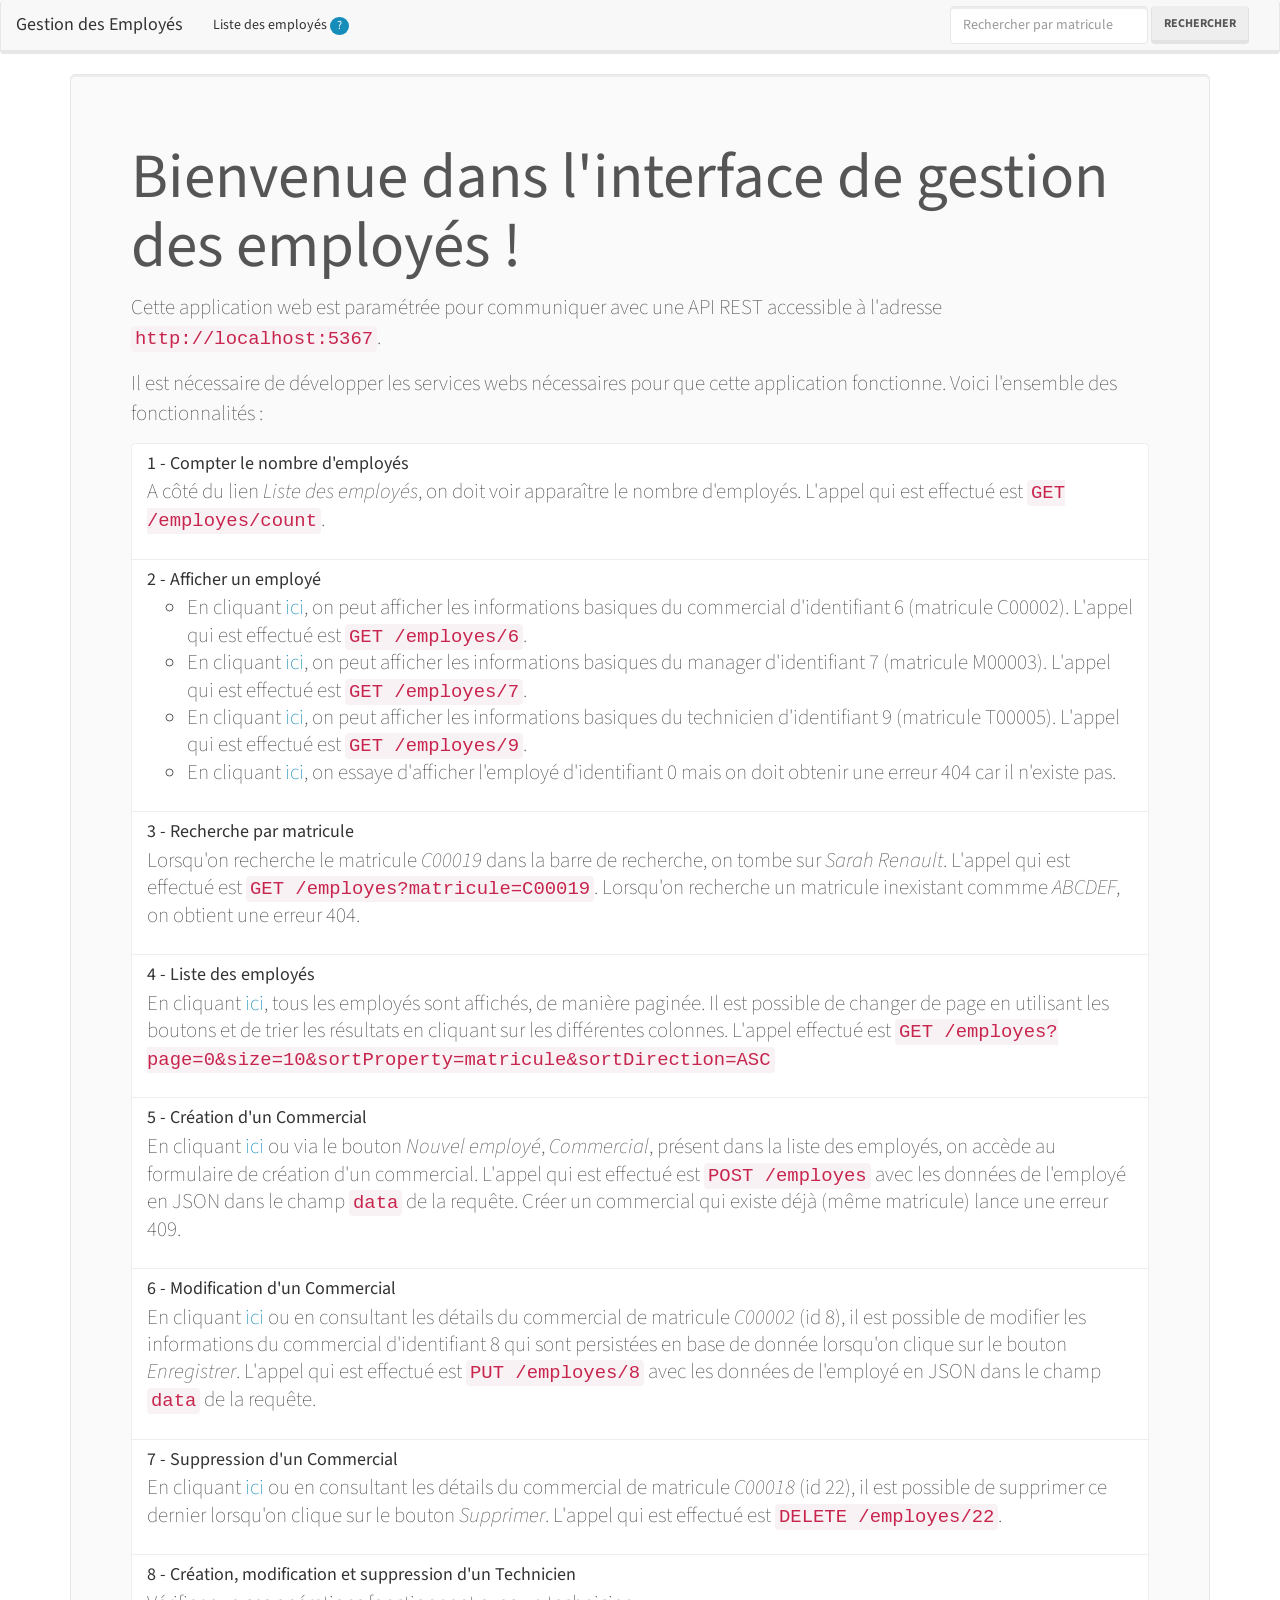
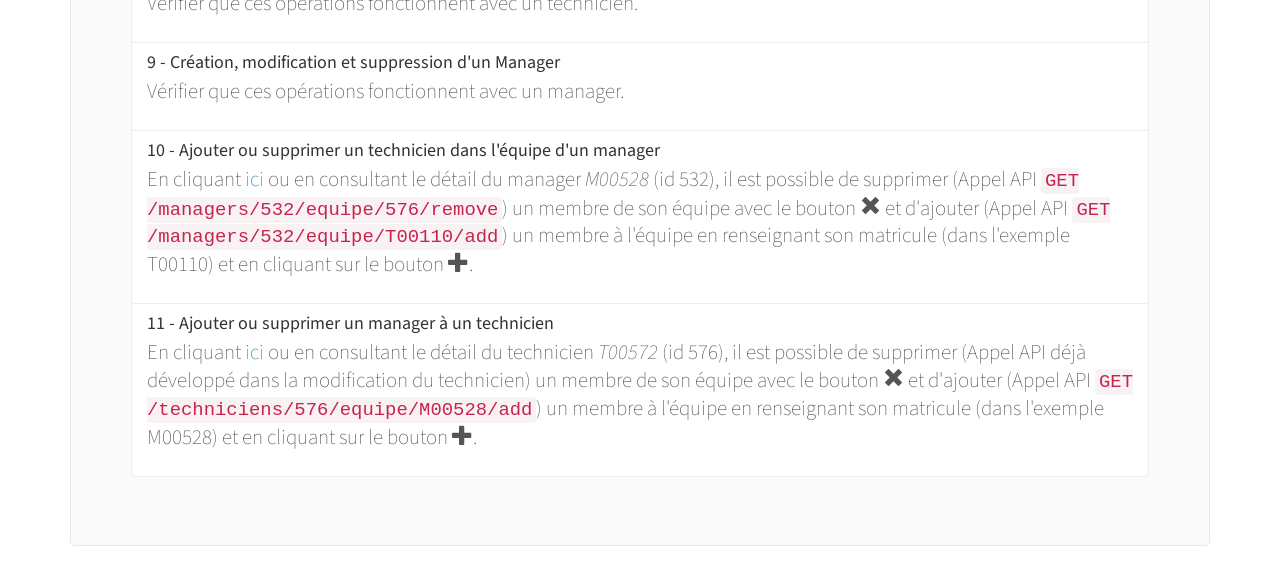
<file: ClientServer/index.html>
<!DOCTYPE html>
<html>
  <head>
    <meta charset="utf-8">
    <meta http-equiv="X-UA-Compatible" content="IE=edge">
    <title>IpiMdd050Web</title>
    <meta name="description" content="">
    <meta name="viewport" content="width=device-width, initial-scale=1">

    
<meta name="ipi-mdd-050-web/config/environment" content="%7B%22modulePrefix%22%3A%22ipi-mdd-050-web%22%2C%22environment%22%3A%22development%22%2C%22rootURL%22%3A%22%22%2C%22locationType%22%3A%22hash%22%2C%22contentSecurityPolicy%22%3A%7B%22connect-src%22%3A%22%27self%27%20localhost%3A5367%22%7D%2C%22EmberENV%22%3A%7B%22FEATURES%22%3A%7B%7D%2C%22EXTEND_PROTOTYPES%22%3A%7B%22Date%22%3Afalse%7D%7D%2C%22APP%22%3A%7B%22name%22%3A%22ipi-mdd-050-web%22%2C%22version%22%3A%220.0.0+33e9167e%22%7D%2C%22baseURL%22%3Anull%2C%22exportApplicationGlobal%22%3Atrue%7D" />

    <link integrity="" rel="stylesheet" href="assets/vendor.css">
    <link integrity="" rel="stylesheet" href="assets/ipi-mdd-050-web.css">

    
  </head>
  <body>
    

    <script src="assets/vendor.js"></script>
    <script src="assets/ipi-mdd-050-web.js"></script>

    
  </body>
</html>
</file>
<file: ClientServer/assets/vendor.css>
@import url("https://fonts.googleapis.com/css?family=Source+Sans+Pro:300,400,700,400italic");
/*!
 * bootswatch v3.3.7
 * Homepage: http://bootswatch.com
 * Copyright 2012-2016 Thomas Park
 * Licensed under MIT
 * Based on Bootstrap
*/
/*!
 * Bootstrap v3.3.7 (http://getbootstrap.com)
 * Copyright 2011-2016 Twitter, Inc.
 * Licensed under MIT (https://github.com/twbs/bootstrap/blob/master/LICENSE)
 */
/*! normalize.css v3.0.3 | MIT License | github.com/necolas/normalize.css */
html {
  font-family: sans-serif;
  -ms-text-size-adjust: 100%;
  -webkit-text-size-adjust: 100%;
}
body {
  margin: 0;
}
article,
aside,
details,
figcaption,
figure,
footer,
header,
hgroup,
main,
menu,
nav,
section,
summary {
  display: block;
}
audio,
canvas,
progress,
video {
  display: inline-block;
  vertical-align: baseline;
}
audio:not([controls]) {
  display: none;
  height: 0;
}
[hidden],
template {
  display: none;
}
a {
  background-color: transparent;
}
a:active,
a:hover {
  outline: 0;
}
abbr[title] {
  border-bottom: 1px dotted;
}
b,
strong {
  font-weight: bold;
}
dfn {
  font-style: italic;
}
h1 {
  font-size: 2em;
  margin: 0.67em 0;
}
mark {
  background: #ff0;
  color: #000;
}
small {
  font-size: 80%;
}
sub,
sup {
  font-size: 75%;
  line-height: 0;
  position: relative;
  vertical-align: baseline;
}
sup {
  top: -0.5em;
}
sub {
  bottom: -0.25em;
}
img {
  border: 0;
}
svg:not(:root) {
  overflow: hidden;
}
figure {
  margin: 1em 40px;
}
hr {
  -webkit-box-sizing: content-box;
     -moz-box-sizing: content-box;
          box-sizing: content-box;
  height: 0;
}
pre {
  overflow: auto;
}
code,
kbd,
pre,
samp {
  font-family: monospace, monospace;
  font-size: 1em;
}
button,
input,
optgroup,
select,
textarea {
  color: inherit;
  font: inherit;
  margin: 0;
}
button {
  overflow: visible;
}
button,
select {
  text-transform: none;
}
button,
html input[type="button"],
input[type="reset"],
input[type="submit"] {
  -webkit-appearance: button;
  cursor: pointer;
}
button[disabled],
html input[disabled] {
  cursor: default;
}
button::-moz-focus-inner,
input::-moz-focus-inner {
  border: 0;
  padding: 0;
}
input {
  line-height: normal;
}
input[type="checkbox"],
input[type="radio"] {
  -webkit-box-sizing: border-box;
     -moz-box-sizing: border-box;
          box-sizing: border-box;
  padding: 0;
}
input[type="number"]::-webkit-inner-spin-button,
input[type="number"]::-webkit-outer-spin-button {
  height: auto;
}
input[type="search"] {
  -webkit-appearance: textfield;
  -webkit-box-sizing: content-box;
     -moz-box-sizing: content-box;
          box-sizing: content-box;
}
input[type="search"]::-webkit-search-cancel-button,
input[type="search"]::-webkit-search-decoration {
  -webkit-appearance: none;
}
fieldset {
  border: 1px solid #c0c0c0;
  margin: 0 2px;
  padding: 0.35em 0.625em 0.75em;
}
legend {
  border: 0;
  padding: 0;
}
textarea {
  overflow: auto;
}
optgroup {
  font-weight: bold;
}
table {
  border-collapse: collapse;
  border-spacing: 0;
}
td,
th {
  padding: 0;
}
/*! Source: https://github.com/h5bp/html5-boilerplate/blob/master/src/css/main.css */
@media print {
  *,
  *:before,
  *:after {
    background: transparent !important;
    color: #000 !important;
    -webkit-box-shadow: none !important;
            box-shadow: none !important;
    text-shadow: none !important;
  }
  a,
  a:visited {
    text-decoration: underline;
  }
  a[href]:after {
    content: " (" attr(href) ")";
  }
  abbr[title]:after {
    content: " (" attr(title) ")";
  }
  a[href^="#"]:after,
  a[href^="javascript:"]:after {
    content: "";
  }
  pre,
  blockquote {
    border: 1px solid #999;
    page-break-inside: avoid;
  }
  thead {
    display: table-header-group;
  }
  tr,
  img {
    page-break-inside: avoid;
  }
  img {
    max-width: 100% !important;
  }
  p,
  h2,
  h3 {
    orphans: 3;
    widows: 3;
  }
  h2,
  h3 {
    page-break-after: avoid;
  }
  .navbar {
    display: none;
  }
  .btn > .caret,
  .dropup > .btn > .caret {
    border-top-color: #000 !important;
  }
  .label {
    border: 1px solid #000;
  }
  .table {
    border-collapse: collapse !important;
  }
  .table td,
  .table th {
    background-color: #fff !important;
  }
  .table-bordered th,
  .table-bordered td {
    border: 1px solid #ddd !important;
  }
}
@font-face {
  font-family: 'Glyphicons Halflings';
  src: url('../fonts/glyphicons-halflings-regular.eot');
  src: url('../fonts/glyphicons-halflings-regular.eot?#iefix') format('embedded-opentype'), url('../fonts/glyphicons-halflings-regular.woff2') format('woff2'), url('../fonts/glyphicons-halflings-regular.woff') format('woff'), url('../fonts/glyphicons-halflings-regular.ttf') format('truetype'), url('../fonts/glyphicons-halflings-regular.svg#glyphicons_halflingsregular') format('svg');
}
.glyphicon {
  position: relative;
  top: 1px;
  display: inline-block;
  font-family: 'Glyphicons Halflings';
  font-style: normal;
  font-weight: normal;
  line-height: 1;
  -webkit-font-smoothing: antialiased;
  -moz-osx-font-smoothing: grayscale;
}
.glyphicon-asterisk:before {
  content: "\002a";
}
.glyphicon-plus:before {
  content: "\002b";
}
.glyphicon-euro:before,
.glyphicon-eur:before {
  content: "\20ac";
}
.glyphicon-minus:before {
  content: "\2212";
}
.glyphicon-cloud:before {
  content: "\2601";
}
.glyphicon-envelope:before {
  content: "\2709";
}
.glyphicon-pencil:before {
  content: "\270f";
}
.glyphicon-glass:before {
  content: "\e001";
}
.glyphicon-music:before {
  content: "\e002";
}
.glyphicon-search:before {
  content: "\e003";
}
.glyphicon-heart:before {
  content: "\e005";
}
.glyphicon-star:before {
  content: "\e006";
}
.glyphicon-star-empty:before {
  content: "\e007";
}
.glyphicon-user:before {
  content: "\e008";
}
.glyphicon-film:before {
  content: "\e009";
}
.glyphicon-th-large:before {
  content: "\e010";
}
.glyphicon-th:before {
  content: "\e011";
}
.glyphicon-th-list:before {
  content: "\e012";
}
.glyphicon-ok:before {
  content: "\e013";
}
.glyphicon-remove:before {
  content: "\e014";
}
.glyphicon-zoom-in:before {
  content: "\e015";
}
.glyphicon-zoom-out:before {
  content: "\e016";
}
.glyphicon-off:before {
  content: "\e017";
}
.glyphicon-signal:before {
  content: "\e018";
}
.glyphicon-cog:before {
  content: "\e019";
}
.glyphicon-trash:before {
  content: "\e020";
}
.glyphicon-home:before {
  content: "\e021";
}
.glyphicon-file:before {
  content: "\e022";
}
.glyphicon-time:before {
  content: "\e023";
}
.glyphicon-road:before {
  content: "\e024";
}
.glyphicon-download-alt:before {
  content: "\e025";
}
.glyphicon-download:before {
  content: "\e026";
}
.glyphicon-upload:before {
  content: "\e027";
}
.glyphicon-inbox:before {
  content: "\e028";
}
.glyphicon-play-circle:before {
  content: "\e029";
}
.glyphicon-repeat:before {
  content: "\e030";
}
.glyphicon-refresh:before {
  content: "\e031";
}
.glyphicon-list-alt:before {
  content: "\e032";
}
.glyphicon-lock:before {
  content: "\e033";
}
.glyphicon-flag:before {
  content: "\e034";
}
.glyphicon-headphones:before {
  content: "\e035";
}
.glyphicon-volume-off:before {
  content: "\e036";
}
.glyphicon-volume-down:before {
  content: "\e037";
}
.glyphicon-volume-up:before {
  content: "\e038";
}
.glyphicon-qrcode:before {
  content: "\e039";
}
.glyphicon-barcode:before {
  content: "\e040";
}
.glyphicon-tag:before {
  content: "\e041";
}
.glyphicon-tags:before {
  content: "\e042";
}
.glyphicon-book:before {
  content: "\e043";
}
.glyphicon-bookmark:before {
  content: "\e044";
}
.glyphicon-print:before {
  content: "\e045";
}
.glyphicon-camera:before {
  content: "\e046";
}
.glyphicon-font:before {
  content: "\e047";
}
.glyphicon-bold:before {
  content: "\e048";
}
.glyphicon-italic:before {
  content: "\e049";
}
.glyphicon-text-height:before {
  content: "\e050";
}
.glyphicon-text-width:before {
  content: "\e051";
}
.glyphicon-align-left:before {
  content: "\e052";
}
.glyphicon-align-center:before {
  content: "\e053";
}
.glyphicon-align-right:before {
  content: "\e054";
}
.glyphicon-align-justify:before {
  content: "\e055";
}
.glyphicon-list:before {
  content: "\e056";
}
.glyphicon-indent-left:before {
  content: "\e057";
}
.glyphicon-indent-right:before {
  content: "\e058";
}
.glyphicon-facetime-video:before {
  content: "\e059";
}
.glyphicon-picture:before {
  content: "\e060";
}
.glyphicon-map-marker:before {
  content: "\e062";
}
.glyphicon-adjust:before {
  content: "\e063";
}
.glyphicon-tint:before {
  content: "\e064";
}
.glyphicon-edit:before {
  content: "\e065";
}
.glyphicon-share:before {
  content: "\e066";
}
.glyphicon-check:before {
  content: "\e067";
}
.glyphicon-move:before {
  content: "\e068";
}
.glyphicon-step-backward:before {
  content: "\e069";
}
.glyphicon-fast-backward:before {
  content: "\e070";
}
.glyphicon-backward:before {
  content: "\e071";
}
.glyphicon-play:before {
  content: "\e072";
}
.glyphicon-pause:before {
  content: "\e073";
}
.glyphicon-stop:before {
  content: "\e074";
}
.glyphicon-forward:before {
  content: "\e075";
}
.glyphicon-fast-forward:before {
  content: "\e076";
}
.glyphicon-step-forward:before {
  content: "\e077";
}
.glyphicon-eject:before {
  content: "\e078";
}
.glyphicon-chevron-left:before {
  content: "\e079";
}
.glyphicon-chevron-right:before {
  content: "\e080";
}
.glyphicon-plus-sign:before {
  content: "\e081";
}
.glyphicon-minus-sign:before {
  content: "\e082";
}
.glyphicon-remove-sign:before {
  content: "\e083";
}
.glyphicon-ok-sign:before {
  content: "\e084";
}
.glyphicon-question-sign:before {
  content: "\e085";
}
.glyphicon-info-sign:before {
  content: "\e086";
}
.glyphicon-screenshot:before {
  content: "\e087";
}
.glyphicon-remove-circle:before {
  content: "\e088";
}
.glyphicon-ok-circle:before {
  content: "\e089";
}
.glyphicon-ban-circle:before {
  content: "\e090";
}
.glyphicon-arrow-left:before {
  content: "\e091";
}
.glyphicon-arrow-right:before {
  content: "\e092";
}
.glyphicon-arrow-up:before {
  content: "\e093";
}
.glyphicon-arrow-down:before {
  content: "\e094";
}
.glyphicon-share-alt:before {
  content: "\e095";
}
.glyphicon-resize-full:before {
  content: "\e096";
}
.glyphicon-resize-small:before {
  content: "\e097";
}
.glyphicon-exclamation-sign:before {
  content: "\e101";
}
.glyphicon-gift:before {
  content: "\e102";
}
.glyphicon-leaf:before {
  content: "\e103";
}
.glyphicon-fire:before {
  content: "\e104";
}
.glyphicon-eye-open:before {
  content: "\e105";
}
.glyphicon-eye-close:before {
  content: "\e106";
}
.glyphicon-warning-sign:before {
  content: "\e107";
}
.glyphicon-plane:before {
  content: "\e108";
}
.glyphicon-calendar:before {
  content: "\e109";
}
.glyphicon-random:before {
  content: "\e110";
}
.glyphicon-comment:before {
  content: "\e111";
}
.glyphicon-magnet:before {
  content: "\e112";
}
.glyphicon-chevron-up:before {
  content: "\e113";
}
.glyphicon-chevron-down:before {
  content: "\e114";
}
.glyphicon-retweet:before {
  content: "\e115";
}
.glyphicon-shopping-cart:before {
  content: "\e116";
}
.glyphicon-folder-close:before {
  content: "\e117";
}
.glyphicon-folder-open:before {
  content: "\e118";
}
.glyphicon-resize-vertical:before {
  content: "\e119";
}
.glyphicon-resize-horizontal:before {
  content: "\e120";
}
.glyphicon-hdd:before {
  content: "\e121";
}
.glyphicon-bullhorn:before {
  content: "\e122";
}
.glyphicon-bell:before {
  content: "\e123";
}
.glyphicon-certificate:before {
  content: "\e124";
}
.glyphicon-thumbs-up:before {
  content: "\e125";
}
.glyphicon-thumbs-down:before {
  content: "\e126";
}
.glyphicon-hand-right:before {
  content: "\e127";
}
.glyphicon-hand-left:before {
  content: "\e128";
}
.glyphicon-hand-up:before {
  content: "\e129";
}
.glyphicon-hand-down:before {
  content: "\e130";
}
.glyphicon-circle-arrow-right:before {
  content: "\e131";
}
.glyphicon-circle-arrow-left:before {
  content: "\e132";
}
.glyphicon-circle-arrow-up:before {
  content: "\e133";
}
.glyphicon-circle-arrow-down:before {
  content: "\e134";
}
.glyphicon-globe:before {
  content: "\e135";
}
.glyphicon-wrench:before {
  content: "\e136";
}
.glyphicon-tasks:before {
  content: "\e137";
}
.glyphicon-filter:before {
  content: "\e138";
}
.glyphicon-briefcase:before {
  content: "\e139";
}
.glyphicon-fullscreen:before {
  content: "\e140";
}
.glyphicon-dashboard:before {
  content: "\e141";
}
.glyphicon-paperclip:before {
  content: "\e142";
}
.glyphicon-heart-empty:before {
  content: "\e143";
}
.glyphicon-link:before {
  content: "\e144";
}
.glyphicon-phone:before {
  content: "\e145";
}
.glyphicon-pushpin:before {
  content: "\e146";
}
.glyphicon-usd:before {
  content: "\e148";
}
.glyphicon-gbp:before {
  content: "\e149";
}
.glyphicon-sort:before {
  content: "\e150";
}
.glyphicon-sort-by-alphabet:before {
  content: "\e151";
}
.glyphicon-sort-by-alphabet-alt:before {
  content: "\e152";
}
.glyphicon-sort-by-order:before {
  content: "\e153";
}
.glyphicon-sort-by-order-alt:before {
  content: "\e154";
}
.glyphicon-sort-by-attributes:before {
  content: "\e155";
}
.glyphicon-sort-by-attributes-alt:before {
  content: "\e156";
}
.glyphicon-unchecked:before {
  content: "\e157";
}
.glyphicon-expand:before {
  content: "\e158";
}
.glyphicon-collapse-down:before {
  content: "\e159";
}
.glyphicon-collapse-up:before {
  content: "\e160";
}
.glyphicon-log-in:before {
  content: "\e161";
}
.glyphicon-flash:before {
  content: "\e162";
}
.glyphicon-log-out:before {
  content: "\e163";
}
.glyphicon-new-window:before {
  content: "\e164";
}
.glyphicon-record:before {
  content: "\e165";
}
.glyphicon-save:before {
  content: "\e166";
}
.glyphicon-open:before {
  content: "\e167";
}
.glyphicon-saved:before {
  content: "\e168";
}
.glyphicon-import:before {
  content: "\e169";
}
.glyphicon-export:before {
  content: "\e170";
}
.glyphicon-send:before {
  content: "\e171";
}
.glyphicon-floppy-disk:before {
  content: "\e172";
}
.glyphicon-floppy-saved:before {
  content: "\e173";
}
.glyphicon-floppy-remove:before {
  content: "\e174";
}
.glyphicon-floppy-save:before {
  content: "\e175";
}
.glyphicon-floppy-open:before {
  content: "\e176";
}
.glyphicon-credit-card:before {
  content: "\e177";
}
.glyphicon-transfer:before {
  content: "\e178";
}
.glyphicon-cutlery:before {
  content: "\e179";
}
.glyphicon-header:before {
  content: "\e180";
}
.glyphicon-compressed:before {
  content: "\e181";
}
.glyphicon-earphone:before {
  content: "\e182";
}
.glyphicon-phone-alt:before {
  content: "\e183";
}
.glyphicon-tower:before {
  content: "\e184";
}
.glyphicon-stats:before {
  content: "\e185";
}
.glyphicon-sd-video:before {
  content: "\e186";
}
.glyphicon-hd-video:before {
  content: "\e187";
}
.glyphicon-subtitles:before {
  content: "\e188";
}
.glyphicon-sound-stereo:before {
  content: "\e189";
}
.glyphicon-sound-dolby:before {
  content: "\e190";
}
.glyphicon-sound-5-1:before {
  content: "\e191";
}
.glyphicon-sound-6-1:before {
  content: "\e192";
}
.glyphicon-sound-7-1:before {
  content: "\e193";
}
.glyphicon-copyright-mark:before {
  content: "\e194";
}
.glyphicon-registration-mark:before {
  content: "\e195";
}
.glyphicon-cloud-download:before {
  content: "\e197";
}
.glyphicon-cloud-upload:before {
  content: "\e198";
}
.glyphicon-tree-conifer:before {
  content: "\e199";
}
.glyphicon-tree-deciduous:before {
  content: "\e200";
}
.glyphicon-cd:before {
  content: "\e201";
}
.glyphicon-save-file:before {
  content: "\e202";
}
.glyphicon-open-file:before {
  content: "\e203";
}
.glyphicon-level-up:before {
  content: "\e204";
}
.glyphicon-copy:before {
  content: "\e205";
}
.glyphicon-paste:before {
  content: "\e206";
}
.glyphicon-alert:before {
  content: "\e209";
}
.glyphicon-equalizer:before {
  content: "\e210";
}
.glyphicon-king:before {
  content: "\e211";
}
.glyphicon-queen:before {
  content: "\e212";
}
.glyphicon-pawn:before {
  content: "\e213";
}
.glyphicon-bishop:before {
  content: "\e214";
}
.glyphicon-knight:before {
  content: "\e215";
}
.glyphicon-baby-formula:before {
  content: "\e216";
}
.glyphicon-tent:before {
  content: "\26fa";
}
.glyphicon-blackboard:before {
  content: "\e218";
}
.glyphicon-bed:before {
  content: "\e219";
}
.glyphicon-apple:before {
  content: "\f8ff";
}
.glyphicon-erase:before {
  content: "\e221";
}
.glyphicon-hourglass:before {
  content: "\231b";
}
.glyphicon-lamp:before {
  content: "\e223";
}
.glyphicon-duplicate:before {
  content: "\e224";
}
.glyphicon-piggy-bank:before {
  content: "\e225";
}
.glyphicon-scissors:before {
  content: "\e226";
}
.glyphicon-bitcoin:before {
  content: "\e227";
}
.glyphicon-btc:before {
  content: "\e227";
}
.glyphicon-xbt:before {
  content: "\e227";
}
.glyphicon-yen:before {
  content: "\00a5";
}
.glyphicon-jpy:before {
  content: "\00a5";
}
.glyphicon-ruble:before {
  content: "\20bd";
}
.glyphicon-rub:before {
  content: "\20bd";
}
.glyphicon-scale:before {
  content: "\e230";
}
.glyphicon-ice-lolly:before {
  content: "\e231";
}
.glyphicon-ice-lolly-tasted:before {
  content: "\e232";
}
.glyphicon-education:before {
  content: "\e233";
}
.glyphicon-option-horizontal:before {
  content: "\e234";
}
.glyphicon-option-vertical:before {
  content: "\e235";
}
.glyphicon-menu-hamburger:before {
  content: "\e236";
}
.glyphicon-modal-window:before {
  content: "\e237";
}
.glyphicon-oil:before {
  content: "\e238";
}
.glyphicon-grain:before {
  content: "\e239";
}
.glyphicon-sunglasses:before {
  content: "\e240";
}
.glyphicon-text-size:before {
  content: "\e241";
}
.glyphicon-text-color:before {
  content: "\e242";
}
.glyphicon-text-background:before {
  content: "\e243";
}
.glyphicon-object-align-top:before {
  content: "\e244";
}
.glyphicon-object-align-bottom:before {
  content: "\e245";
}
.glyphicon-object-align-horizontal:before {
  content: "\e246";
}
.glyphicon-object-align-left:before {
  content: "\e247";
}
.glyphicon-object-align-vertical:before {
  content: "\e248";
}
.glyphicon-object-align-right:before {
  content: "\e249";
}
.glyphicon-triangle-right:before {
  content: "\e250";
}
.glyphicon-triangle-left:before {
  content: "\e251";
}
.glyphicon-triangle-bottom:before {
  content: "\e252";
}
.glyphicon-triangle-top:before {
  content: "\e253";
}
.glyphicon-console:before {
  content: "\e254";
}
.glyphicon-superscript:before {
  content: "\e255";
}
.glyphicon-subscript:before {
  content: "\e256";
}
.glyphicon-menu-left:before {
  content: "\e257";
}
.glyphicon-menu-right:before {
  content: "\e258";
}
.glyphicon-menu-down:before {
  content: "\e259";
}
.glyphicon-menu-up:before {
  content: "\e260";
}
* {
  -webkit-box-sizing: border-box;
  -moz-box-sizing: border-box;
  box-sizing: border-box;
}
*:before,
*:after {
  -webkit-box-sizing: border-box;
  -moz-box-sizing: border-box;
  box-sizing: border-box;
}
html {
  font-size: 10px;
  -webkit-tap-highlight-color: rgba(0, 0, 0, 0);
}
body {
  font-family: "Source Sans Pro", "Helvetica Neue", Helvetica, Arial, sans-serif;
  font-size: 14px;
  line-height: 1.42857143;
  color: #555555;
  background-color: #ffffff;
}
input,
button,
select,
textarea {
  font-family: inherit;
  font-size: inherit;
  line-height: inherit;
}
a {
  color: #158cba;
  text-decoration: none;
}
a:hover,
a:focus {
  color: #158cba;
  text-decoration: underline;
}
a:focus {
  outline: 5px auto -webkit-focus-ring-color;
  outline-offset: -2px;
}
figure {
  margin: 0;
}
img {
  vertical-align: middle;
}
.img-responsive,
.thumbnail > img,
.thumbnail a > img,
.carousel-inner > .item > img,
.carousel-inner > .item > a > img {
  display: block;
  max-width: 100%;
  height: auto;
}
.img-rounded {
  border-radius: 5px;
}
.img-thumbnail {
  padding: 4px;
  line-height: 1.42857143;
  background-color: #ffffff;
  border: 1px solid #eeeeee;
  border-radius: 4px;
  -webkit-transition: all 0.2s ease-in-out;
  -o-transition: all 0.2s ease-in-out;
  transition: all 0.2s ease-in-out;
  display: inline-block;
  max-width: 100%;
  height: auto;
}
.img-circle {
  border-radius: 50%;
}
hr {
  margin-top: 20px;
  margin-bottom: 20px;
  border: 0;
  border-top: 1px solid #eeeeee;
}
.sr-only {
  position: absolute;
  width: 1px;
  height: 1px;
  margin: -1px;
  padding: 0;
  overflow: hidden;
  clip: rect(0, 0, 0, 0);
  border: 0;
}
.sr-only-focusable:active,
.sr-only-focusable:focus {
  position: static;
  width: auto;
  height: auto;
  margin: 0;
  overflow: visible;
  clip: auto;
}
[role="button"] {
  cursor: pointer;
}
h1,
h2,
h3,
h4,
h5,
h6,
.h1,
.h2,
.h3,
.h4,
.h5,
.h6 {
  font-family: inherit;
  font-weight: 400;
  line-height: 1.1;
  color: #333333;
}
h1 small,
h2 small,
h3 small,
h4 small,
h5 small,
h6 small,
.h1 small,
.h2 small,
.h3 small,
.h4 small,
.h5 small,
.h6 small,
h1 .small,
h2 .small,
h3 .small,
h4 .small,
h5 .small,
h6 .small,
.h1 .small,
.h2 .small,
.h3 .small,
.h4 .small,
.h5 .small,
.h6 .small {
  font-weight: normal;
  line-height: 1;
  color: #999999;
}
h1,
.h1,
h2,
.h2,
h3,
.h3 {
  margin-top: 20px;
  margin-bottom: 10px;
}
h1 small,
.h1 small,
h2 small,
.h2 small,
h3 small,
.h3 small,
h1 .small,
.h1 .small,
h2 .small,
.h2 .small,
h3 .small,
.h3 .small {
  font-size: 65%;
}
h4,
.h4,
h5,
.h5,
h6,
.h6 {
  margin-top: 10px;
  margin-bottom: 10px;
}
h4 small,
.h4 small,
h5 small,
.h5 small,
h6 small,
.h6 small,
h4 .small,
.h4 .small,
h5 .small,
.h5 .small,
h6 .small,
.h6 .small {
  font-size: 75%;
}
h1,
.h1 {
  font-size: 36px;
}
h2,
.h2 {
  font-size: 30px;
}
h3,
.h3 {
  font-size: 24px;
}
h4,
.h4 {
  font-size: 18px;
}
h5,
.h5 {
  font-size: 14px;
}
h6,
.h6 {
  font-size: 12px;
}
p {
  margin: 0 0 10px;
}
.lead {
  margin-bottom: 20px;
  font-size: 16px;
  font-weight: 300;
  line-height: 1.4;
}
@media (min-width: 768px) {
  .lead {
    font-size: 21px;
  }
}
small,
.small {
  font-size: 85%;
}
mark,
.mark {
  background-color: #ff851b;
  padding: .2em;
}
.text-left {
  text-align: left;
}
.text-right {
  text-align: right;
}
.text-center {
  text-align: center;
}
.text-justify {
  text-align: justify;
}
.text-nowrap {
  white-space: nowrap;
}
.text-lowercase {
  text-transform: lowercase;
}
.text-uppercase {
  text-transform: uppercase;
}
.text-capitalize {
  text-transform: capitalize;
}
.text-muted {
  color: #999999;
}
.text-primary {
  color: #158cba;
}
a.text-primary:hover,
a.text-primary:focus {
  color: #106a8c;
}
.text-success {
  color: #ffffff;
}
a.text-success:hover,
a.text-success:focus {
  color: #e6e6e6;
}
.text-info {
  color: #ffffff;
}
a.text-info:hover,
a.text-info:focus {
  color: #e6e6e6;
}
.text-warning {
  color: #ffffff;
}
a.text-warning:hover,
a.text-warning:focus {
  color: #e6e6e6;
}
.text-danger {
  color: #ffffff;
}
a.text-danger:hover,
a.text-danger:focus {
  color: #e6e6e6;
}
.bg-primary {
  color: #fff;
  background-color: #158cba;
}
a.bg-primary:hover,
a.bg-primary:focus {
  background-color: #106a8c;
}
.bg-success {
  background-color: #28b62c;
}
a.bg-success:hover,
a.bg-success:focus {
  background-color: #1f8c22;
}
.bg-info {
  background-color: #75caeb;
}
a.bg-info:hover,
a.bg-info:focus {
  background-color: #48b9e5;
}
.bg-warning {
  background-color: #ff851b;
}
a.bg-warning:hover,
a.bg-warning:focus {
  background-color: #e76b00;
}
.bg-danger {
  background-color: #ff4136;
}
a.bg-danger:hover,
a.bg-danger:focus {
  background-color: #ff1103;
}
.page-header {
  padding-bottom: 9px;
  margin: 40px 0 20px;
  border-bottom: 1px solid #eeeeee;
}
ul,
ol {
  margin-top: 0;
  margin-bottom: 10px;
}
ul ul,
ol ul,
ul ol,
ol ol {
  margin-bottom: 0;
}
.list-unstyled {
  padding-left: 0;
  list-style: none;
}
.list-inline {
  padding-left: 0;
  list-style: none;
  margin-left: -5px;
}
.list-inline > li {
  display: inline-block;
  padding-left: 5px;
  padding-right: 5px;
}
dl {
  margin-top: 0;
  margin-bottom: 20px;
}
dt,
dd {
  line-height: 1.42857143;
}
dt {
  font-weight: bold;
}
dd {
  margin-left: 0;
}
@media (min-width: 768px) {
  .dl-horizontal dt {
    float: left;
    width: 160px;
    clear: left;
    text-align: right;
    overflow: hidden;
    text-overflow: ellipsis;
    white-space: nowrap;
  }
  .dl-horizontal dd {
    margin-left: 180px;
  }
}
abbr[title],
abbr[data-original-title] {
  cursor: help;
  border-bottom: 1px dotted #999999;
}
.initialism {
  font-size: 90%;
  text-transform: uppercase;
}
blockquote {
  padding: 10px 20px;
  margin: 0 0 20px;
  font-size: 17.5px;
  border-left: 5px solid #eeeeee;
}
blockquote p:last-child,
blockquote ul:last-child,
blockquote ol:last-child {
  margin-bottom: 0;
}
blockquote footer,
blockquote small,
blockquote .small {
  display: block;
  font-size: 80%;
  line-height: 1.42857143;
  color: #999999;
}
blockquote footer:before,
blockquote small:before,
blockquote .small:before {
  content: '\2014 \00A0';
}
.blockquote-reverse,
blockquote.pull-right {
  padding-right: 15px;
  padding-left: 0;
  border-right: 5px solid #eeeeee;
  border-left: 0;
  text-align: right;
}
.blockquote-reverse footer:before,
blockquote.pull-right footer:before,
.blockquote-reverse small:before,
blockquote.pull-right small:before,
.blockquote-reverse .small:before,
blockquote.pull-right .small:before {
  content: '';
}
.blockquote-reverse footer:after,
blockquote.pull-right footer:after,
.blockquote-reverse small:after,
blockquote.pull-right small:after,
.blockquote-reverse .small:after,
blockquote.pull-right .small:after {
  content: '\00A0 \2014';
}
address {
  margin-bottom: 20px;
  font-style: normal;
  line-height: 1.42857143;
}
code,
kbd,
pre,
samp {
  font-family: Menlo, Monaco, Consolas, "Courier New", monospace;
}
code {
  padding: 2px 4px;
  font-size: 90%;
  color: #c7254e;
  background-color: #f9f2f4;
  border-radius: 4px;
}
kbd {
  padding: 2px 4px;
  font-size: 90%;
  color: #ffffff;
  background-color: #333333;
  border-radius: 2px;
  -webkit-box-shadow: inset 0 -1px 0 rgba(0, 0, 0, 0.25);
          box-shadow: inset 0 -1px 0 rgba(0, 0, 0, 0.25);
}
kbd kbd {
  padding: 0;
  font-size: 100%;
  font-weight: bold;
  -webkit-box-shadow: none;
          box-shadow: none;
}
pre {
  display: block;
  padding: 9.5px;
  margin: 0 0 10px;
  font-size: 13px;
  line-height: 1.42857143;
  word-break: break-all;
  word-wrap: break-word;
  color: #333333;
  background-color: #f5f5f5;
  border: 1px solid #cccccc;
  border-radius: 4px;
}
pre code {
  padding: 0;
  font-size: inherit;
  color: inherit;
  white-space: pre-wrap;
  background-color: transparent;
  border-radius: 0;
}
.pre-scrollable {
  max-height: 340px;
  overflow-y: scroll;
}
.container {
  margin-right: auto;
  margin-left: auto;
  padding-left: 15px;
  padding-right: 15px;
}
@media (min-width: 768px) {
  .container {
    width: 750px;
  }
}
@media (min-width: 992px) {
  .container {
    width: 970px;
  }
}
@media (min-width: 1200px) {
  .container {
    width: 1170px;
  }
}
.container-fluid {
  margin-right: auto;
  margin-left: auto;
  padding-left: 15px;
  padding-right: 15px;
}
.row {
  margin-left: -15px;
  margin-right: -15px;
}
.col-xs-1, .col-sm-1, .col-md-1, .col-lg-1, .col-xs-2, .col-sm-2, .col-md-2, .col-lg-2, .col-xs-3, .col-sm-3, .col-md-3, .col-lg-3, .col-xs-4, .col-sm-4, .col-md-4, .col-lg-4, .col-xs-5, .col-sm-5, .col-md-5, .col-lg-5, .col-xs-6, .col-sm-6, .col-md-6, .col-lg-6, .col-xs-7, .col-sm-7, .col-md-7, .col-lg-7, .col-xs-8, .col-sm-8, .col-md-8, .col-lg-8, .col-xs-9, .col-sm-9, .col-md-9, .col-lg-9, .col-xs-10, .col-sm-10, .col-md-10, .col-lg-10, .col-xs-11, .col-sm-11, .col-md-11, .col-lg-11, .col-xs-12, .col-sm-12, .col-md-12, .col-lg-12 {
  position: relative;
  min-height: 1px;
  padding-left: 15px;
  padding-right: 15px;
}
.col-xs-1, .col-xs-2, .col-xs-3, .col-xs-4, .col-xs-5, .col-xs-6, .col-xs-7, .col-xs-8, .col-xs-9, .col-xs-10, .col-xs-11, .col-xs-12 {
  float: left;
}
.col-xs-12 {
  width: 100%;
}
.col-xs-11 {
  width: 91.66666667%;
}
.col-xs-10 {
  width: 83.33333333%;
}
.col-xs-9 {
  width: 75%;
}
.col-xs-8 {
  width: 66.66666667%;
}
.col-xs-7 {
  width: 58.33333333%;
}
.col-xs-6 {
  width: 50%;
}
.col-xs-5 {
  width: 41.66666667%;
}
.col-xs-4 {
  width: 33.33333333%;
}
.col-xs-3 {
  width: 25%;
}
.col-xs-2 {
  width: 16.66666667%;
}
.col-xs-1 {
  width: 8.33333333%;
}
.col-xs-pull-12 {
  right: 100%;
}
.col-xs-pull-11 {
  right: 91.66666667%;
}
.col-xs-pull-10 {
  right: 83.33333333%;
}
.col-xs-pull-9 {
  right: 75%;
}
.col-xs-pull-8 {
  right: 66.66666667%;
}
.col-xs-pull-7 {
  right: 58.33333333%;
}
.col-xs-pull-6 {
  right: 50%;
}
.col-xs-pull-5 {
  right: 41.66666667%;
}
.col-xs-pull-4 {
  right: 33.33333333%;
}
.col-xs-pull-3 {
  right: 25%;
}
.col-xs-pull-2 {
  right: 16.66666667%;
}
.col-xs-pull-1 {
  right: 8.33333333%;
}
.col-xs-pull-0 {
  right: auto;
}
.col-xs-push-12 {
  left: 100%;
}
.col-xs-push-11 {
  left: 91.66666667%;
}
.col-xs-push-10 {
  left: 83.33333333%;
}
.col-xs-push-9 {
  left: 75%;
}
.col-xs-push-8 {
  left: 66.66666667%;
}
.col-xs-push-7 {
  left: 58.33333333%;
}
.col-xs-push-6 {
  left: 50%;
}
.col-xs-push-5 {
  left: 41.66666667%;
}
.col-xs-push-4 {
  left: 33.33333333%;
}
.col-xs-push-3 {
  left: 25%;
}
.col-xs-push-2 {
  left: 16.66666667%;
}
.col-xs-push-1 {
  left: 8.33333333%;
}
.col-xs-push-0 {
  left: auto;
}
.col-xs-offset-12 {
  margin-left: 100%;
}
.col-xs-offset-11 {
  margin-left: 91.66666667%;
}
.col-xs-offset-10 {
  margin-left: 83.33333333%;
}
.col-xs-offset-9 {
  margin-left: 75%;
}
.col-xs-offset-8 {
  margin-left: 66.66666667%;
}
.col-xs-offset-7 {
  margin-left: 58.33333333%;
}
.col-xs-offset-6 {
  margin-left: 50%;
}
.col-xs-offset-5 {
  margin-left: 41.66666667%;
}
.col-xs-offset-4 {
  margin-left: 33.33333333%;
}
.col-xs-offset-3 {
  margin-left: 25%;
}
.col-xs-offset-2 {
  margin-left: 16.66666667%;
}
.col-xs-offset-1 {
  margin-left: 8.33333333%;
}
.col-xs-offset-0 {
  margin-left: 0%;
}
@media (min-width: 768px) {
  .col-sm-1, .col-sm-2, .col-sm-3, .col-sm-4, .col-sm-5, .col-sm-6, .col-sm-7, .col-sm-8, .col-sm-9, .col-sm-10, .col-sm-11, .col-sm-12 {
    float: left;
  }
  .col-sm-12 {
    width: 100%;
  }
  .col-sm-11 {
    width: 91.66666667%;
  }
  .col-sm-10 {
    width: 83.33333333%;
  }
  .col-sm-9 {
    width: 75%;
  }
  .col-sm-8 {
    width: 66.66666667%;
  }
  .col-sm-7 {
    width: 58.33333333%;
  }
  .col-sm-6 {
    width: 50%;
  }
  .col-sm-5 {
    width: 41.66666667%;
  }
  .col-sm-4 {
    width: 33.33333333%;
  }
  .col-sm-3 {
    width: 25%;
  }
  .col-sm-2 {
    width: 16.66666667%;
  }
  .col-sm-1 {
    width: 8.33333333%;
  }
  .col-sm-pull-12 {
    right: 100%;
  }
  .col-sm-pull-11 {
    right: 91.66666667%;
  }
  .col-sm-pull-10 {
    right: 83.33333333%;
  }
  .col-sm-pull-9 {
    right: 75%;
  }
  .col-sm-pull-8 {
    right: 66.66666667%;
  }
  .col-sm-pull-7 {
    right: 58.33333333%;
  }
  .col-sm-pull-6 {
    right: 50%;
  }
  .col-sm-pull-5 {
    right: 41.66666667%;
  }
  .col-sm-pull-4 {
    right: 33.33333333%;
  }
  .col-sm-pull-3 {
    right: 25%;
  }
  .col-sm-pull-2 {
    right: 16.66666667%;
  }
  .col-sm-pull-1 {
    right: 8.33333333%;
  }
  .col-sm-pull-0 {
    right: auto;
  }
  .col-sm-push-12 {
    left: 100%;
  }
  .col-sm-push-11 {
    left: 91.66666667%;
  }
  .col-sm-push-10 {
    left: 83.33333333%;
  }
  .col-sm-push-9 {
    left: 75%;
  }
  .col-sm-push-8 {
    left: 66.66666667%;
  }
  .col-sm-push-7 {
    left: 58.33333333%;
  }
  .col-sm-push-6 {
    left: 50%;
  }
  .col-sm-push-5 {
    left: 41.66666667%;
  }
  .col-sm-push-4 {
    left: 33.33333333%;
  }
  .col-sm-push-3 {
    left: 25%;
  }
  .col-sm-push-2 {
    left: 16.66666667%;
  }
  .col-sm-push-1 {
    left: 8.33333333%;
  }
  .col-sm-push-0 {
    left: auto;
  }
  .col-sm-offset-12 {
    margin-left: 100%;
  }
  .col-sm-offset-11 {
    margin-left: 91.66666667%;
  }
  .col-sm-offset-10 {
    margin-left: 83.33333333%;
  }
  .col-sm-offset-9 {
    margin-left: 75%;
  }
  .col-sm-offset-8 {
    margin-left: 66.66666667%;
  }
  .col-sm-offset-7 {
    margin-left: 58.33333333%;
  }
  .col-sm-offset-6 {
    margin-left: 50%;
  }
  .col-sm-offset-5 {
    margin-left: 41.66666667%;
  }
  .col-sm-offset-4 {
    margin-left: 33.33333333%;
  }
  .col-sm-offset-3 {
    margin-left: 25%;
  }
  .col-sm-offset-2 {
    margin-left: 16.66666667%;
  }
  .col-sm-offset-1 {
    margin-left: 8.33333333%;
  }
  .col-sm-offset-0 {
    margin-left: 0%;
  }
}
@media (min-width: 992px) {
  .col-md-1, .col-md-2, .col-md-3, .col-md-4, .col-md-5, .col-md-6, .col-md-7, .col-md-8, .col-md-9, .col-md-10, .col-md-11, .col-md-12 {
    float: left;
  }
  .col-md-12 {
    width: 100%;
  }
  .col-md-11 {
    width: 91.66666667%;
  }
  .col-md-10 {
    width: 83.33333333%;
  }
  .col-md-9 {
    width: 75%;
  }
  .col-md-8 {
    width: 66.66666667%;
  }
  .col-md-7 {
    width: 58.33333333%;
  }
  .col-md-6 {
    width: 50%;
  }
  .col-md-5 {
    width: 41.66666667%;
  }
  .col-md-4 {
    width: 33.33333333%;
  }
  .col-md-3 {
    width: 25%;
  }
  .col-md-2 {
    width: 16.66666667%;
  }
  .col-md-1 {
    width: 8.33333333%;
  }
  .col-md-pull-12 {
    right: 100%;
  }
  .col-md-pull-11 {
    right: 91.66666667%;
  }
  .col-md-pull-10 {
    right: 83.33333333%;
  }
  .col-md-pull-9 {
    right: 75%;
  }
  .col-md-pull-8 {
    right: 66.66666667%;
  }
  .col-md-pull-7 {
    right: 58.33333333%;
  }
  .col-md-pull-6 {
    right: 50%;
  }
  .col-md-pull-5 {
    right: 41.66666667%;
  }
  .col-md-pull-4 {
    right: 33.33333333%;
  }
  .col-md-pull-3 {
    right: 25%;
  }
  .col-md-pull-2 {
    right: 16.66666667%;
  }
  .col-md-pull-1 {
    right: 8.33333333%;
  }
  .col-md-pull-0 {
    right: auto;
  }
  .col-md-push-12 {
    left: 100%;
  }
  .col-md-push-11 {
    left: 91.66666667%;
  }
  .col-md-push-10 {
    left: 83.33333333%;
  }
  .col-md-push-9 {
    left: 75%;
  }
  .col-md-push-8 {
    left: 66.66666667%;
  }
  .col-md-push-7 {
    left: 58.33333333%;
  }
  .col-md-push-6 {
    left: 50%;
  }
  .col-md-push-5 {
    left: 41.66666667%;
  }
  .col-md-push-4 {
    left: 33.33333333%;
  }
  .col-md-push-3 {
    left: 25%;
  }
  .col-md-push-2 {
    left: 16.66666667%;
  }
  .col-md-push-1 {
    left: 8.33333333%;
  }
  .col-md-push-0 {
    left: auto;
  }
  .col-md-offset-12 {
    margin-left: 100%;
  }
  .col-md-offset-11 {
    margin-left: 91.66666667%;
  }
  .col-md-offset-10 {
    margin-left: 83.33333333%;
  }
  .col-md-offset-9 {
    margin-left: 75%;
  }
  .col-md-offset-8 {
    margin-left: 66.66666667%;
  }
  .col-md-offset-7 {
    margin-left: 58.33333333%;
  }
  .col-md-offset-6 {
    margin-left: 50%;
  }
  .col-md-offset-5 {
    margin-left: 41.66666667%;
  }
  .col-md-offset-4 {
    margin-left: 33.33333333%;
  }
  .col-md-offset-3 {
    margin-left: 25%;
  }
  .col-md-offset-2 {
    margin-left: 16.66666667%;
  }
  .col-md-offset-1 {
    margin-left: 8.33333333%;
  }
  .col-md-offset-0 {
    margin-left: 0%;
  }
}
@media (min-width: 1200px) {
  .col-lg-1, .col-lg-2, .col-lg-3, .col-lg-4, .col-lg-5, .col-lg-6, .col-lg-7, .col-lg-8, .col-lg-9, .col-lg-10, .col-lg-11, .col-lg-12 {
    float: left;
  }
  .col-lg-12 {
    width: 100%;
  }
  .col-lg-11 {
    width: 91.66666667%;
  }
  .col-lg-10 {
    width: 83.33333333%;
  }
  .col-lg-9 {
    width: 75%;
  }
  .col-lg-8 {
    width: 66.66666667%;
  }
  .col-lg-7 {
    width: 58.33333333%;
  }
  .col-lg-6 {
    width: 50%;
  }
  .col-lg-5 {
    width: 41.66666667%;
  }
  .col-lg-4 {
    width: 33.33333333%;
  }
  .col-lg-3 {
    width: 25%;
  }
  .col-lg-2 {
    width: 16.66666667%;
  }
  .col-lg-1 {
    width: 8.33333333%;
  }
  .col-lg-pull-12 {
    right: 100%;
  }
  .col-lg-pull-11 {
    right: 91.66666667%;
  }
  .col-lg-pull-10 {
    right: 83.33333333%;
  }
  .col-lg-pull-9 {
    right: 75%;
  }
  .col-lg-pull-8 {
    right: 66.66666667%;
  }
  .col-lg-pull-7 {
    right: 58.33333333%;
  }
  .col-lg-pull-6 {
    right: 50%;
  }
  .col-lg-pull-5 {
    right: 41.66666667%;
  }
  .col-lg-pull-4 {
    right: 33.33333333%;
  }
  .col-lg-pull-3 {
    right: 25%;
  }
  .col-lg-pull-2 {
    right: 16.66666667%;
  }
  .col-lg-pull-1 {
    right: 8.33333333%;
  }
  .col-lg-pull-0 {
    right: auto;
  }
  .col-lg-push-12 {
    left: 100%;
  }
  .col-lg-push-11 {
    left: 91.66666667%;
  }
  .col-lg-push-10 {
    left: 83.33333333%;
  }
  .col-lg-push-9 {
    left: 75%;
  }
  .col-lg-push-8 {
    left: 66.66666667%;
  }
  .col-lg-push-7 {
    left: 58.33333333%;
  }
  .col-lg-push-6 {
    left: 50%;
  }
  .col-lg-push-5 {
    left: 41.66666667%;
  }
  .col-lg-push-4 {
    left: 33.33333333%;
  }
  .col-lg-push-3 {
    left: 25%;
  }
  .col-lg-push-2 {
    left: 16.66666667%;
  }
  .col-lg-push-1 {
    left: 8.33333333%;
  }
  .col-lg-push-0 {
    left: auto;
  }
  .col-lg-offset-12 {
    margin-left: 100%;
  }
  .col-lg-offset-11 {
    margin-left: 91.66666667%;
  }
  .col-lg-offset-10 {
    margin-left: 83.33333333%;
  }
  .col-lg-offset-9 {
    margin-left: 75%;
  }
  .col-lg-offset-8 {
    margin-left: 66.66666667%;
  }
  .col-lg-offset-7 {
    margin-left: 58.33333333%;
  }
  .col-lg-offset-6 {
    margin-left: 50%;
  }
  .col-lg-offset-5 {
    margin-left: 41.66666667%;
  }
  .col-lg-offset-4 {
    margin-left: 33.33333333%;
  }
  .col-lg-offset-3 {
    margin-left: 25%;
  }
  .col-lg-offset-2 {
    margin-left: 16.66666667%;
  }
  .col-lg-offset-1 {
    margin-left: 8.33333333%;
  }
  .col-lg-offset-0 {
    margin-left: 0%;
  }
}
table {
  background-color: transparent;
}
caption {
  padding-top: 8px;
  padding-bottom: 8px;
  color: #999999;
  text-align: left;
}
th {
  text-align: left;
}
.table {
  width: 100%;
  max-width: 100%;
  margin-bottom: 20px;
}
.table > thead > tr > th,
.table > tbody > tr > th,
.table > tfoot > tr > th,
.table > thead > tr > td,
.table > tbody > tr > td,
.table > tfoot > tr > td {
  padding: 8px;
  line-height: 1.42857143;
  vertical-align: top;
  border-top: 1px solid #eeeeee;
}
.table > thead > tr > th {
  vertical-align: bottom;
  border-bottom: 2px solid #eeeeee;
}
.table > caption + thead > tr:first-child > th,
.table > colgroup + thead > tr:first-child > th,
.table > thead:first-child > tr:first-child > th,
.table > caption + thead > tr:first-child > td,
.table > colgroup + thead > tr:first-child > td,
.table > thead:first-child > tr:first-child > td {
  border-top: 0;
}
.table > tbody + tbody {
  border-top: 2px solid #eeeeee;
}
.table .table {
  background-color: #ffffff;
}
.table-condensed > thead > tr > th,
.table-condensed > tbody > tr > th,
.table-condensed > tfoot > tr > th,
.table-condensed > thead > tr > td,
.table-condensed > tbody > tr > td,
.table-condensed > tfoot > tr > td {
  padding: 5px;
}
.table-bordered {
  border: 1px solid #eeeeee;
}
.table-bordered > thead > tr > th,
.table-bordered > tbody > tr > th,
.table-bordered > tfoot > tr > th,
.table-bordered > thead > tr > td,
.table-bordered > tbody > tr > td,
.table-bordered > tfoot > tr > td {
  border: 1px solid #eeeeee;
}
.table-bordered > thead > tr > th,
.table-bordered > thead > tr > td {
  border-bottom-width: 2px;
}
.table-striped > tbody > tr:nth-of-type(odd) {
  background-color: #f9f9f9;
}
.table-hover > tbody > tr:hover {
  background-color: #f5f5f5;
}
table col[class*="col-"] {
  position: static;
  float: none;
  display: table-column;
}
table td[class*="col-"],
table th[class*="col-"] {
  position: static;
  float: none;
  display: table-cell;
}
.table > thead > tr > td.active,
.table > tbody > tr > td.active,
.table > tfoot > tr > td.active,
.table > thead > tr > th.active,
.table > tbody > tr > th.active,
.table > tfoot > tr > th.active,
.table > thead > tr.active > td,
.table > tbody > tr.active > td,
.table > tfoot > tr.active > td,
.table > thead > tr.active > th,
.table > tbody > tr.active > th,
.table > tfoot > tr.active > th {
  background-color: #f5f5f5;
}
.table-hover > tbody > tr > td.active:hover,
.table-hover > tbody > tr > th.active:hover,
.table-hover > tbody > tr.active:hover > td,
.table-hover > tbody > tr:hover > .active,
.table-hover > tbody > tr.active:hover > th {
  background-color: #e8e8e8;
}
.table > thead > tr > td.success,
.table > tbody > tr > td.success,
.table > tfoot > tr > td.success,
.table > thead > tr > th.success,
.table > tbody > tr > th.success,
.table > tfoot > tr > th.success,
.table > thead > tr.success > td,
.table > tbody > tr.success > td,
.table > tfoot > tr.success > td,
.table > thead > tr.success > th,
.table > tbody > tr.success > th,
.table > tfoot > tr.success > th {
  background-color: #28b62c;
}
.table-hover > tbody > tr > td.success:hover,
.table-hover > tbody > tr > th.success:hover,
.table-hover > tbody > tr.success:hover > td,
.table-hover > tbody > tr:hover > .success,
.table-hover > tbody > tr.success:hover > th {
  background-color: #23a127;
}
.table > thead > tr > td.info,
.table > tbody > tr > td.info,
.table > tfoot > tr > td.info,
.table > thead > tr > th.info,
.table > tbody > tr > th.info,
.table > tfoot > tr > th.info,
.table > thead > tr.info > td,
.table > tbody > tr.info > td,
.table > tfoot > tr.info > td,
.table > thead > tr.info > th,
.table > tbody > tr.info > th,
.table > tfoot > tr.info > th {
  background-color: #75caeb;
}
.table-hover > tbody > tr > td.info:hover,
.table-hover > tbody > tr > th.info:hover,
.table-hover > tbody > tr.info:hover > td,
.table-hover > tbody > tr:hover > .info,
.table-hover > tbody > tr.info:hover > th {
  background-color: #5fc1e8;
}
.table > thead > tr > td.warning,
.table > tbody > tr > td.warning,
.table > tfoot > tr > td.warning,
.table > thead > tr > th.warning,
.table > tbody > tr > th.warning,
.table > tfoot > tr > th.warning,
.table > thead > tr.warning > td,
.table > tbody > tr.warning > td,
.table > tfoot > tr.warning > td,
.table > thead > tr.warning > th,
.table > tbody > tr.warning > th,
.table > tfoot > tr.warning > th {
  background-color: #ff851b;
}
.table-hover > tbody > tr > td.warning:hover,
.table-hover > tbody > tr > th.warning:hover,
.table-hover > tbody > tr.warning:hover > td,
.table-hover > tbody > tr:hover > .warning,
.table-hover > tbody > tr.warning:hover > th {
  background-color: #ff7701;
}
.table > thead > tr > td.danger,
.table > tbody > tr > td.danger,
.table > tfoot > tr > td.danger,
.table > thead > tr > th.danger,
.table > tbody > tr > th.danger,
.table > tfoot > tr > th.danger,
.table > thead > tr.danger > td,
.table > tbody > tr.danger > td,
.table > tfoot > tr.danger > td,
.table > thead > tr.danger > th,
.table > tbody > tr.danger > th,
.table > tfoot > tr.danger > th {
  background-color: #ff4136;
}
.table-hover > tbody > tr > td.danger:hover,
.table-hover > tbody > tr > th.danger:hover,
.table-hover > tbody > tr.danger:hover > td,
.table-hover > tbody > tr:hover > .danger,
.table-hover > tbody > tr.danger:hover > th {
  background-color: #ff291c;
}
.table-responsive {
  overflow-x: auto;
  min-height: 0.01%;
}
@media screen and (max-width: 767px) {
  .table-responsive {
    width: 100%;
    margin-bottom: 15px;
    overflow-y: hidden;
    -ms-overflow-style: -ms-autohiding-scrollbar;
    border: 1px solid #eeeeee;
  }
  .table-responsive > .table {
    margin-bottom: 0;
  }
  .table-responsive > .table > thead > tr > th,
  .table-responsive > .table > tbody > tr > th,
  .table-responsive > .table > tfoot > tr > th,
  .table-responsive > .table > thead > tr > td,
  .table-responsive > .table > tbody > tr > td,
  .table-responsive > .table > tfoot > tr > td {
    white-space: nowrap;
  }
  .table-responsive > .table-bordered {
    border: 0;
  }
  .table-responsive > .table-bordered > thead > tr > th:first-child,
  .table-responsive > .table-bordered > tbody > tr > th:first-child,
  .table-responsive > .table-bordered > tfoot > tr > th:first-child,
  .table-responsive > .table-bordered > thead > tr > td:first-child,
  .table-responsive > .table-bordered > tbody > tr > td:first-child,
  .table-responsive > .table-bordered > tfoot > tr > td:first-child {
    border-left: 0;
  }
  .table-responsive > .table-bordered > thead > tr > th:last-child,
  .table-responsive > .table-bordered > tbody > tr > th:last-child,
  .table-responsive > .table-bordered > tfoot > tr > th:last-child,
  .table-responsive > .table-bordered > thead > tr > td:last-child,
  .table-responsive > .table-bordered > tbody > tr > td:last-child,
  .table-responsive > .table-bordered > tfoot > tr > td:last-child {
    border-right: 0;
  }
  .table-responsive > .table-bordered > tbody > tr:last-child > th,
  .table-responsive > .table-bordered > tfoot > tr:last-child > th,
  .table-responsive > .table-bordered > tbody > tr:last-child > td,
  .table-responsive > .table-bordered > tfoot > tr:last-child > td {
    border-bottom: 0;
  }
}
fieldset {
  padding: 0;
  margin: 0;
  border: 0;
  min-width: 0;
}
legend {
  display: block;
  width: 100%;
  padding: 0;
  margin-bottom: 20px;
  font-size: 21px;
  line-height: inherit;
  color: #333333;
  border: 0;
  border-bottom: 1px solid #e5e5e5;
}
label {
  display: inline-block;
  max-width: 100%;
  margin-bottom: 5px;
  font-weight: bold;
}
input[type="search"] {
  -webkit-box-sizing: border-box;
  -moz-box-sizing: border-box;
  box-sizing: border-box;
}
input[type="radio"],
input[type="checkbox"] {
  margin: 4px 0 0;
  margin-top: 1px \9;
  line-height: normal;
}
input[type="file"] {
  display: block;
}
input[type="range"] {
  display: block;
  width: 100%;
}
select[multiple],
select[size] {
  height: auto;
}
input[type="file"]:focus,
input[type="radio"]:focus,
input[type="checkbox"]:focus {
  outline: 5px auto -webkit-focus-ring-color;
  outline-offset: -2px;
}
output {
  display: block;
  padding-top: 8px;
  font-size: 14px;
  line-height: 1.42857143;
  color: #555555;
}
.form-control {
  display: block;
  width: 100%;
  height: 38px;
  padding: 7px 12px;
  font-size: 14px;
  line-height: 1.42857143;
  color: #555555;
  background-color: #ffffff;
  background-image: none;
  border: 1px solid #e7e7e7;
  border-radius: 4px;
  -webkit-box-shadow: inset 0 1px 1px rgba(0, 0, 0, 0.075);
  box-shadow: inset 0 1px 1px rgba(0, 0, 0, 0.075);
  -webkit-transition: border-color ease-in-out .15s, -webkit-box-shadow ease-in-out .15s;
  -o-transition: border-color ease-in-out .15s, box-shadow ease-in-out .15s;
  transition: border-color ease-in-out .15s, box-shadow ease-in-out .15s;
}
.form-control:focus {
  border-color: #66afe9;
  outline: 0;
  -webkit-box-shadow: inset 0 1px 1px rgba(0,0,0,.075), 0 0 8px rgba(102, 175, 233, 0.6);
  box-shadow: inset 0 1px 1px rgba(0,0,0,.075), 0 0 8px rgba(102, 175, 233, 0.6);
}
.form-control::-moz-placeholder {
  color: #999999;
  opacity: 1;
}
.form-control:-ms-input-placeholder {
  color: #999999;
}
.form-control::-webkit-input-placeholder {
  color: #999999;
}
.form-control::-ms-expand {
  border: 0;
  background-color: transparent;
}
.form-control[disabled],
.form-control[readonly],
fieldset[disabled] .form-control {
  background-color: #eeeeee;
  opacity: 1;
}
.form-control[disabled],
fieldset[disabled] .form-control {
  cursor: not-allowed;
}
textarea.form-control {
  height: auto;
}
input[type="search"] {
  -webkit-appearance: none;
}
@media screen and (-webkit-min-device-pixel-ratio: 0) {
  input[type="date"].form-control,
  input[type="time"].form-control,
  input[type="datetime-local"].form-control,
  input[type="month"].form-control {
    line-height: 38px;
  }
  input[type="date"].input-sm,
  input[type="time"].input-sm,
  input[type="datetime-local"].input-sm,
  input[type="month"].input-sm,
  .input-group-sm input[type="date"],
  .input-group-sm input[type="time"],
  .input-group-sm input[type="datetime-local"],
  .input-group-sm input[type="month"] {
    line-height: 28px;
  }
  input[type="date"].input-lg,
  input[type="time"].input-lg,
  input[type="datetime-local"].input-lg,
  input[type="month"].input-lg,
  .input-group-lg input[type="date"],
  .input-group-lg input[type="time"],
  .input-group-lg input[type="datetime-local"],
  .input-group-lg input[type="month"] {
    line-height: 52px;
  }
}
.form-group {
  margin-bottom: 15px;
}
.radio,
.checkbox {
  position: relative;
  display: block;
  margin-top: 10px;
  margin-bottom: 10px;
}
.radio label,
.checkbox label {
  min-height: 20px;
  padding-left: 20px;
  margin-bottom: 0;
  font-weight: normal;
  cursor: pointer;
}
.radio input[type="radio"],
.radio-inline input[type="radio"],
.checkbox input[type="checkbox"],
.checkbox-inline input[type="checkbox"] {
  position: absolute;
  margin-left: -20px;
  margin-top: 4px \9;
}
.radio + .radio,
.checkbox + .checkbox {
  margin-top: -5px;
}
.radio-inline,
.checkbox-inline {
  position: relative;
  display: inline-block;
  padding-left: 20px;
  margin-bottom: 0;
  vertical-align: middle;
  font-weight: normal;
  cursor: pointer;
}
.radio-inline + .radio-inline,
.checkbox-inline + .checkbox-inline {
  margin-top: 0;
  margin-left: 10px;
}
input[type="radio"][disabled],
input[type="checkbox"][disabled],
input[type="radio"].disabled,
input[type="checkbox"].disabled,
fieldset[disabled] input[type="radio"],
fieldset[disabled] input[type="checkbox"] {
  cursor: not-allowed;
}
.radio-inline.disabled,
.checkbox-inline.disabled,
fieldset[disabled] .radio-inline,
fieldset[disabled] .checkbox-inline {
  cursor: not-allowed;
}
.radio.disabled label,
.checkbox.disabled label,
fieldset[disabled] .radio label,
fieldset[disabled] .checkbox label {
  cursor: not-allowed;
}
.form-control-static {
  padding-top: 8px;
  padding-bottom: 8px;
  margin-bottom: 0;
  min-height: 34px;
}
.form-control-static.input-lg,
.form-control-static.input-sm {
  padding-left: 0;
  padding-right: 0;
}
.input-sm {
  height: 28px;
  padding: 4px 10px;
  font-size: 12px;
  line-height: 1.5;
  border-radius: 2px;
}
select.input-sm {
  height: 28px;
  line-height: 28px;
}
textarea.input-sm,
select[multiple].input-sm {
  height: auto;
}
.form-group-sm .form-control {
  height: 28px;
  padding: 4px 10px;
  font-size: 12px;
  line-height: 1.5;
  border-radius: 2px;
}
.form-group-sm select.form-control {
  height: 28px;
  line-height: 28px;
}
.form-group-sm textarea.form-control,
.form-group-sm select[multiple].form-control {
  height: auto;
}
.form-group-sm .form-control-static {
  height: 28px;
  min-height: 32px;
  padding: 5px 10px;
  font-size: 12px;
  line-height: 1.5;
}
.input-lg {
  height: 52px;
  padding: 13px 16px;
  font-size: 18px;
  line-height: 1.3333333;
  border-radius: 5px;
}
select.input-lg {
  height: 52px;
  line-height: 52px;
}
textarea.input-lg,
select[multiple].input-lg {
  height: auto;
}
.form-group-lg .form-control {
  height: 52px;
  padding: 13px 16px;
  font-size: 18px;
  line-height: 1.3333333;
  border-radius: 5px;
}
.form-group-lg select.form-control {
  height: 52px;
  line-height: 52px;
}
.form-group-lg textarea.form-control,
.form-group-lg select[multiple].form-control {
  height: auto;
}
.form-group-lg .form-control-static {
  height: 52px;
  min-height: 38px;
  padding: 14px 16px;
  font-size: 18px;
  line-height: 1.3333333;
}
.has-feedback {
  position: relative;
}
.has-feedback .form-control {
  padding-right: 47.5px;
}
.form-control-feedback {
  position: absolute;
  top: 0;
  right: 0;
  z-index: 2;
  display: block;
  width: 38px;
  height: 38px;
  line-height: 38px;
  text-align: center;
  pointer-events: none;
}
.input-lg + .form-control-feedback,
.input-group-lg + .form-control-feedback,
.form-group-lg .form-control + .form-control-feedback {
  width: 52px;
  height: 52px;
  line-height: 52px;
}
.input-sm + .form-control-feedback,
.input-group-sm + .form-control-feedback,
.form-group-sm .form-control + .form-control-feedback {
  width: 28px;
  height: 28px;
  line-height: 28px;
}
.has-success .help-block,
.has-success .control-label,
.has-success .radio,
.has-success .checkbox,
.has-success .radio-inline,
.has-success .checkbox-inline,
.has-success.radio label,
.has-success.checkbox label,
.has-success.radio-inline label,
.has-success.checkbox-inline label {
  color: #ffffff;
}
.has-success .form-control {
  border-color: #ffffff;
  -webkit-box-shadow: inset 0 1px 1px rgba(0, 0, 0, 0.075);
  box-shadow: inset 0 1px 1px rgba(0, 0, 0, 0.075);
}
.has-success .form-control:focus {
  border-color: #e6e6e6;
  -webkit-box-shadow: inset 0 1px 1px rgba(0, 0, 0, 0.075), 0 0 6px #ffffff;
  box-shadow: inset 0 1px 1px rgba(0, 0, 0, 0.075), 0 0 6px #ffffff;
}
.has-success .input-group-addon {
  color: #ffffff;
  border-color: #ffffff;
  background-color: #28b62c;
}
.has-success .form-control-feedback {
  color: #ffffff;
}
.has-warning .help-block,
.has-warning .control-label,
.has-warning .radio,
.has-warning .checkbox,
.has-warning .radio-inline,
.has-warning .checkbox-inline,
.has-warning.radio label,
.has-warning.checkbox label,
.has-warning.radio-inline label,
.has-warning.checkbox-inline label {
  color: #ffffff;
}
.has-warning .form-control {
  border-color: #ffffff;
  -webkit-box-shadow: inset 0 1px 1px rgba(0, 0, 0, 0.075);
  box-shadow: inset 0 1px 1px rgba(0, 0, 0, 0.075);
}
.has-warning .form-control:focus {
  border-color: #e6e6e6;
  -webkit-box-shadow: inset 0 1px 1px rgba(0, 0, 0, 0.075), 0 0 6px #ffffff;
  box-shadow: inset 0 1px 1px rgba(0, 0, 0, 0.075), 0 0 6px #ffffff;
}
.has-warning .input-group-addon {
  color: #ffffff;
  border-color: #ffffff;
  background-color: #ff851b;
}
.has-warning .form-control-feedback {
  color: #ffffff;
}
.has-error .help-block,
.has-error .control-label,
.has-error .radio,
.has-error .checkbox,
.has-error .radio-inline,
.has-error .checkbox-inline,
.has-error.radio label,
.has-error.checkbox label,
.has-error.radio-inline label,
.has-error.checkbox-inline label {
  color: #ffffff;
}
.has-error .form-control {
  border-color: #ffffff;
  -webkit-box-shadow: inset 0 1px 1px rgba(0, 0, 0, 0.075);
  box-shadow: inset 0 1px 1px rgba(0, 0, 0, 0.075);
}
.has-error .form-control:focus {
  border-color: #e6e6e6;
  -webkit-box-shadow: inset 0 1px 1px rgba(0, 0, 0, 0.075), 0 0 6px #ffffff;
  box-shadow: inset 0 1px 1px rgba(0, 0, 0, 0.075), 0 0 6px #ffffff;
}
.has-error .input-group-addon {
  color: #ffffff;
  border-color: #ffffff;
  background-color: #ff4136;
}
.has-error .form-control-feedback {
  color: #ffffff;
}
.has-feedback label ~ .form-control-feedback {
  top: 25px;
}
.has-feedback label.sr-only ~ .form-control-feedback {
  top: 0;
}
.help-block {
  display: block;
  margin-top: 5px;
  margin-bottom: 10px;
  color: #959595;
}
@media (min-width: 768px) {
  .form-inline .form-group {
    display: inline-block;
    margin-bottom: 0;
    vertical-align: middle;
  }
  .form-inline .form-control {
    display: inline-block;
    width: auto;
    vertical-align: middle;
  }
  .form-inline .form-control-static {
    display: inline-block;
  }
  .form-inline .input-group {
    display: inline-table;
    vertical-align: middle;
  }
  .form-inline .input-group .input-group-addon,
  .form-inline .input-group .input-group-btn,
  .form-inline .input-group .form-control {
    width: auto;
  }
  .form-inline .input-group > .form-control {
    width: 100%;
  }
  .form-inline .control-label {
    margin-bottom: 0;
    vertical-align: middle;
  }
  .form-inline .radio,
  .form-inline .checkbox {
    display: inline-block;
    margin-top: 0;
    margin-bottom: 0;
    vertical-align: middle;
  }
  .form-inline .radio label,
  .form-inline .checkbox label {
    padding-left: 0;
  }
  .form-inline .radio input[type="radio"],
  .form-inline .checkbox input[type="checkbox"] {
    position: relative;
    margin-left: 0;
  }
  .form-inline .has-feedback .form-control-feedback {
    top: 0;
  }
}
.form-horizontal .radio,
.form-horizontal .checkbox,
.form-horizontal .radio-inline,
.form-horizontal .checkbox-inline {
  margin-top: 0;
  margin-bottom: 0;
  padding-top: 8px;
}
.form-horizontal .radio,
.form-horizontal .checkbox {
  min-height: 28px;
}
.form-horizontal .form-group {
  margin-left: -15px;
  margin-right: -15px;
}
@media (min-width: 768px) {
  .form-horizontal .control-label {
    text-align: right;
    margin-bottom: 0;
    padding-top: 8px;
  }
}
.form-horizontal .has-feedback .form-control-feedback {
  right: 15px;
}
@media (min-width: 768px) {
  .form-horizontal .form-group-lg .control-label {
    padding-top: 14px;
    font-size: 18px;
  }
}
@media (min-width: 768px) {
  .form-horizontal .form-group-sm .control-label {
    padding-top: 5px;
    font-size: 12px;
  }
}
.btn {
  display: inline-block;
  margin-bottom: 0;
  font-weight: normal;
  text-align: center;
  vertical-align: middle;
  -ms-touch-action: manipulation;
      touch-action: manipulation;
  cursor: pointer;
  background-image: none;
  border: 1px solid transparent;
  white-space: nowrap;
  padding: 7px 12px;
  font-size: 14px;
  line-height: 1.42857143;
  border-radius: 4px;
  -webkit-user-select: none;
  -moz-user-select: none;
  -ms-user-select: none;
  user-select: none;
}
.btn:focus,
.btn:active:focus,
.btn.active:focus,
.btn.focus,
.btn:active.focus,
.btn.active.focus {
  outline: 5px auto -webkit-focus-ring-color;
  outline-offset: -2px;
}
.btn:hover,
.btn:focus,
.btn.focus {
  color: #555555;
  text-decoration: none;
}
.btn:active,
.btn.active {
  outline: 0;
  background-image: none;
  -webkit-box-shadow: inset 0 3px 5px rgba(0, 0, 0, 0.125);
  box-shadow: inset 0 3px 5px rgba(0, 0, 0, 0.125);
}
.btn.disabled,
.btn[disabled],
fieldset[disabled] .btn {
  cursor: not-allowed;
  opacity: 0.65;
  filter: alpha(opacity=65);
  -webkit-box-shadow: none;
  box-shadow: none;
}
a.btn.disabled,
fieldset[disabled] a.btn {
  pointer-events: none;
}
.btn-default {
  color: #555555;
  background-color: #eeeeee;
  border-color: #e2e2e2;
}
.btn-default:focus,
.btn-default.focus {
  color: #555555;
  background-color: #d5d5d5;
  border-color: #a2a2a2;
}
.btn-default:hover {
  color: #555555;
  background-color: #d5d5d5;
  border-color: #c3c3c3;
}
.btn-default:active,
.btn-default.active,
.open > .dropdown-toggle.btn-default {
  color: #555555;
  background-color: #d5d5d5;
  border-color: #c3c3c3;
}
.btn-default:active:hover,
.btn-default.active:hover,
.open > .dropdown-toggle.btn-default:hover,
.btn-default:active:focus,
.btn-default.active:focus,
.open > .dropdown-toggle.btn-default:focus,
.btn-default:active.focus,
.btn-default.active.focus,
.open > .dropdown-toggle.btn-default.focus {
  color: #555555;
  background-color: #c3c3c3;
  border-color: #a2a2a2;
}
.btn-default:active,
.btn-default.active,
.open > .dropdown-toggle.btn-default {
  background-image: none;
}
.btn-default.disabled:hover,
.btn-default[disabled]:hover,
fieldset[disabled] .btn-default:hover,
.btn-default.disabled:focus,
.btn-default[disabled]:focus,
fieldset[disabled] .btn-default:focus,
.btn-default.disabled.focus,
.btn-default[disabled].focus,
fieldset[disabled] .btn-default.focus {
  background-color: #eeeeee;
  border-color: #e2e2e2;
}
.btn-default .badge {
  color: #eeeeee;
  background-color: #555555;
}
.btn-primary {
  color: #ffffff;
  background-color: #158cba;
  border-color: #127ba3;
}
.btn-primary:focus,
.btn-primary.focus {
  color: #ffffff;
  background-color: #106a8c;
  border-color: #052531;
}
.btn-primary:hover {
  color: #ffffff;
  background-color: #106a8c;
  border-color: #0c516c;
}
.btn-primary:active,
.btn-primary.active,
.open > .dropdown-toggle.btn-primary {
  color: #ffffff;
  background-color: #106a8c;
  border-color: #0c516c;
}
.btn-primary:active:hover,
.btn-primary.active:hover,
.open > .dropdown-toggle.btn-primary:hover,
.btn-primary:active:focus,
.btn-primary.active:focus,
.open > .dropdown-toggle.btn-primary:focus,
.btn-primary:active.focus,
.btn-primary.active.focus,
.open > .dropdown-toggle.btn-primary.focus {
  color: #ffffff;
  background-color: #0c516c;
  border-color: #052531;
}
.btn-primary:active,
.btn-primary.active,
.open > .dropdown-toggle.btn-primary {
  background-image: none;
}
.btn-primary.disabled:hover,
.btn-primary[disabled]:hover,
fieldset[disabled] .btn-primary:hover,
.btn-primary.disabled:focus,
.btn-primary[disabled]:focus,
fieldset[disabled] .btn-primary:focus,
.btn-primary.disabled.focus,
.btn-primary[disabled].focus,
fieldset[disabled] .btn-primary.focus {
  background-color: #158cba;
  border-color: #127ba3;
}
.btn-primary .badge {
  color: #158cba;
  background-color: #ffffff;
}
.btn-success {
  color: #ffffff;
  background-color: #28b62c;
  border-color: #23a127;
}
.btn-success:focus,
.btn-success.focus {
  color: #ffffff;
  background-color: #1f8c22;
  border-color: #0c390e;
}
.btn-success:hover {
  color: #ffffff;
  background-color: #1f8c22;
  border-color: #186f1b;
}
.btn-success:active,
.btn-success.active,
.open > .dropdown-toggle.btn-success {
  color: #ffffff;
  background-color: #1f8c22;
  border-color: #186f1b;
}
.btn-success:active:hover,
.btn-success.active:hover,
.open > .dropdown-toggle.btn-success:hover,
.btn-success:active:focus,
.btn-success.active:focus,
.open > .dropdown-toggle.btn-success:focus,
.btn-success:active.focus,
.btn-success.active.focus,
.open > .dropdown-toggle.btn-success.focus {
  color: #ffffff;
  background-color: #186f1b;
  border-color: #0c390e;
}
.btn-success:active,
.btn-success.active,
.open > .dropdown-toggle.btn-success {
  background-image: none;
}
.btn-success.disabled:hover,
.btn-success[disabled]:hover,
fieldset[disabled] .btn-success:hover,
.btn-success.disabled:focus,
.btn-success[disabled]:focus,
fieldset[disabled] .btn-success:focus,
.btn-success.disabled.focus,
.btn-success[disabled].focus,
fieldset[disabled] .btn-success.focus {
  background-color: #28b62c;
  border-color: #23a127;
}
.btn-success .badge {
  color: #28b62c;
  background-color: #ffffff;
}
.btn-info {
  color: #ffffff;
  background-color: #75caeb;
  border-color: #5fc1e8;
}
.btn-info:focus,
.btn-info.focus {
  color: #ffffff;
  background-color: #48b9e5;
  border-color: #1984ae;
}
.btn-info:hover {
  color: #ffffff;
  background-color: #48b9e5;
  border-color: #29ade0;
}
.btn-info:active,
.btn-info.active,
.open > .dropdown-toggle.btn-info {
  color: #ffffff;
  background-color: #48b9e5;
  border-color: #29ade0;
}
.btn-info:active:hover,
.btn-info.active:hover,
.open > .dropdown-toggle.btn-info:hover,
.btn-info:active:focus,
.btn-info.active:focus,
.open > .dropdown-toggle.btn-info:focus,
.btn-info:active.focus,
.btn-info.active.focus,
.open > .dropdown-toggle.btn-info.focus {
  color: #ffffff;
  background-color: #29ade0;
  border-color: #1984ae;
}
.btn-info:active,
.btn-info.active,
.open > .dropdown-toggle.btn-info {
  background-image: none;
}
.btn-info.disabled:hover,
.btn-info[disabled]:hover,
fieldset[disabled] .btn-info:hover,
.btn-info.disabled:focus,
.btn-info[disabled]:focus,
fieldset[disabled] .btn-info:focus,
.btn-info.disabled.focus,
.btn-info[disabled].focus,
fieldset[disabled] .btn-info.focus {
  background-color: #75caeb;
  border-color: #5fc1e8;
}
.btn-info .badge {
  color: #75caeb;
  background-color: #ffffff;
}
.btn-warning {
  color: #ffffff;
  background-color: #ff851b;
  border-color: #ff7701;
}
.btn-warning:focus,
.btn-warning.focus {
  color: #ffffff;
  background-color: #e76b00;
  border-color: #813c00;
}
.btn-warning:hover {
  color: #ffffff;
  background-color: #e76b00;
  border-color: #c35b00;
}
.btn-warning:active,
.btn-warning.active,
.open > .dropdown-toggle.btn-warning {
  color: #ffffff;
  background-color: #e76b00;
  border-color: #c35b00;
}
.btn-warning:active:hover,
.btn-warning.active:hover,
.open > .dropdown-toggle.btn-warning:hover,
.btn-warning:active:focus,
.btn-warning.active:focus,
.open > .dropdown-toggle.btn-warning:focus,
.btn-warning:active.focus,
.btn-warning.active.focus,
.open > .dropdown-toggle.btn-warning.focus {
  color: #ffffff;
  background-color: #c35b00;
  border-color: #813c00;
}
.btn-warning:active,
.btn-warning.active,
.open > .dropdown-toggle.btn-warning {
  background-image: none;
}
.btn-warning.disabled:hover,
.btn-warning[disabled]:hover,
fieldset[disabled] .btn-warning:hover,
.btn-warning.disabled:focus,
.btn-warning[disabled]:focus,
fieldset[disabled] .btn-warning:focus,
.btn-warning.disabled.focus,
.btn-warning[disabled].focus,
fieldset[disabled] .btn-warning.focus {
  background-color: #ff851b;
  border-color: #ff7701;
}
.btn-warning .badge {
  color: #ff851b;
  background-color: #ffffff;
}
.btn-danger {
  color: #ffffff;
  background-color: #ff4136;
  border-color: #ff291c;
}
.btn-danger:focus,
.btn-danger.focus {
  color: #ffffff;
  background-color: #ff1103;
  border-color: #9c0900;
}
.btn-danger:hover {
  color: #ffffff;
  background-color: #ff1103;
  border-color: #de0c00;
}
.btn-danger:active,
.btn-danger.active,
.open > .dropdown-toggle.btn-danger {
  color: #ffffff;
  background-color: #ff1103;
  border-color: #de0c00;
}
.btn-danger:active:hover,
.btn-danger.active:hover,
.open > .dropdown-toggle.btn-danger:hover,
.btn-danger:active:focus,
.btn-danger.active:focus,
.open > .dropdown-toggle.btn-danger:focus,
.btn-danger:active.focus,
.btn-danger.active.focus,
.open > .dropdown-toggle.btn-danger.focus {
  color: #ffffff;
  background-color: #de0c00;
  border-color: #9c0900;
}
.btn-danger:active,
.btn-danger.active,
.open > .dropdown-toggle.btn-danger {
  background-image: none;
}
.btn-danger.disabled:hover,
.btn-danger[disabled]:hover,
fieldset[disabled] .btn-danger:hover,
.btn-danger.disabled:focus,
.btn-danger[disabled]:focus,
fieldset[disabled] .btn-danger:focus,
.btn-danger.disabled.focus,
.btn-danger[disabled].focus,
fieldset[disabled] .btn-danger.focus {
  background-color: #ff4136;
  border-color: #ff291c;
}
.btn-danger .badge {
  color: #ff4136;
  background-color: #ffffff;
}
.btn-link {
  color: #158cba;
  font-weight: normal;
  border-radius: 0;
}
.btn-link,
.btn-link:active,
.btn-link.active,
.btn-link[disabled],
fieldset[disabled] .btn-link {
  background-color: transparent;
  -webkit-box-shadow: none;
  box-shadow: none;
}
.btn-link,
.btn-link:hover,
.btn-link:focus,
.btn-link:active {
  border-color: transparent;
}
.btn-link:hover,
.btn-link:focus {
  color: #158cba;
  text-decoration: underline;
  background-color: transparent;
}
.btn-link[disabled]:hover,
fieldset[disabled] .btn-link:hover,
.btn-link[disabled]:focus,
fieldset[disabled] .btn-link:focus {
  color: #999999;
  text-decoration: none;
}
.btn-lg,
.btn-group-lg > .btn {
  padding: 13px 16px;
  font-size: 18px;
  line-height: 1.3333333;
  border-radius: 5px;
}
.btn-sm,
.btn-group-sm > .btn {
  padding: 4px 10px;
  font-size: 12px;
  line-height: 1.5;
  border-radius: 2px;
}
.btn-xs,
.btn-group-xs > .btn {
  padding: 1px 5px;
  font-size: 12px;
  line-height: 1.5;
  border-radius: 2px;
}
.btn-block {
  display: block;
  width: 100%;
}
.btn-block + .btn-block {
  margin-top: 5px;
}
input[type="submit"].btn-block,
input[type="reset"].btn-block,
input[type="button"].btn-block {
  width: 100%;
}
.fade {
  opacity: 0;
  -webkit-transition: opacity 0.15s linear;
  -o-transition: opacity 0.15s linear;
  transition: opacity 0.15s linear;
}
.fade.in {
  opacity: 1;
}
.collapse {
  display: none;
}
.collapse.in {
  display: block;
}
tr.collapse.in {
  display: table-row;
}
tbody.collapse.in {
  display: table-row-group;
}
.collapsing {
  position: relative;
  height: 0;
  overflow: hidden;
  -webkit-transition-property: height, visibility;
  -o-transition-property: height, visibility;
     transition-property: height, visibility;
  -webkit-transition-duration: 0.35s;
  -o-transition-duration: 0.35s;
     transition-duration: 0.35s;
  -webkit-transition-timing-function: ease;
  -o-transition-timing-function: ease;
     transition-timing-function: ease;
}
.caret {
  display: inline-block;
  width: 0;
  height: 0;
  margin-left: 2px;
  vertical-align: middle;
  border-top: 4px dashed;
  border-top: 4px solid \9;
  border-right: 4px solid transparent;
  border-left: 4px solid transparent;
}
.dropup,
.dropdown {
  position: relative;
}
.dropdown-toggle:focus {
  outline: 0;
}
.dropdown-menu {
  position: absolute;
  top: 100%;
  left: 0;
  z-index: 1000;
  display: none;
  float: left;
  min-width: 160px;
  padding: 5px 0;
  margin: 2px 0 0;
  list-style: none;
  font-size: 14px;
  text-align: left;
  background-color: #ffffff;
  border: 1px solid #cccccc;
  border: 1px solid #e7e7e7;
  border-radius: 4px;
  -webkit-box-shadow: 0 6px 12px rgba(0, 0, 0, 0.175);
  box-shadow: 0 6px 12px rgba(0, 0, 0, 0.175);
  -webkit-background-clip: padding-box;
          background-clip: padding-box;
}
.dropdown-menu.pull-right {
  right: 0;
  left: auto;
}
.dropdown-menu .divider {
  height: 1px;
  margin: 9px 0;
  overflow: hidden;
  background-color: #eeeeee;
}
.dropdown-menu > li > a {
  display: block;
  padding: 3px 20px;
  clear: both;
  font-weight: normal;
  line-height: 1.42857143;
  color: #999999;
  white-space: nowrap;
}
.dropdown-menu > li > a:hover,
.dropdown-menu > li > a:focus {
  text-decoration: none;
  color: #333333;
  background-color: transparent;
}
.dropdown-menu > .active > a,
.dropdown-menu > .active > a:hover,
.dropdown-menu > .active > a:focus {
  color: #ffffff;
  text-decoration: none;
  outline: 0;
  background-color: #158cba;
}
.dropdown-menu > .disabled > a,
.dropdown-menu > .disabled > a:hover,
.dropdown-menu > .disabled > a:focus {
  color: #eeeeee;
}
.dropdown-menu > .disabled > a:hover,
.dropdown-menu > .disabled > a:focus {
  text-decoration: none;
  background-color: transparent;
  background-image: none;
  filter: progid:DXImageTransform.Microsoft.gradient(enabled = false);
  cursor: not-allowed;
}
.open > .dropdown-menu {
  display: block;
}
.open > a {
  outline: 0;
}
.dropdown-menu-right {
  left: auto;
  right: 0;
}
.dropdown-menu-left {
  left: 0;
  right: auto;
}
.dropdown-header {
  display: block;
  padding: 3px 20px;
  font-size: 12px;
  line-height: 1.42857143;
  color: #999999;
  white-space: nowrap;
}
.dropdown-backdrop {
  position: fixed;
  left: 0;
  right: 0;
  bottom: 0;
  top: 0;
  z-index: 990;
}
.pull-right > .dropdown-menu {
  right: 0;
  left: auto;
}
.dropup .caret,
.navbar-fixed-bottom .dropdown .caret {
  border-top: 0;
  border-bottom: 4px dashed;
  border-bottom: 4px solid \9;
  content: "";
}
.dropup .dropdown-menu,
.navbar-fixed-bottom .dropdown .dropdown-menu {
  top: auto;
  bottom: 100%;
  margin-bottom: 2px;
}
@media (min-width: 768px) {
  .navbar-right .dropdown-menu {
    left: auto;
    right: 0;
  }
  .navbar-right .dropdown-menu-left {
    left: 0;
    right: auto;
  }
}
.btn-group,
.btn-group-vertical {
  position: relative;
  display: inline-block;
  vertical-align: middle;
}
.btn-group > .btn,
.btn-group-vertical > .btn {
  position: relative;
  float: left;
}
.btn-group > .btn:hover,
.btn-group-vertical > .btn:hover,
.btn-group > .btn:focus,
.btn-group-vertical > .btn:focus,
.btn-group > .btn:active,
.btn-group-vertical > .btn:active,
.btn-group > .btn.active,
.btn-group-vertical > .btn.active {
  z-index: 2;
}
.btn-group .btn + .btn,
.btn-group .btn + .btn-group,
.btn-group .btn-group + .btn,
.btn-group .btn-group + .btn-group {
  margin-left: -1px;
}
.btn-toolbar {
  margin-left: -5px;
}
.btn-toolbar .btn,
.btn-toolbar .btn-group,
.btn-toolbar .input-group {
  float: left;
}
.btn-toolbar > .btn,
.btn-toolbar > .btn-group,
.btn-toolbar > .input-group {
  margin-left: 5px;
}
.btn-group > .btn:not(:first-child):not(:last-child):not(.dropdown-toggle) {
  border-radius: 0;
}
.btn-group > .btn:first-child {
  margin-left: 0;
}
.btn-group > .btn:first-child:not(:last-child):not(.dropdown-toggle) {
  border-bottom-right-radius: 0;
  border-top-right-radius: 0;
}
.btn-group > .btn:last-child:not(:first-child),
.btn-group > .dropdown-toggle:not(:first-child) {
  border-bottom-left-radius: 0;
  border-top-left-radius: 0;
}
.btn-group > .btn-group {
  float: left;
}
.btn-group > .btn-group:not(:first-child):not(:last-child) > .btn {
  border-radius: 0;
}
.btn-group > .btn-group:first-child:not(:last-child) > .btn:last-child,
.btn-group > .btn-group:first-child:not(:last-child) > .dropdown-toggle {
  border-bottom-right-radius: 0;
  border-top-right-radius: 0;
}
.btn-group > .btn-group:last-child:not(:first-child) > .btn:first-child {
  border-bottom-left-radius: 0;
  border-top-left-radius: 0;
}
.btn-group .dropdown-toggle:active,
.btn-group.open .dropdown-toggle {
  outline: 0;
}
.btn-group > .btn + .dropdown-toggle {
  padding-left: 8px;
  padding-right: 8px;
}
.btn-group > .btn-lg + .dropdown-toggle {
  padding-left: 12px;
  padding-right: 12px;
}
.btn-group.open .dropdown-toggle {
  -webkit-box-shadow: inset 0 3px 5px rgba(0, 0, 0, 0.125);
  box-shadow: inset 0 3px 5px rgba(0, 0, 0, 0.125);
}
.btn-group.open .dropdown-toggle.btn-link {
  -webkit-box-shadow: none;
  box-shadow: none;
}
.btn .caret {
  margin-left: 0;
}
.btn-lg .caret {
  border-width: 5px 5px 0;
  border-bottom-width: 0;
}
.dropup .btn-lg .caret {
  border-width: 0 5px 5px;
}
.btn-group-vertical > .btn,
.btn-group-vertical > .btn-group,
.btn-group-vertical > .btn-group > .btn {
  display: block;
  float: none;
  width: 100%;
  max-width: 100%;
}
.btn-group-vertical > .btn-group > .btn {
  float: none;
}
.btn-group-vertical > .btn + .btn,
.btn-group-vertical > .btn + .btn-group,
.btn-group-vertical > .btn-group + .btn,
.btn-group-vertical > .btn-group + .btn-group {
  margin-top: -1px;
  margin-left: 0;
}
.btn-group-vertical > .btn:not(:first-child):not(:last-child) {
  border-radius: 0;
}
.btn-group-vertical > .btn:first-child:not(:last-child) {
  border-top-right-radius: 4px;
  border-top-left-radius: 4px;
  border-bottom-right-radius: 0;
  border-bottom-left-radius: 0;
}
.btn-group-vertical > .btn:last-child:not(:first-child) {
  border-top-right-radius: 0;
  border-top-left-radius: 0;
  border-bottom-right-radius: 4px;
  border-bottom-left-radius: 4px;
}
.btn-group-vertical > .btn-group:not(:first-child):not(:last-child) > .btn {
  border-radius: 0;
}
.btn-group-vertical > .btn-group:first-child:not(:last-child) > .btn:last-child,
.btn-group-vertical > .btn-group:first-child:not(:last-child) > .dropdown-toggle {
  border-bottom-right-radius: 0;
  border-bottom-left-radius: 0;
}
.btn-group-vertical > .btn-group:last-child:not(:first-child) > .btn:first-child {
  border-top-right-radius: 0;
  border-top-left-radius: 0;
}
.btn-group-justified {
  display: table;
  width: 100%;
  table-layout: fixed;
  border-collapse: separate;
}
.btn-group-justified > .btn,
.btn-group-justified > .btn-group {
  float: none;
  display: table-cell;
  width: 1%;
}
.btn-group-justified > .btn-group .btn {
  width: 100%;
}
.btn-group-justified > .btn-group .dropdown-menu {
  left: auto;
}
[data-toggle="buttons"] > .btn input[type="radio"],
[data-toggle="buttons"] > .btn-group > .btn input[type="radio"],
[data-toggle="buttons"] > .btn input[type="checkbox"],
[data-toggle="buttons"] > .btn-group > .btn input[type="checkbox"] {
  position: absolute;
  clip: rect(0, 0, 0, 0);
  pointer-events: none;
}
.input-group {
  position: relative;
  display: table;
  border-collapse: separate;
}
.input-group[class*="col-"] {
  float: none;
  padding-left: 0;
  padding-right: 0;
}
.input-group .form-control {
  position: relative;
  z-index: 2;
  float: left;
  width: 100%;
  margin-bottom: 0;
}
.input-group .form-control:focus {
  z-index: 3;
}
.input-group-lg > .form-control,
.input-group-lg > .input-group-addon,
.input-group-lg > .input-group-btn > .btn {
  height: 52px;
  padding: 13px 16px;
  font-size: 18px;
  line-height: 1.3333333;
  border-radius: 5px;
}
select.input-group-lg > .form-control,
select.input-group-lg > .input-group-addon,
select.input-group-lg > .input-group-btn > .btn {
  height: 52px;
  line-height: 52px;
}
textarea.input-group-lg > .form-control,
textarea.input-group-lg > .input-group-addon,
textarea.input-group-lg > .input-group-btn > .btn,
select[multiple].input-group-lg > .form-control,
select[multiple].input-group-lg > .input-group-addon,
select[multiple].input-group-lg > .input-group-btn > .btn {
  height: auto;
}
.input-group-sm > .form-control,
.input-group-sm > .input-group-addon,
.input-group-sm > .input-group-btn > .btn {
  height: 28px;
  padding: 4px 10px;
  font-size: 12px;
  line-height: 1.5;
  border-radius: 2px;
}
select.input-group-sm > .form-control,
select.input-group-sm > .input-group-addon,
select.input-group-sm > .input-group-btn > .btn {
  height: 28px;
  line-height: 28px;
}
textarea.input-group-sm > .form-control,
textarea.input-group-sm > .input-group-addon,
textarea.input-group-sm > .input-group-btn > .btn,
select[multiple].input-group-sm > .form-control,
select[multiple].input-group-sm > .input-group-addon,
select[multiple].input-group-sm > .input-group-btn > .btn {
  height: auto;
}
.input-group-addon,
.input-group-btn,
.input-group .form-control {
  display: table-cell;
}
.input-group-addon:not(:first-child):not(:last-child),
.input-group-btn:not(:first-child):not(:last-child),
.input-group .form-control:not(:first-child):not(:last-child) {
  border-radius: 0;
}
.input-group-addon,
.input-group-btn {
  width: 1%;
  white-space: nowrap;
  vertical-align: middle;
}
.input-group-addon {
  padding: 7px 12px;
  font-size: 14px;
  font-weight: normal;
  line-height: 1;
  color: #555555;
  text-align: center;
  background-color: #eeeeee;
  border: 1px solid #e7e7e7;
  border-radius: 4px;
}
.input-group-addon.input-sm {
  padding: 4px 10px;
  font-size: 12px;
  border-radius: 2px;
}
.input-group-addon.input-lg {
  padding: 13px 16px;
  font-size: 18px;
  border-radius: 5px;
}
.input-group-addon input[type="radio"],
.input-group-addon input[type="checkbox"] {
  margin-top: 0;
}
.input-group .form-control:first-child,
.input-group-addon:first-child,
.input-group-btn:first-child > .btn,
.input-group-btn:first-child > .btn-group > .btn,
.input-group-btn:first-child > .dropdown-toggle,
.input-group-btn:last-child > .btn:not(:last-child):not(.dropdown-toggle),
.input-group-btn:last-child > .btn-group:not(:last-child) > .btn {
  border-bottom-right-radius: 0;
  border-top-right-radius: 0;
}
.input-group-addon:first-child {
  border-right: 0;
}
.input-group .form-control:last-child,
.input-group-addon:last-child,
.input-group-btn:last-child > .btn,
.input-group-btn:last-child > .btn-group > .btn,
.input-group-btn:last-child > .dropdown-toggle,
.input-group-btn:first-child > .btn:not(:first-child),
.input-group-btn:first-child > .btn-group:not(:first-child) > .btn {
  border-bottom-left-radius: 0;
  border-top-left-radius: 0;
}
.input-group-addon:last-child {
  border-left: 0;
}
.input-group-btn {
  position: relative;
  font-size: 0;
  white-space: nowrap;
}
.input-group-btn > .btn {
  position: relative;
}
.input-group-btn > .btn + .btn {
  margin-left: -1px;
}
.input-group-btn > .btn:hover,
.input-group-btn > .btn:focus,
.input-group-btn > .btn:active {
  z-index: 2;
}
.input-group-btn:first-child > .btn,
.input-group-btn:first-child > .btn-group {
  margin-right: -1px;
}
.input-group-btn:last-child > .btn,
.input-group-btn:last-child > .btn-group {
  z-index: 2;
  margin-left: -1px;
}
.nav {
  margin-bottom: 0;
  padding-left: 0;
  list-style: none;
}
.nav > li {
  position: relative;
  display: block;
}
.nav > li > a {
  position: relative;
  display: block;
  padding: 10px 15px;
}
.nav > li > a:hover,
.nav > li > a:focus {
  text-decoration: none;
  background-color: #ffffff;
}
.nav > li.disabled > a {
  color: #999999;
}
.nav > li.disabled > a:hover,
.nav > li.disabled > a:focus {
  color: #999999;
  text-decoration: none;
  background-color: transparent;
  cursor: not-allowed;
}
.nav .open > a,
.nav .open > a:hover,
.nav .open > a:focus {
  background-color: #ffffff;
  border-color: #158cba;
}
.nav .nav-divider {
  height: 1px;
  margin: 9px 0;
  overflow: hidden;
  background-color: #e5e5e5;
}
.nav > li > a > img {
  max-width: none;
}
.nav-tabs {
  border-bottom: 1px solid #e7e7e7;
}
.nav-tabs > li {
  float: left;
  margin-bottom: -1px;
}
.nav-tabs > li > a {
  margin-right: 2px;
  line-height: 1.42857143;
  border: 1px solid transparent;
  border-radius: 4px 4px 0 0;
}
.nav-tabs > li > a:hover {
  border-color: #eeeeee #eeeeee #e7e7e7;
}
.nav-tabs > li.active > a,
.nav-tabs > li.active > a:hover,
.nav-tabs > li.active > a:focus {
  color: #555555;
  background-color: #ffffff;
  border: 1px solid #e7e7e7;
  border-bottom-color: transparent;
  cursor: default;
}
.nav-tabs.nav-justified {
  width: 100%;
  border-bottom: 0;
}
.nav-tabs.nav-justified > li {
  float: none;
}
.nav-tabs.nav-justified > li > a {
  text-align: center;
  margin-bottom: 5px;
}
.nav-tabs.nav-justified > .dropdown .dropdown-menu {
  top: auto;
  left: auto;
}
@media (min-width: 768px) {
  .nav-tabs.nav-justified > li {
    display: table-cell;
    width: 1%;
  }
  .nav-tabs.nav-justified > li > a {
    margin-bottom: 0;
  }
}
.nav-tabs.nav-justified > li > a {
  margin-right: 0;
  border-radius: 4px;
}
.nav-tabs.nav-justified > .active > a,
.nav-tabs.nav-justified > .active > a:hover,
.nav-tabs.nav-justified > .active > a:focus {
  border: 1px solid #e7e7e7;
}
@media (min-width: 768px) {
  .nav-tabs.nav-justified > li > a {
    border-bottom: 1px solid #e7e7e7;
    border-radius: 4px 4px 0 0;
  }
  .nav-tabs.nav-justified > .active > a,
  .nav-tabs.nav-justified > .active > a:hover,
  .nav-tabs.nav-justified > .active > a:focus {
    border-bottom-color: #ffffff;
  }
}
.nav-pills > li {
  float: left;
}
.nav-pills > li > a {
  border-radius: 4px;
}
.nav-pills > li + li {
  margin-left: 2px;
}
.nav-pills > li.active > a,
.nav-pills > li.active > a:hover,
.nav-pills > li.active > a:focus {
  color: #ffffff;
  background-color: #158cba;
}
.nav-stacked > li {
  float: none;
}
.nav-stacked > li + li {
  margin-top: 2px;
  margin-left: 0;
}
.nav-justified {
  width: 100%;
}
.nav-justified > li {
  float: none;
}
.nav-justified > li > a {
  text-align: center;
  margin-bottom: 5px;
}
.nav-justified > .dropdown .dropdown-menu {
  top: auto;
  left: auto;
}
@media (min-width: 768px) {
  .nav-justified > li {
    display: table-cell;
    width: 1%;
  }
  .nav-justified > li > a {
    margin-bottom: 0;
  }
}
.nav-tabs-justified {
  border-bottom: 0;
}
.nav-tabs-justified > li > a {
  margin-right: 0;
  border-radius: 4px;
}
.nav-tabs-justified > .active > a,
.nav-tabs-justified > .active > a:hover,
.nav-tabs-justified > .active > a:focus {
  border: 1px solid #e7e7e7;
}
@media (min-width: 768px) {
  .nav-tabs-justified > li > a {
    border-bottom: 1px solid #e7e7e7;
    border-radius: 4px 4px 0 0;
  }
  .nav-tabs-justified > .active > a,
  .nav-tabs-justified > .active > a:hover,
  .nav-tabs-justified > .active > a:focus {
    border-bottom-color: #ffffff;
  }
}
.tab-content > .tab-pane {
  display: none;
}
.tab-content > .active {
  display: block;
}
.nav-tabs .dropdown-menu {
  margin-top: -1px;
  border-top-right-radius: 0;
  border-top-left-radius: 0;
}
.navbar {
  position: relative;
  min-height: 50px;
  margin-bottom: 20px;
  border: 1px solid transparent;
}
@media (min-width: 768px) {
  .navbar {
    border-radius: 4px;
  }
}
@media (min-width: 768px) {
  .navbar-header {
    float: left;
  }
}
.navbar-collapse {
  overflow-x: visible;
  padding-right: 15px;
  padding-left: 15px;
  border-top: 1px solid transparent;
  -webkit-box-shadow: inset 0 1px 0 rgba(255, 255, 255, 0.1);
          box-shadow: inset 0 1px 0 rgba(255, 255, 255, 0.1);
  -webkit-overflow-scrolling: touch;
}
.navbar-collapse.in {
  overflow-y: auto;
}
@media (min-width: 768px) {
  .navbar-collapse {
    width: auto;
    border-top: 0;
    -webkit-box-shadow: none;
            box-shadow: none;
  }
  .navbar-collapse.collapse {
    display: block !important;
    height: auto !important;
    padding-bottom: 0;
    overflow: visible !important;
  }
  .navbar-collapse.in {
    overflow-y: visible;
  }
  .navbar-fixed-top .navbar-collapse,
  .navbar-static-top .navbar-collapse,
  .navbar-fixed-bottom .navbar-collapse {
    padding-left: 0;
    padding-right: 0;
  }
}
.navbar-fixed-top .navbar-collapse,
.navbar-fixed-bottom .navbar-collapse {
  max-height: 340px;
}
@media (max-device-width: 480px) and (orientation: landscape) {
  .navbar-fixed-top .navbar-collapse,
  .navbar-fixed-bottom .navbar-collapse {
    max-height: 200px;
  }
}
.container > .navbar-header,
.container-fluid > .navbar-header,
.container > .navbar-collapse,
.container-fluid > .navbar-collapse {
  margin-right: -15px;
  margin-left: -15px;
}
@media (min-width: 768px) {
  .container > .navbar-header,
  .container-fluid > .navbar-header,
  .container > .navbar-collapse,
  .container-fluid > .navbar-collapse {
    margin-right: 0;
    margin-left: 0;
  }
}
.navbar-static-top {
  z-index: 1000;
  border-width: 0 0 1px;
}
@media (min-width: 768px) {
  .navbar-static-top {
    border-radius: 0;
  }
}
.navbar-fixed-top,
.navbar-fixed-bottom {
  position: fixed;
  right: 0;
  left: 0;
  z-index: 1030;
}
@media (min-width: 768px) {
  .navbar-fixed-top,
  .navbar-fixed-bottom {
    border-radius: 0;
  }
}
.navbar-fixed-top {
  top: 0;
  border-width: 0 0 1px;
}
.navbar-fixed-bottom {
  bottom: 0;
  margin-bottom: 0;
  border-width: 1px 0 0;
}
.navbar-brand {
  float: left;
  padding: 15px 15px;
  font-size: 18px;
  line-height: 20px;
  height: 50px;
}
.navbar-brand:hover,
.navbar-brand:focus {
  text-decoration: none;
}
.navbar-brand > img {
  display: block;
}
@media (min-width: 768px) {
  .navbar > .container .navbar-brand,
  .navbar > .container-fluid .navbar-brand {
    margin-left: -15px;
  }
}
.navbar-toggle {
  position: relative;
  float: right;
  margin-right: 15px;
  padding: 9px 10px;
  margin-top: 8px;
  margin-bottom: 8px;
  background-color: transparent;
  background-image: none;
  border: 1px solid transparent;
  border-radius: 4px;
}
.navbar-toggle:focus {
  outline: 0;
}
.navbar-toggle .icon-bar {
  display: block;
  width: 22px;
  height: 2px;
  border-radius: 1px;
}
.navbar-toggle .icon-bar + .icon-bar {
  margin-top: 4px;
}
@media (min-width: 768px) {
  .navbar-toggle {
    display: none;
  }
}
.navbar-nav {
  margin: 7.5px -15px;
}
.navbar-nav > li > a {
  padding-top: 10px;
  padding-bottom: 10px;
  line-height: 20px;
}
@media (max-width: 767px) {
  .navbar-nav .open .dropdown-menu {
    position: static;
    float: none;
    width: auto;
    margin-top: 0;
    background-color: transparent;
    border: 0;
    -webkit-box-shadow: none;
            box-shadow: none;
  }
  .navbar-nav .open .dropdown-menu > li > a,
  .navbar-nav .open .dropdown-menu .dropdown-header {
    padding: 5px 15px 5px 25px;
  }
  .navbar-nav .open .dropdown-menu > li > a {
    line-height: 20px;
  }
  .navbar-nav .open .dropdown-menu > li > a:hover,
  .navbar-nav .open .dropdown-menu > li > a:focus {
    background-image: none;
  }
}
@media (min-width: 768px) {
  .navbar-nav {
    float: left;
    margin: 0;
  }
  .navbar-nav > li {
    float: left;
  }
  .navbar-nav > li > a {
    padding-top: 15px;
    padding-bottom: 15px;
  }
}
.navbar-form {
  margin-left: -15px;
  margin-right: -15px;
  padding: 10px 15px;
  border-top: 1px solid transparent;
  border-bottom: 1px solid transparent;
  -webkit-box-shadow: inset 0 1px 0 rgba(255, 255, 255, 0.1), 0 1px 0 rgba(255, 255, 255, 0.1);
  box-shadow: inset 0 1px 0 rgba(255, 255, 255, 0.1), 0 1px 0 rgba(255, 255, 255, 0.1);
  margin-top: 6px;
  margin-bottom: 6px;
}
@media (min-width: 768px) {
  .navbar-form .form-group {
    display: inline-block;
    margin-bottom: 0;
    vertical-align: middle;
  }
  .navbar-form .form-control {
    display: inline-block;
    width: auto;
    vertical-align: middle;
  }
  .navbar-form .form-control-static {
    display: inline-block;
  }
  .navbar-form .input-group {
    display: inline-table;
    vertical-align: middle;
  }
  .navbar-form .input-group .input-group-addon,
  .navbar-form .input-group .input-group-btn,
  .navbar-form .input-group .form-control {
    width: auto;
  }
  .navbar-form .input-group > .form-control {
    width: 100%;
  }
  .navbar-form .control-label {
    margin-bottom: 0;
    vertical-align: middle;
  }
  .navbar-form .radio,
  .navbar-form .checkbox {
    display: inline-block;
    margin-top: 0;
    margin-bottom: 0;
    vertical-align: middle;
  }
  .navbar-form .radio label,
  .navbar-form .checkbox label {
    padding-left: 0;
  }
  .navbar-form .radio input[type="radio"],
  .navbar-form .checkbox input[type="checkbox"] {
    position: relative;
    margin-left: 0;
  }
  .navbar-form .has-feedback .form-control-feedback {
    top: 0;
  }
}
@media (max-width: 767px) {
  .navbar-form .form-group {
    margin-bottom: 5px;
  }
  .navbar-form .form-group:last-child {
    margin-bottom: 0;
  }
}
@media (min-width: 768px) {
  .navbar-form {
    width: auto;
    border: 0;
    margin-left: 0;
    margin-right: 0;
    padding-top: 0;
    padding-bottom: 0;
    -webkit-box-shadow: none;
    box-shadow: none;
  }
}
.navbar-nav > li > .dropdown-menu {
  margin-top: 0;
  border-top-right-radius: 0;
  border-top-left-radius: 0;
}
.navbar-fixed-bottom .navbar-nav > li > .dropdown-menu {
  margin-bottom: 0;
  border-top-right-radius: 4px;
  border-top-left-radius: 4px;
  border-bottom-right-radius: 0;
  border-bottom-left-radius: 0;
}
.navbar-btn {
  margin-top: 6px;
  margin-bottom: 6px;
}
.navbar-btn.btn-sm {
  margin-top: 11px;
  margin-bottom: 11px;
}
.navbar-btn.btn-xs {
  margin-top: 14px;
  margin-bottom: 14px;
}
.navbar-text {
  margin-top: 15px;
  margin-bottom: 15px;
}
@media (min-width: 768px) {
  .navbar-text {
    float: left;
    margin-left: 15px;
    margin-right: 15px;
  }
}
@media (min-width: 768px) {
  .navbar-left {
    float: left !important;
  }
  .navbar-right {
    float: right !important;
    margin-right: -15px;
  }
  .navbar-right ~ .navbar-right {
    margin-right: 0;
  }
}
.navbar-default {
  background-color: #f8f8f8;
  border-color: #e7e7e7;
}
.navbar-default .navbar-brand {
  color: #333333;
}
.navbar-default .navbar-brand:hover,
.navbar-default .navbar-brand:focus {
  color: #333333;
  background-color: transparent;
}
.navbar-default .navbar-text {
  color: #555555;
}
.navbar-default .navbar-nav > li > a {
  color: #999999;
}
.navbar-default .navbar-nav > li > a:hover,
.navbar-default .navbar-nav > li > a:focus {
  color: #333333;
  background-color: transparent;
}
.navbar-default .navbar-nav > .active > a,
.navbar-default .navbar-nav > .active > a:hover,
.navbar-default .navbar-nav > .active > a:focus {
  color: #333333;
  background-color: transparent;
}
.navbar-default .navbar-nav > .disabled > a,
.navbar-default .navbar-nav > .disabled > a:hover,
.navbar-default .navbar-nav > .disabled > a:focus {
  color: #eeeeee;
  background-color: transparent;
}
.navbar-default .navbar-toggle {
  border-color: #eeeeee;
}
.navbar-default .navbar-toggle:hover,
.navbar-default .navbar-toggle:focus {
  background-color: #ffffff;
}
.navbar-default .navbar-toggle .icon-bar {
  background-color: #999999;
}
.navbar-default .navbar-collapse,
.navbar-default .navbar-form {
  border-color: #e7e7e7;
}
.navbar-default .navbar-nav > .open > a,
.navbar-default .navbar-nav > .open > a:hover,
.navbar-default .navbar-nav > .open > a:focus {
  background-color: transparent;
  color: #333333;
}
@media (max-width: 767px) {
  .navbar-default .navbar-nav .open .dropdown-menu > li > a {
    color: #999999;
  }
  .navbar-default .navbar-nav .open .dropdown-menu > li > a:hover,
  .navbar-default .navbar-nav .open .dropdown-menu > li > a:focus {
    color: #333333;
    background-color: transparent;
  }
  .navbar-default .navbar-nav .open .dropdown-menu > .active > a,
  .navbar-default .navbar-nav .open .dropdown-menu > .active > a:hover,
  .navbar-default .navbar-nav .open .dropdown-menu > .active > a:focus {
    color: #333333;
    background-color: transparent;
  }
  .navbar-default .navbar-nav .open .dropdown-menu > .disabled > a,
  .navbar-default .navbar-nav .open .dropdown-menu > .disabled > a:hover,
  .navbar-default .navbar-nav .open .dropdown-menu > .disabled > a:focus {
    color: #eeeeee;
    background-color: transparent;
  }
}
.navbar-default .navbar-link {
  color: #999999;
}
.navbar-default .navbar-link:hover {
  color: #333333;
}
.navbar-default .btn-link {
  color: #999999;
}
.navbar-default .btn-link:hover,
.navbar-default .btn-link:focus {
  color: #333333;
}
.navbar-default .btn-link[disabled]:hover,
fieldset[disabled] .navbar-default .btn-link:hover,
.navbar-default .btn-link[disabled]:focus,
fieldset[disabled] .navbar-default .btn-link:focus {
  color: #eeeeee;
}
.navbar-inverse {
  background-color: #ffffff;
  border-color: #e6e6e6;
}
.navbar-inverse .navbar-brand {
  color: #999999;
}
.navbar-inverse .navbar-brand:hover,
.navbar-inverse .navbar-brand:focus {
  color: #333333;
  background-color: transparent;
}
.navbar-inverse .navbar-text {
  color: #999999;
}
.navbar-inverse .navbar-nav > li > a {
  color: #999999;
}
.navbar-inverse .navbar-nav > li > a:hover,
.navbar-inverse .navbar-nav > li > a:focus {
  color: #333333;
  background-color: transparent;
}
.navbar-inverse .navbar-nav > .active > a,
.navbar-inverse .navbar-nav > .active > a:hover,
.navbar-inverse .navbar-nav > .active > a:focus {
  color: #333333;
  background-color: transparent;
}
.navbar-inverse .navbar-nav > .disabled > a,
.navbar-inverse .navbar-nav > .disabled > a:hover,
.navbar-inverse .navbar-nav > .disabled > a:focus {
  color: #eeeeee;
  background-color: transparent;
}
.navbar-inverse .navbar-toggle {
  border-color: #eeeeee;
}
.navbar-inverse .navbar-toggle:hover,
.navbar-inverse .navbar-toggle:focus {
  background-color: #eeeeee;
}
.navbar-inverse .navbar-toggle .icon-bar {
  background-color: #999999;
}
.navbar-inverse .navbar-collapse,
.navbar-inverse .navbar-form {
  border-color: #ededed;
}
.navbar-inverse .navbar-nav > .open > a,
.navbar-inverse .navbar-nav > .open > a:hover,
.navbar-inverse .navbar-nav > .open > a:focus {
  background-color: transparent;
  color: #333333;
}
@media (max-width: 767px) {
  .navbar-inverse .navbar-nav .open .dropdown-menu > .dropdown-header {
    border-color: #e6e6e6;
  }
  .navbar-inverse .navbar-nav .open .dropdown-menu .divider {
    background-color: #e6e6e6;
  }
  .navbar-inverse .navbar-nav .open .dropdown-menu > li > a {
    color: #999999;
  }
  .navbar-inverse .navbar-nav .open .dropdown-menu > li > a:hover,
  .navbar-inverse .navbar-nav .open .dropdown-menu > li > a:focus {
    color: #333333;
    background-color: transparent;
  }
  .navbar-inverse .navbar-nav .open .dropdown-menu > .active > a,
  .navbar-inverse .navbar-nav .open .dropdown-menu > .active > a:hover,
  .navbar-inverse .navbar-nav .open .dropdown-menu > .active > a:focus {
    color: #333333;
    background-color: transparent;
  }
  .navbar-inverse .navbar-nav .open .dropdown-menu > .disabled > a,
  .navbar-inverse .navbar-nav .open .dropdown-menu > .disabled > a:hover,
  .navbar-inverse .navbar-nav .open .dropdown-menu > .disabled > a:focus {
    color: #eeeeee;
    background-color: transparent;
  }
}
.navbar-inverse .navbar-link {
  color: #999999;
}
.navbar-inverse .navbar-link:hover {
  color: #333333;
}
.navbar-inverse .btn-link {
  color: #999999;
}
.navbar-inverse .btn-link:hover,
.navbar-inverse .btn-link:focus {
  color: #333333;
}
.navbar-inverse .btn-link[disabled]:hover,
fieldset[disabled] .navbar-inverse .btn-link:hover,
.navbar-inverse .btn-link[disabled]:focus,
fieldset[disabled] .navbar-inverse .btn-link:focus {
  color: #eeeeee;
}
.breadcrumb {
  padding: 8px 15px;
  margin-bottom: 20px;
  list-style: none;
  background-color: #fafafa;
  border-radius: 4px;
}
.breadcrumb > li {
  display: inline-block;
}
.breadcrumb > li + li:before {
  content: ">\00a0";
  padding: 0 5px;
  color: #999999;
}
.breadcrumb > .active {
  color: #999999;
}
.pagination {
  display: inline-block;
  padding-left: 0;
  margin: 20px 0;
  border-radius: 4px;
}
.pagination > li {
  display: inline;
}
.pagination > li > a,
.pagination > li > span {
  position: relative;
  float: left;
  padding: 7px 12px;
  line-height: 1.42857143;
  text-decoration: none;
  color: #555555;
  background-color: #eeeeee;
  border: 1px solid #e2e2e2;
  margin-left: -1px;
}
.pagination > li:first-child > a,
.pagination > li:first-child > span {
  margin-left: 0;
  border-bottom-left-radius: 4px;
  border-top-left-radius: 4px;
}
.pagination > li:last-child > a,
.pagination > li:last-child > span {
  border-bottom-right-radius: 4px;
  border-top-right-radius: 4px;
}
.pagination > li > a:hover,
.pagination > li > span:hover,
.pagination > li > a:focus,
.pagination > li > span:focus {
  z-index: 2;
  color: #555555;
  background-color: #eeeeee;
  border-color: #e2e2e2;
}
.pagination > .active > a,
.pagination > .active > span,
.pagination > .active > a:hover,
.pagination > .active > span:hover,
.pagination > .active > a:focus,
.pagination > .active > span:focus {
  z-index: 3;
  color: #ffffff;
  background-color: #158cba;
  border-color: #127ba3;
  cursor: default;
}
.pagination > .disabled > span,
.pagination > .disabled > span:hover,
.pagination > .disabled > span:focus,
.pagination > .disabled > a,
.pagination > .disabled > a:hover,
.pagination > .disabled > a:focus {
  color: #999999;
  background-color: #eeeeee;
  border-color: #e2e2e2;
  cursor: not-allowed;
}
.pagination-lg > li > a,
.pagination-lg > li > span {
  padding: 13px 16px;
  font-size: 18px;
  line-height: 1.3333333;
}
.pagination-lg > li:first-child > a,
.pagination-lg > li:first-child > span {
  border-bottom-left-radius: 5px;
  border-top-left-radius: 5px;
}
.pagination-lg > li:last-child > a,
.pagination-lg > li:last-child > span {
  border-bottom-right-radius: 5px;
  border-top-right-radius: 5px;
}
.pagination-sm > li > a,
.pagination-sm > li > span {
  padding: 4px 10px;
  font-size: 12px;
  line-height: 1.5;
}
.pagination-sm > li:first-child > a,
.pagination-sm > li:first-child > span {
  border-bottom-left-radius: 2px;
  border-top-left-radius: 2px;
}
.pagination-sm > li:last-child > a,
.pagination-sm > li:last-child > span {
  border-bottom-right-radius: 2px;
  border-top-right-radius: 2px;
}
.pager {
  padding-left: 0;
  margin: 20px 0;
  list-style: none;
  text-align: center;
}
.pager li {
  display: inline;
}
.pager li > a,
.pager li > span {
  display: inline-block;
  padding: 5px 14px;
  background-color: #eeeeee;
  border: 1px solid #e2e2e2;
  border-radius: 15px;
}
.pager li > a:hover,
.pager li > a:focus {
  text-decoration: none;
  background-color: #eeeeee;
}
.pager .next > a,
.pager .next > span {
  float: right;
}
.pager .previous > a,
.pager .previous > span {
  float: left;
}
.pager .disabled > a,
.pager .disabled > a:hover,
.pager .disabled > a:focus,
.pager .disabled > span {
  color: #999999;
  background-color: #eeeeee;
  cursor: not-allowed;
}
.label {
  display: inline;
  padding: .2em .6em .3em;
  font-size: 75%;
  font-weight: bold;
  line-height: 1;
  color: #ffffff;
  text-align: center;
  white-space: nowrap;
  vertical-align: baseline;
  border-radius: .25em;
}
a.label:hover,
a.label:focus {
  color: #ffffff;
  text-decoration: none;
  cursor: pointer;
}
.label:empty {
  display: none;
}
.btn .label {
  position: relative;
  top: -1px;
}
.label-default {
  background-color: #999999;
}
.label-default[href]:hover,
.label-default[href]:focus {
  background-color: #808080;
}
.label-primary {
  background-color: #158cba;
}
.label-primary[href]:hover,
.label-primary[href]:focus {
  background-color: #106a8c;
}
.label-success {
  background-color: #28b62c;
}
.label-success[href]:hover,
.label-success[href]:focus {
  background-color: #1f8c22;
}
.label-info {
  background-color: #75caeb;
}
.label-info[href]:hover,
.label-info[href]:focus {
  background-color: #48b9e5;
}
.label-warning {
  background-color: #ff851b;
}
.label-warning[href]:hover,
.label-warning[href]:focus {
  background-color: #e76b00;
}
.label-danger {
  background-color: #ff4136;
}
.label-danger[href]:hover,
.label-danger[href]:focus {
  background-color: #ff1103;
}
.badge {
  display: inline-block;
  min-width: 10px;
  padding: 3px 7px;
  font-size: 12px;
  font-weight: normal;
  color: #ffffff;
  line-height: 1;
  vertical-align: middle;
  white-space: nowrap;
  text-align: center;
  background-color: #158cba;
  border-radius: 10px;
}
.badge:empty {
  display: none;
}
.btn .badge {
  position: relative;
  top: -1px;
}
.btn-xs .badge,
.btn-group-xs > .btn .badge {
  top: 0;
  padding: 1px 5px;
}
a.badge:hover,
a.badge:focus {
  color: #ffffff;
  text-decoration: none;
  cursor: pointer;
}
.list-group-item.active > .badge,
.nav-pills > .active > a > .badge {
  color: #158cba;
  background-color: #ffffff;
}
.list-group-item > .badge {
  float: right;
}
.list-group-item > .badge + .badge {
  margin-right: 5px;
}
.nav-pills > li > a > .badge {
  margin-left: 3px;
}
.jumbotron {
  padding-top: 30px;
  padding-bottom: 30px;
  margin-bottom: 30px;
  color: inherit;
  background-color: #fafafa;
}
.jumbotron h1,
.jumbotron .h1 {
  color: inherit;
}
.jumbotron p {
  margin-bottom: 15px;
  font-size: 21px;
  font-weight: 200;
}
.jumbotron > hr {
  border-top-color: #e1e1e1;
}
.container .jumbotron,
.container-fluid .jumbotron {
  border-radius: 5px;
  padding-left: 15px;
  padding-right: 15px;
}
.jumbotron .container {
  max-width: 100%;
}
@media screen and (min-width: 768px) {
  .jumbotron {
    padding-top: 48px;
    padding-bottom: 48px;
  }
  .container .jumbotron,
  .container-fluid .jumbotron {
    padding-left: 60px;
    padding-right: 60px;
  }
  .jumbotron h1,
  .jumbotron .h1 {
    font-size: 63px;
  }
}
.thumbnail {
  display: block;
  padding: 4px;
  margin-bottom: 20px;
  line-height: 1.42857143;
  background-color: #ffffff;
  border: 1px solid #eeeeee;
  border-radius: 4px;
  -webkit-transition: border 0.2s ease-in-out;
  -o-transition: border 0.2s ease-in-out;
  transition: border 0.2s ease-in-out;
}
.thumbnail > img,
.thumbnail a > img {
  margin-left: auto;
  margin-right: auto;
}
a.thumbnail:hover,
a.thumbnail:focus,
a.thumbnail.active {
  border-color: #158cba;
}
.thumbnail .caption {
  padding: 9px;
  color: #555555;
}
.alert {
  padding: 15px;
  margin-bottom: 20px;
  border: 1px solid transparent;
  border-radius: 4px;
}
.alert h4 {
  margin-top: 0;
  color: inherit;
}
.alert .alert-link {
  font-weight: bold;
}
.alert > p,
.alert > ul {
  margin-bottom: 0;
}
.alert > p + p {
  margin-top: 5px;
}
.alert-dismissable,
.alert-dismissible {
  padding-right: 35px;
}
.alert-dismissable .close,
.alert-dismissible .close {
  position: relative;
  top: -2px;
  right: -21px;
  color: inherit;
}
.alert-success {
  background-color: #28b62c;
  border-color: #24a528;
  color: #ffffff;
}
.alert-success hr {
  border-top-color: #209023;
}
.alert-success .alert-link {
  color: #e6e6e6;
}
.alert-info {
  background-color: #75caeb;
  border-color: #40b5e3;
  color: #ffffff;
}
.alert-info hr {
  border-top-color: #29ade0;
}
.alert-info .alert-link {
  color: #e6e6e6;
}
.alert-warning {
  background-color: #ff851b;
  border-color: #ff7701;
  color: #ffffff;
}
.alert-warning hr {
  border-top-color: #e76b00;
}
.alert-warning .alert-link {
  color: #e6e6e6;
}
.alert-danger {
  background-color: #ff4136;
  border-color: #ff1103;
  color: #ffffff;
}
.alert-danger hr {
  border-top-color: #e90d00;
}
.alert-danger .alert-link {
  color: #e6e6e6;
}
@-webkit-keyframes progress-bar-stripes {
  from {
    background-position: 40px 0;
  }
  to {
    background-position: 0 0;
  }
}
@-o-keyframes progress-bar-stripes {
  from {
    background-position: 40px 0;
  }
  to {
    background-position: 0 0;
  }
}
@keyframes progress-bar-stripes {
  from {
    background-position: 40px 0;
  }
  to {
    background-position: 0 0;
  }
}
.progress {
  overflow: hidden;
  height: 20px;
  margin-bottom: 20px;
  background-color: #fafafa;
  border-radius: 4px;
  -webkit-box-shadow: inset 0 1px 2px rgba(0, 0, 0, 0.1);
  box-shadow: inset 0 1px 2px rgba(0, 0, 0, 0.1);
}
.progress-bar {
  float: left;
  width: 0%;
  height: 100%;
  font-size: 12px;
  line-height: 20px;
  color: #ffffff;
  text-align: center;
  background-color: #158cba;
  -webkit-box-shadow: inset 0 -1px 0 rgba(0, 0, 0, 0.15);
  box-shadow: inset 0 -1px 0 rgba(0, 0, 0, 0.15);
  -webkit-transition: width 0.6s ease;
  -o-transition: width 0.6s ease;
  transition: width 0.6s ease;
}
.progress-striped .progress-bar,
.progress-bar-striped {
  background-image: -webkit-linear-gradient(45deg, rgba(255, 255, 255, 0.15) 25%, transparent 25%, transparent 50%, rgba(255, 255, 255, 0.15) 50%, rgba(255, 255, 255, 0.15) 75%, transparent 75%, transparent);
  background-image: -o-linear-gradient(45deg, rgba(255, 255, 255, 0.15) 25%, transparent 25%, transparent 50%, rgba(255, 255, 255, 0.15) 50%, rgba(255, 255, 255, 0.15) 75%, transparent 75%, transparent);
  background-image: linear-gradient(45deg, rgba(255, 255, 255, 0.15) 25%, transparent 25%, transparent 50%, rgba(255, 255, 255, 0.15) 50%, rgba(255, 255, 255, 0.15) 75%, transparent 75%, transparent);
  -webkit-background-size: 40px 40px;
          background-size: 40px 40px;
}
.progress.active .progress-bar,
.progress-bar.active {
  -webkit-animation: progress-bar-stripes 2s linear infinite;
  -o-animation: progress-bar-stripes 2s linear infinite;
  animation: progress-bar-stripes 2s linear infinite;
}
.progress-bar-success {
  background-color: #28b62c;
}
.progress-striped .progress-bar-success {
  background-image: -webkit-linear-gradient(45deg, rgba(255, 255, 255, 0.15) 25%, transparent 25%, transparent 50%, rgba(255, 255, 255, 0.15) 50%, rgba(255, 255, 255, 0.15) 75%, transparent 75%, transparent);
  background-image: -o-linear-gradient(45deg, rgba(255, 255, 255, 0.15) 25%, transparent 25%, transparent 50%, rgba(255, 255, 255, 0.15) 50%, rgba(255, 255, 255, 0.15) 75%, transparent 75%, transparent);
  background-image: linear-gradient(45deg, rgba(255, 255, 255, 0.15) 25%, transparent 25%, transparent 50%, rgba(255, 255, 255, 0.15) 50%, rgba(255, 255, 255, 0.15) 75%, transparent 75%, transparent);
}
.progress-bar-info {
  background-color: #75caeb;
}
.progress-striped .progress-bar-info {
  background-image: -webkit-linear-gradient(45deg, rgba(255, 255, 255, 0.15) 25%, transparent 25%, transparent 50%, rgba(255, 255, 255, 0.15) 50%, rgba(255, 255, 255, 0.15) 75%, transparent 75%, transparent);
  background-image: -o-linear-gradient(45deg, rgba(255, 255, 255, 0.15) 25%, transparent 25%, transparent 50%, rgba(255, 255, 255, 0.15) 50%, rgba(255, 255, 255, 0.15) 75%, transparent 75%, transparent);
  background-image: linear-gradient(45deg, rgba(255, 255, 255, 0.15) 25%, transparent 25%, transparent 50%, rgba(255, 255, 255, 0.15) 50%, rgba(255, 255, 255, 0.15) 75%, transparent 75%, transparent);
}
.progress-bar-warning {
  background-color: #ff851b;
}
.progress-striped .progress-bar-warning {
  background-image: -webkit-linear-gradient(45deg, rgba(255, 255, 255, 0.15) 25%, transparent 25%, transparent 50%, rgba(255, 255, 255, 0.15) 50%, rgba(255, 255, 255, 0.15) 75%, transparent 75%, transparent);
  background-image: -o-linear-gradient(45deg, rgba(255, 255, 255, 0.15) 25%, transparent 25%, transparent 50%, rgba(255, 255, 255, 0.15) 50%, rgba(255, 255, 255, 0.15) 75%, transparent 75%, transparent);
  background-image: linear-gradient(45deg, rgba(255, 255, 255, 0.15) 25%, transparent 25%, transparent 50%, rgba(255, 255, 255, 0.15) 50%, rgba(255, 255, 255, 0.15) 75%, transparent 75%, transparent);
}
.progress-bar-danger {
  background-color: #ff4136;
}
.progress-striped .progress-bar-danger {
  background-image: -webkit-linear-gradient(45deg, rgba(255, 255, 255, 0.15) 25%, transparent 25%, transparent 50%, rgba(255, 255, 255, 0.15) 50%, rgba(255, 255, 255, 0.15) 75%, transparent 75%, transparent);
  background-image: -o-linear-gradient(45deg, rgba(255, 255, 255, 0.15) 25%, transparent 25%, transparent 50%, rgba(255, 255, 255, 0.15) 50%, rgba(255, 255, 255, 0.15) 75%, transparent 75%, transparent);
  background-image: linear-gradient(45deg, rgba(255, 255, 255, 0.15) 25%, transparent 25%, transparent 50%, rgba(255, 255, 255, 0.15) 50%, rgba(255, 255, 255, 0.15) 75%, transparent 75%, transparent);
}
.media {
  margin-top: 15px;
}
.media:first-child {
  margin-top: 0;
}
.media,
.media-body {
  zoom: 1;
  overflow: hidden;
}
.media-body {
  width: 10000px;
}
.media-object {
  display: block;
}
.media-object.img-thumbnail {
  max-width: none;
}
.media-right,
.media > .pull-right {
  padding-left: 10px;
}
.media-left,
.media > .pull-left {
  padding-right: 10px;
}
.media-left,
.media-right,
.media-body {
  display: table-cell;
  vertical-align: top;
}
.media-middle {
  vertical-align: middle;
}
.media-bottom {
  vertical-align: bottom;
}
.media-heading {
  margin-top: 0;
  margin-bottom: 5px;
}
.media-list {
  padding-left: 0;
  list-style: none;
}
.list-group {
  margin-bottom: 20px;
  padding-left: 0;
}
.list-group-item {
  position: relative;
  display: block;
  padding: 10px 15px;
  margin-bottom: -1px;
  background-color: #ffffff;
  border: 1px solid #eeeeee;
}
.list-group-item:first-child {
  border-top-right-radius: 4px;
  border-top-left-radius: 4px;
}
.list-group-item:last-child {
  margin-bottom: 0;
  border-bottom-right-radius: 4px;
  border-bottom-left-radius: 4px;
}
a.list-group-item,
button.list-group-item {
  color: #555555;
}
a.list-group-item .list-group-item-heading,
button.list-group-item .list-group-item-heading {
  color: #333333;
}
a.list-group-item:hover,
button.list-group-item:hover,
a.list-group-item:focus,
button.list-group-item:focus {
  text-decoration: none;
  color: #555555;
  background-color: #f5f5f5;
}
button.list-group-item {
  width: 100%;
  text-align: left;
}
.list-group-item.disabled,
.list-group-item.disabled:hover,
.list-group-item.disabled:focus {
  background-color: #eeeeee;
  color: #999999;
  cursor: not-allowed;
}
.list-group-item.disabled .list-group-item-heading,
.list-group-item.disabled:hover .list-group-item-heading,
.list-group-item.disabled:focus .list-group-item-heading {
  color: inherit;
}
.list-group-item.disabled .list-group-item-text,
.list-group-item.disabled:hover .list-group-item-text,
.list-group-item.disabled:focus .list-group-item-text {
  color: #999999;
}
.list-group-item.active,
.list-group-item.active:hover,
.list-group-item.active:focus {
  z-index: 2;
  color: #ffffff;
  background-color: #158cba;
  border-color: #158cba;
}
.list-group-item.active .list-group-item-heading,
.list-group-item.active:hover .list-group-item-heading,
.list-group-item.active:focus .list-group-item-heading,
.list-group-item.active .list-group-item-heading > small,
.list-group-item.active:hover .list-group-item-heading > small,
.list-group-item.active:focus .list-group-item-heading > small,
.list-group-item.active .list-group-item-heading > .small,
.list-group-item.active:hover .list-group-item-heading > .small,
.list-group-item.active:focus .list-group-item-heading > .small {
  color: inherit;
}
.list-group-item.active .list-group-item-text,
.list-group-item.active:hover .list-group-item-text,
.list-group-item.active:focus .list-group-item-text {
  color: #a6dff5;
}
.list-group-item-success {
  color: #ffffff;
  background-color: #28b62c;
}
a.list-group-item-success,
button.list-group-item-success {
  color: #ffffff;
}
a.list-group-item-success .list-group-item-heading,
button.list-group-item-success .list-group-item-heading {
  color: inherit;
}
a.list-group-item-success:hover,
button.list-group-item-success:hover,
a.list-group-item-success:focus,
button.list-group-item-success:focus {
  color: #ffffff;
  background-color: #23a127;
}
a.list-group-item-success.active,
button.list-group-item-success.active,
a.list-group-item-success.active:hover,
button.list-group-item-success.active:hover,
a.list-group-item-success.active:focus,
button.list-group-item-success.active:focus {
  color: #fff;
  background-color: #ffffff;
  border-color: #ffffff;
}
.list-group-item-info {
  color: #ffffff;
  background-color: #75caeb;
}
a.list-group-item-info,
button.list-group-item-info {
  color: #ffffff;
}
a.list-group-item-info .list-group-item-heading,
button.list-group-item-info .list-group-item-heading {
  color: inherit;
}
a.list-group-item-info:hover,
button.list-group-item-info:hover,
a.list-group-item-info:focus,
button.list-group-item-info:focus {
  color: #ffffff;
  background-color: #5fc1e8;
}
a.list-group-item-info.active,
button.list-group-item-info.active,
a.list-group-item-info.active:hover,
button.list-group-item-info.active:hover,
a.list-group-item-info.active:focus,
button.list-group-item-info.active:focus {
  color: #fff;
  background-color: #ffffff;
  border-color: #ffffff;
}
.list-group-item-warning {
  color: #ffffff;
  background-color: #ff851b;
}
a.list-group-item-warning,
button.list-group-item-warning {
  color: #ffffff;
}
a.list-group-item-warning .list-group-item-heading,
button.list-group-item-warning .list-group-item-heading {
  color: inherit;
}
a.list-group-item-warning:hover,
button.list-group-item-warning:hover,
a.list-group-item-warning:focus,
button.list-group-item-warning:focus {
  color: #ffffff;
  background-color: #ff7701;
}
a.list-group-item-warning.active,
button.list-group-item-warning.active,
a.list-group-item-warning.active:hover,
button.list-group-item-warning.active:hover,
a.list-group-item-warning.active:focus,
button.list-group-item-warning.active:focus {
  color: #fff;
  background-color: #ffffff;
  border-color: #ffffff;
}
.list-group-item-danger {
  color: #ffffff;
  background-color: #ff4136;
}
a.list-group-item-danger,
button.list-group-item-danger {
  color: #ffffff;
}
a.list-group-item-danger .list-group-item-heading,
button.list-group-item-danger .list-group-item-heading {
  color: inherit;
}
a.list-group-item-danger:hover,
button.list-group-item-danger:hover,
a.list-group-item-danger:focus,
button.list-group-item-danger:focus {
  color: #ffffff;
  background-color: #ff291c;
}
a.list-group-item-danger.active,
button.list-group-item-danger.active,
a.list-group-item-danger.active:hover,
button.list-group-item-danger.active:hover,
a.list-group-item-danger.active:focus,
button.list-group-item-danger.active:focus {
  color: #fff;
  background-color: #ffffff;
  border-color: #ffffff;
}
.list-group-item-heading {
  margin-top: 0;
  margin-bottom: 5px;
}
.list-group-item-text {
  margin-bottom: 0;
  line-height: 1.3;
}
.panel {
  margin-bottom: 20px;
  background-color: #ffffff;
  border: 1px solid transparent;
  border-radius: 4px;
  -webkit-box-shadow: 0 1px 1px rgba(0, 0, 0, 0.05);
  box-shadow: 0 1px 1px rgba(0, 0, 0, 0.05);
}
.panel-body {
  padding: 15px;
}
.panel-heading {
  padding: 10px 15px;
  border-bottom: 1px solid transparent;
  border-top-right-radius: 3px;
  border-top-left-radius: 3px;
}
.panel-heading > .dropdown .dropdown-toggle {
  color: inherit;
}
.panel-title {
  margin-top: 0;
  margin-bottom: 0;
  font-size: 16px;
  color: inherit;
}
.panel-title > a,
.panel-title > small,
.panel-title > .small,
.panel-title > small > a,
.panel-title > .small > a {
  color: inherit;
}
.panel-footer {
  padding: 10px 15px;
  background-color: #f5f5f5;
  border-top: 1px solid transparent;
  border-bottom-right-radius: 3px;
  border-bottom-left-radius: 3px;
}
.panel > .list-group,
.panel > .panel-collapse > .list-group {
  margin-bottom: 0;
}
.panel > .list-group .list-group-item,
.panel > .panel-collapse > .list-group .list-group-item {
  border-width: 1px 0;
  border-radius: 0;
}
.panel > .list-group:first-child .list-group-item:first-child,
.panel > .panel-collapse > .list-group:first-child .list-group-item:first-child {
  border-top: 0;
  border-top-right-radius: 3px;
  border-top-left-radius: 3px;
}
.panel > .list-group:last-child .list-group-item:last-child,
.panel > .panel-collapse > .list-group:last-child .list-group-item:last-child {
  border-bottom: 0;
  border-bottom-right-radius: 3px;
  border-bottom-left-radius: 3px;
}
.panel > .panel-heading + .panel-collapse > .list-group .list-group-item:first-child {
  border-top-right-radius: 0;
  border-top-left-radius: 0;
}
.panel-heading + .list-group .list-group-item:first-child {
  border-top-width: 0;
}
.list-group + .panel-footer {
  border-top-width: 0;
}
.panel > .table,
.panel > .table-responsive > .table,
.panel > .panel-collapse > .table {
  margin-bottom: 0;
}
.panel > .table caption,
.panel > .table-responsive > .table caption,
.panel > .panel-collapse > .table caption {
  padding-left: 15px;
  padding-right: 15px;
}
.panel > .table:first-child,
.panel > .table-responsive:first-child > .table:first-child {
  border-top-right-radius: 3px;
  border-top-left-radius: 3px;
}
.panel > .table:first-child > thead:first-child > tr:first-child,
.panel > .table-responsive:first-child > .table:first-child > thead:first-child > tr:first-child,
.panel > .table:first-child > tbody:first-child > tr:first-child,
.panel > .table-responsive:first-child > .table:first-child > tbody:first-child > tr:first-child {
  border-top-left-radius: 3px;
  border-top-right-radius: 3px;
}
.panel > .table:first-child > thead:first-child > tr:first-child td:first-child,
.panel > .table-responsive:first-child > .table:first-child > thead:first-child > tr:first-child td:first-child,
.panel > .table:first-child > tbody:first-child > tr:first-child td:first-child,
.panel > .table-responsive:first-child > .table:first-child > tbody:first-child > tr:first-child td:first-child,
.panel > .table:first-child > thead:first-child > tr:first-child th:first-child,
.panel > .table-responsive:first-child > .table:first-child > thead:first-child > tr:first-child th:first-child,
.panel > .table:first-child > tbody:first-child > tr:first-child th:first-child,
.panel > .table-responsive:first-child > .table:first-child > tbody:first-child > tr:first-child th:first-child {
  border-top-left-radius: 3px;
}
.panel > .table:first-child > thead:first-child > tr:first-child td:last-child,
.panel > .table-responsive:first-child > .table:first-child > thead:first-child > tr:first-child td:last-child,
.panel > .table:first-child > tbody:first-child > tr:first-child td:last-child,
.panel > .table-responsive:first-child > .table:first-child > tbody:first-child > tr:first-child td:last-child,
.panel > .table:first-child > thead:first-child > tr:first-child th:last-child,
.panel > .table-responsive:first-child > .table:first-child > thead:first-child > tr:first-child th:last-child,
.panel > .table:first-child > tbody:first-child > tr:first-child th:last-child,
.panel > .table-responsive:first-child > .table:first-child > tbody:first-child > tr:first-child th:last-child {
  border-top-right-radius: 3px;
}
.panel > .table:last-child,
.panel > .table-responsive:last-child > .table:last-child {
  border-bottom-right-radius: 3px;
  border-bottom-left-radius: 3px;
}
.panel > .table:last-child > tbody:last-child > tr:last-child,
.panel > .table-responsive:last-child > .table:last-child > tbody:last-child > tr:last-child,
.panel > .table:last-child > tfoot:last-child > tr:last-child,
.panel > .table-responsive:last-child > .table:last-child > tfoot:last-child > tr:last-child {
  border-bottom-left-radius: 3px;
  border-bottom-right-radius: 3px;
}
.panel > .table:last-child > tbody:last-child > tr:last-child td:first-child,
.panel > .table-responsive:last-child > .table:last-child > tbody:last-child > tr:last-child td:first-child,
.panel > .table:last-child > tfoot:last-child > tr:last-child td:first-child,
.panel > .table-responsive:last-child > .table:last-child > tfoot:last-child > tr:last-child td:first-child,
.panel > .table:last-child > tbody:last-child > tr:last-child th:first-child,
.panel > .table-responsive:last-child > .table:last-child > tbody:last-child > tr:last-child th:first-child,
.panel > .table:last-child > tfoot:last-child > tr:last-child th:first-child,
.panel > .table-responsive:last-child > .table:last-child > tfoot:last-child > tr:last-child th:first-child {
  border-bottom-left-radius: 3px;
}
.panel > .table:last-child > tbody:last-child > tr:last-child td:last-child,
.panel > .table-responsive:last-child > .table:last-child > tbody:last-child > tr:last-child td:last-child,
.panel > .table:last-child > tfoot:last-child > tr:last-child td:last-child,
.panel > .table-responsive:last-child > .table:last-child > tfoot:last-child > tr:last-child td:last-child,
.panel > .table:last-child > tbody:last-child > tr:last-child th:last-child,
.panel > .table-responsive:last-child > .table:last-child > tbody:last-child > tr:last-child th:last-child,
.panel > .table:last-child > tfoot:last-child > tr:last-child th:last-child,
.panel > .table-responsive:last-child > .table:last-child > tfoot:last-child > tr:last-child th:last-child {
  border-bottom-right-radius: 3px;
}
.panel > .panel-body + .table,
.panel > .panel-body + .table-responsive,
.panel > .table + .panel-body,
.panel > .table-responsive + .panel-body {
  border-top: 1px solid #eeeeee;
}
.panel > .table > tbody:first-child > tr:first-child th,
.panel > .table > tbody:first-child > tr:first-child td {
  border-top: 0;
}
.panel > .table-bordered,
.panel > .table-responsive > .table-bordered {
  border: 0;
}
.panel > .table-bordered > thead > tr > th:first-child,
.panel > .table-responsive > .table-bordered > thead > tr > th:first-child,
.panel > .table-bordered > tbody > tr > th:first-child,
.panel > .table-responsive > .table-bordered > tbody > tr > th:first-child,
.panel > .table-bordered > tfoot > tr > th:first-child,
.panel > .table-responsive > .table-bordered > tfoot > tr > th:first-child,
.panel > .table-bordered > thead > tr > td:first-child,
.panel > .table-responsive > .table-bordered > thead > tr > td:first-child,
.panel > .table-bordered > tbody > tr > td:first-child,
.panel > .table-responsive > .table-bordered > tbody > tr > td:first-child,
.panel > .table-bordered > tfoot > tr > td:first-child,
.panel > .table-responsive > .table-bordered > tfoot > tr > td:first-child {
  border-left: 0;
}
.panel > .table-bordered > thead > tr > th:last-child,
.panel > .table-responsive > .table-bordered > thead > tr > th:last-child,
.panel > .table-bordered > tbody > tr > th:last-child,
.panel > .table-responsive > .table-bordered > tbody > tr > th:last-child,
.panel > .table-bordered > tfoot > tr > th:last-child,
.panel > .table-responsive > .table-bordered > tfoot > tr > th:last-child,
.panel > .table-bordered > thead > tr > td:last-child,
.panel > .table-responsive > .table-bordered > thead > tr > td:last-child,
.panel > .table-bordered > tbody > tr > td:last-child,
.panel > .table-responsive > .table-bordered > tbody > tr > td:last-child,
.panel > .table-bordered > tfoot > tr > td:last-child,
.panel > .table-responsive > .table-bordered > tfoot > tr > td:last-child {
  border-right: 0;
}
.panel > .table-bordered > thead > tr:first-child > td,
.panel > .table-responsive > .table-bordered > thead > tr:first-child > td,
.panel > .table-bordered > tbody > tr:first-child > td,
.panel > .table-responsive > .table-bordered > tbody > tr:first-child > td,
.panel > .table-bordered > thead > tr:first-child > th,
.panel > .table-responsive > .table-bordered > thead > tr:first-child > th,
.panel > .table-bordered > tbody > tr:first-child > th,
.panel > .table-responsive > .table-bordered > tbody > tr:first-child > th {
  border-bottom: 0;
}
.panel > .table-bordered > tbody > tr:last-child > td,
.panel > .table-responsive > .table-bordered > tbody > tr:last-child > td,
.panel > .table-bordered > tfoot > tr:last-child > td,
.panel > .table-responsive > .table-bordered > tfoot > tr:last-child > td,
.panel > .table-bordered > tbody > tr:last-child > th,
.panel > .table-responsive > .table-bordered > tbody > tr:last-child > th,
.panel > .table-bordered > tfoot > tr:last-child > th,
.panel > .table-responsive > .table-bordered > tfoot > tr:last-child > th {
  border-bottom: 0;
}
.panel > .table-responsive {
  border: 0;
  margin-bottom: 0;
}
.panel-group {
  margin-bottom: 20px;
}
.panel-group .panel {
  margin-bottom: 0;
  border-radius: 4px;
}
.panel-group .panel + .panel {
  margin-top: 5px;
}
.panel-group .panel-heading {
  border-bottom: 0;
}
.panel-group .panel-heading + .panel-collapse > .panel-body,
.panel-group .panel-heading + .panel-collapse > .list-group {
  border-top: 1px solid transparent;
}
.panel-group .panel-footer {
  border-top: 0;
}
.panel-group .panel-footer + .panel-collapse .panel-body {
  border-bottom: 1px solid transparent;
}
.panel-default {
  border-color: transparent;
}
.panel-default > .panel-heading {
  color: #333333;
  background-color: #f5f5f5;
  border-color: transparent;
}
.panel-default > .panel-heading + .panel-collapse > .panel-body {
  border-top-color: transparent;
}
.panel-default > .panel-heading .badge {
  color: #f5f5f5;
  background-color: #333333;
}
.panel-default > .panel-footer + .panel-collapse > .panel-body {
  border-bottom-color: transparent;
}
.panel-primary {
  border-color: transparent;
}
.panel-primary > .panel-heading {
  color: #ffffff;
  background-color: #158cba;
  border-color: transparent;
}
.panel-primary > .panel-heading + .panel-collapse > .panel-body {
  border-top-color: transparent;
}
.panel-primary > .panel-heading .badge {
  color: #158cba;
  background-color: #ffffff;
}
.panel-primary > .panel-footer + .panel-collapse > .panel-body {
  border-bottom-color: transparent;
}
.panel-success {
  border-color: transparent;
}
.panel-success > .panel-heading {
  color: #ffffff;
  background-color: #28b62c;
  border-color: transparent;
}
.panel-success > .panel-heading + .panel-collapse > .panel-body {
  border-top-color: transparent;
}
.panel-success > .panel-heading .badge {
  color: #28b62c;
  background-color: #ffffff;
}
.panel-success > .panel-footer + .panel-collapse > .panel-body {
  border-bottom-color: transparent;
}
.panel-info {
  border-color: transparent;
}
.panel-info > .panel-heading {
  color: #ffffff;
  background-color: #75caeb;
  border-color: transparent;
}
.panel-info > .panel-heading + .panel-collapse > .panel-body {
  border-top-color: transparent;
}
.panel-info > .panel-heading .badge {
  color: #75caeb;
  background-color: #ffffff;
}
.panel-info > .panel-footer + .panel-collapse > .panel-body {
  border-bottom-color: transparent;
}
.panel-warning {
  border-color: transparent;
}
.panel-warning > .panel-heading {
  color: #ffffff;
  background-color: #ff851b;
  border-color: transparent;
}
.panel-warning > .panel-heading + .panel-collapse > .panel-body {
  border-top-color: transparent;
}
.panel-warning > .panel-heading .badge {
  color: #ff851b;
  background-color: #ffffff;
}
.panel-warning > .panel-footer + .panel-collapse > .panel-body {
  border-bottom-color: transparent;
}
.panel-danger {
  border-color: transparent;
}
.panel-danger > .panel-heading {
  color: #ffffff;
  background-color: #ff4136;
  border-color: transparent;
}
.panel-danger > .panel-heading + .panel-collapse > .panel-body {
  border-top-color: transparent;
}
.panel-danger > .panel-heading .badge {
  color: #ff4136;
  background-color: #ffffff;
}
.panel-danger > .panel-footer + .panel-collapse > .panel-body {
  border-bottom-color: transparent;
}
.embed-responsive {
  position: relative;
  display: block;
  height: 0;
  padding: 0;
  overflow: hidden;
}
.embed-responsive .embed-responsive-item,
.embed-responsive iframe,
.embed-responsive embed,
.embed-responsive object,
.embed-responsive video {
  position: absolute;
  top: 0;
  left: 0;
  bottom: 0;
  height: 100%;
  width: 100%;
  border: 0;
}
.embed-responsive-16by9 {
  padding-bottom: 56.25%;
}
.embed-responsive-4by3 {
  padding-bottom: 75%;
}
.well {
  min-height: 20px;
  padding: 19px;
  margin-bottom: 20px;
  background-color: #fafafa;
  border: 1px solid #e8e8e8;
  border-radius: 4px;
  -webkit-box-shadow: inset 0 1px 1px rgba(0, 0, 0, 0.05);
  box-shadow: inset 0 1px 1px rgba(0, 0, 0, 0.05);
}
.well blockquote {
  border-color: #ddd;
  border-color: rgba(0, 0, 0, 0.15);
}
.well-lg {
  padding: 24px;
  border-radius: 5px;
}
.well-sm {
  padding: 9px;
  border-radius: 2px;
}
.close {
  float: right;
  font-size: 21px;
  font-weight: bold;
  line-height: 1;
  color: #ffffff;
  text-shadow: 0 1px 0 #ffffff;
  opacity: 0.2;
  filter: alpha(opacity=20);
}
.close:hover,
.close:focus {
  color: #ffffff;
  text-decoration: none;
  cursor: pointer;
  opacity: 0.5;
  filter: alpha(opacity=50);
}
button.close {
  padding: 0;
  cursor: pointer;
  background: transparent;
  border: 0;
  -webkit-appearance: none;
}
.modal-open {
  overflow: hidden;
}
.modal {
  display: none;
  overflow: hidden;
  position: fixed;
  top: 0;
  right: 0;
  bottom: 0;
  left: 0;
  z-index: 1050;
  -webkit-overflow-scrolling: touch;
  outline: 0;
}
.modal.fade .modal-dialog {
  -webkit-transform: translate(0, -25%);
  -ms-transform: translate(0, -25%);
  -o-transform: translate(0, -25%);
  transform: translate(0, -25%);
  -webkit-transition: -webkit-transform 0.3s ease-out;
  -o-transition: -o-transform 0.3s ease-out;
  transition: transform 0.3s ease-out;
}
.modal.in .modal-dialog {
  -webkit-transform: translate(0, 0);
  -ms-transform: translate(0, 0);
  -o-transform: translate(0, 0);
  transform: translate(0, 0);
}
.modal-open .modal {
  overflow-x: hidden;
  overflow-y: auto;
}
.modal-dialog {
  position: relative;
  width: auto;
  margin: 10px;
}
.modal-content {
  position: relative;
  background-color: #ffffff;
  border: 1px solid #eeeeee;
  border: 1px solid rgba(0, 0, 0, 0.05);
  border-radius: 5px;
  -webkit-box-shadow: 0 3px 9px rgba(0, 0, 0, 0.5);
  box-shadow: 0 3px 9px rgba(0, 0, 0, 0.5);
  -webkit-background-clip: padding-box;
          background-clip: padding-box;
  outline: 0;
}
.modal-backdrop {
  position: fixed;
  top: 0;
  right: 0;
  bottom: 0;
  left: 0;
  z-index: 1040;
  background-color: #000000;
}
.modal-backdrop.fade {
  opacity: 0;
  filter: alpha(opacity=0);
}
.modal-backdrop.in {
  opacity: 0.5;
  filter: alpha(opacity=50);
}
.modal-header {
  padding: 15px;
  border-bottom: 1px solid #e5e5e5;
}
.modal-header .close {
  margin-top: -2px;
}
.modal-title {
  margin: 0;
  line-height: 1.42857143;
}
.modal-body {
  position: relative;
  padding: 20px;
}
.modal-footer {
  padding: 20px;
  text-align: right;
  border-top: 1px solid #e5e5e5;
}
.modal-footer .btn + .btn {
  margin-left: 5px;
  margin-bottom: 0;
}
.modal-footer .btn-group .btn + .btn {
  margin-left: -1px;
}
.modal-footer .btn-block + .btn-block {
  margin-left: 0;
}
.modal-scrollbar-measure {
  position: absolute;
  top: -9999px;
  width: 50px;
  height: 50px;
  overflow: scroll;
}
@media (min-width: 768px) {
  .modal-dialog {
    width: 600px;
    margin: 30px auto;
  }
  .modal-content {
    -webkit-box-shadow: 0 5px 15px rgba(0, 0, 0, 0.5);
    box-shadow: 0 5px 15px rgba(0, 0, 0, 0.5);
  }
  .modal-sm {
    width: 300px;
  }
}
@media (min-width: 992px) {
  .modal-lg {
    width: 900px;
  }
}
.tooltip {
  position: absolute;
  z-index: 1070;
  display: block;
  font-family: "Source Sans Pro", "Helvetica Neue", Helvetica, Arial, sans-serif;
  font-style: normal;
  font-weight: normal;
  letter-spacing: normal;
  line-break: auto;
  line-height: 1.42857143;
  text-align: left;
  text-align: start;
  text-decoration: none;
  text-shadow: none;
  text-transform: none;
  white-space: normal;
  word-break: normal;
  word-spacing: normal;
  word-wrap: normal;
  font-size: 12px;
  opacity: 0;
  filter: alpha(opacity=0);
}
.tooltip.in {
  opacity: 0.9;
  filter: alpha(opacity=90);
}
.tooltip.top {
  margin-top: -3px;
  padding: 5px 0;
}
.tooltip.right {
  margin-left: 3px;
  padding: 0 5px;
}
.tooltip.bottom {
  margin-top: 3px;
  padding: 5px 0;
}
.tooltip.left {
  margin-left: -3px;
  padding: 0 5px;
}
.tooltip-inner {
  max-width: 200px;
  padding: 3px 8px;
  color: #ffffff;
  text-align: center;
  background-color: #000000;
  border-radius: 4px;
}
.tooltip-arrow {
  position: absolute;
  width: 0;
  height: 0;
  border-color: transparent;
  border-style: solid;
}
.tooltip.top .tooltip-arrow {
  bottom: 0;
  left: 50%;
  margin-left: -5px;
  border-width: 5px 5px 0;
  border-top-color: #000000;
}
.tooltip.top-left .tooltip-arrow {
  bottom: 0;
  right: 5px;
  margin-bottom: -5px;
  border-width: 5px 5px 0;
  border-top-color: #000000;
}
.tooltip.top-right .tooltip-arrow {
  bottom: 0;
  left: 5px;
  margin-bottom: -5px;
  border-width: 5px 5px 0;
  border-top-color: #000000;
}
.tooltip.right .tooltip-arrow {
  top: 50%;
  left: 0;
  margin-top: -5px;
  border-width: 5px 5px 5px 0;
  border-right-color: #000000;
}
.tooltip.left .tooltip-arrow {
  top: 50%;
  right: 0;
  margin-top: -5px;
  border-width: 5px 0 5px 5px;
  border-left-color: #000000;
}
.tooltip.bottom .tooltip-arrow {
  top: 0;
  left: 50%;
  margin-left: -5px;
  border-width: 0 5px 5px;
  border-bottom-color: #000000;
}
.tooltip.bottom-left .tooltip-arrow {
  top: 0;
  right: 5px;
  margin-top: -5px;
  border-width: 0 5px 5px;
  border-bottom-color: #000000;
}
.tooltip.bottom-right .tooltip-arrow {
  top: 0;
  left: 5px;
  margin-top: -5px;
  border-width: 0 5px 5px;
  border-bottom-color: #000000;
}
.popover {
  position: absolute;
  top: 0;
  left: 0;
  z-index: 1060;
  display: none;
  max-width: 276px;
  padding: 1px;
  font-family: "Source Sans Pro", "Helvetica Neue", Helvetica, Arial, sans-serif;
  font-style: normal;
  font-weight: normal;
  letter-spacing: normal;
  line-break: auto;
  line-height: 1.42857143;
  text-align: left;
  text-align: start;
  text-decoration: none;
  text-shadow: none;
  text-transform: none;
  white-space: normal;
  word-break: normal;
  word-spacing: normal;
  word-wrap: normal;
  font-size: 14px;
  background-color: #ffffff;
  -webkit-background-clip: padding-box;
          background-clip: padding-box;
  border: 1px solid #cccccc;
  border: 1px solid rgba(0, 0, 0, 0.2);
  border-radius: 5px;
  -webkit-box-shadow: 0 5px 10px rgba(0, 0, 0, 0.2);
  box-shadow: 0 5px 10px rgba(0, 0, 0, 0.2);
}
.popover.top {
  margin-top: -10px;
}
.popover.right {
  margin-left: 10px;
}
.popover.bottom {
  margin-top: 10px;
}
.popover.left {
  margin-left: -10px;
}
.popover-title {
  margin: 0;
  padding: 8px 14px;
  font-size: 14px;
  background-color: #f7f7f7;
  border-bottom: 1px solid #ebebeb;
  border-radius: 4px 4px 0 0;
}
.popover-content {
  padding: 9px 14px;
}
.popover > .arrow,
.popover > .arrow:after {
  position: absolute;
  display: block;
  width: 0;
  height: 0;
  border-color: transparent;
  border-style: solid;
}
.popover > .arrow {
  border-width: 11px;
}
.popover > .arrow:after {
  border-width: 10px;
  content: "";
}
.popover.top > .arrow {
  left: 50%;
  margin-left: -11px;
  border-bottom-width: 0;
  border-top-color: #999999;
  border-top-color: rgba(0, 0, 0, 0.25);
  bottom: -11px;
}
.popover.top > .arrow:after {
  content: " ";
  bottom: 1px;
  margin-left: -10px;
  border-bottom-width: 0;
  border-top-color: #ffffff;
}
.popover.right > .arrow {
  top: 50%;
  left: -11px;
  margin-top: -11px;
  border-left-width: 0;
  border-right-color: #999999;
  border-right-color: rgba(0, 0, 0, 0.25);
}
.popover.right > .arrow:after {
  content: " ";
  left: 1px;
  bottom: -10px;
  border-left-width: 0;
  border-right-color: #ffffff;
}
.popover.bottom > .arrow {
  left: 50%;
  margin-left: -11px;
  border-top-width: 0;
  border-bottom-color: #999999;
  border-bottom-color: rgba(0, 0, 0, 0.25);
  top: -11px;
}
.popover.bottom > .arrow:after {
  content: " ";
  top: 1px;
  margin-left: -10px;
  border-top-width: 0;
  border-bottom-color: #ffffff;
}
.popover.left > .arrow {
  top: 50%;
  right: -11px;
  margin-top: -11px;
  border-right-width: 0;
  border-left-color: #999999;
  border-left-color: rgba(0, 0, 0, 0.25);
}
.popover.left > .arrow:after {
  content: " ";
  right: 1px;
  border-right-width: 0;
  border-left-color: #ffffff;
  bottom: -10px;
}
.carousel {
  position: relative;
}
.carousel-inner {
  position: relative;
  overflow: hidden;
  width: 100%;
}
.carousel-inner > .item {
  display: none;
  position: relative;
  -webkit-transition: 0.6s ease-in-out left;
  -o-transition: 0.6s ease-in-out left;
  transition: 0.6s ease-in-out left;
}
.carousel-inner > .item > img,
.carousel-inner > .item > a > img {
  line-height: 1;
}
@media all and (transform-3d), (-webkit-transform-3d) {
  .carousel-inner > .item {
    -webkit-transition: -webkit-transform 0.6s ease-in-out;
    -o-transition: -o-transform 0.6s ease-in-out;
    transition: transform 0.6s ease-in-out;
    -webkit-backface-visibility: hidden;
    backface-visibility: hidden;
    -webkit-perspective: 1000px;
    perspective: 1000px;
  }
  .carousel-inner > .item.next,
  .carousel-inner > .item.active.right {
    -webkit-transform: translate3d(100%, 0, 0);
    transform: translate3d(100%, 0, 0);
    left: 0;
  }
  .carousel-inner > .item.prev,
  .carousel-inner > .item.active.left {
    -webkit-transform: translate3d(-100%, 0, 0);
    transform: translate3d(-100%, 0, 0);
    left: 0;
  }
  .carousel-inner > .item.next.left,
  .carousel-inner > .item.prev.right,
  .carousel-inner > .item.active {
    -webkit-transform: translate3d(0, 0, 0);
    transform: translate3d(0, 0, 0);
    left: 0;
  }
}
.carousel-inner > .active,
.carousel-inner > .next,
.carousel-inner > .prev {
  display: block;
}
.carousel-inner > .active {
  left: 0;
}
.carousel-inner > .next,
.carousel-inner > .prev {
  position: absolute;
  top: 0;
  width: 100%;
}
.carousel-inner > .next {
  left: 100%;
}
.carousel-inner > .prev {
  left: -100%;
}
.carousel-inner > .next.left,
.carousel-inner > .prev.right {
  left: 0;
}
.carousel-inner > .active.left {
  left: -100%;
}
.carousel-inner > .active.right {
  left: 100%;
}
.carousel-control {
  position: absolute;
  top: 0;
  left: 0;
  bottom: 0;
  width: 15%;
  opacity: 0.5;
  filter: alpha(opacity=50);
  font-size: 20px;
  color: #ffffff;
  text-align: center;
  text-shadow: 0 1px 2px rgba(0, 0, 0, 0.6);
  background-color: rgba(0, 0, 0, 0);
}
.carousel-control.left {
  background-image: -webkit-linear-gradient(left, rgba(0, 0, 0, 0.5) 0%, rgba(0, 0, 0, 0.0001) 100%);
  background-image: -o-linear-gradient(left, rgba(0, 0, 0, 0.5) 0%, rgba(0, 0, 0, 0.0001) 100%);
  background-image: -webkit-gradient(linear, left top, right top, from(rgba(0, 0, 0, 0.5)), to(rgba(0, 0, 0, 0.0001)));
  background-image: linear-gradient(to right, rgba(0, 0, 0, 0.5) 0%, rgba(0, 0, 0, 0.0001) 100%);
  background-repeat: repeat-x;
  filter: progid:DXImageTransform.Microsoft.gradient(startColorstr='#80000000', endColorstr='#00000000', GradientType=1);
}
.carousel-control.right {
  left: auto;
  right: 0;
  background-image: -webkit-linear-gradient(left, rgba(0, 0, 0, 0.0001) 0%, rgba(0, 0, 0, 0.5) 100%);
  background-image: -o-linear-gradient(left, rgba(0, 0, 0, 0.0001) 0%, rgba(0, 0, 0, 0.5) 100%);
  background-image: -webkit-gradient(linear, left top, right top, from(rgba(0, 0, 0, 0.0001)), to(rgba(0, 0, 0, 0.5)));
  background-image: linear-gradient(to right, rgba(0, 0, 0, 0.0001) 0%, rgba(0, 0, 0, 0.5) 100%);
  background-repeat: repeat-x;
  filter: progid:DXImageTransform.Microsoft.gradient(startColorstr='#00000000', endColorstr='#80000000', GradientType=1);
}
.carousel-control:hover,
.carousel-control:focus {
  outline: 0;
  color: #ffffff;
  text-decoration: none;
  opacity: 0.9;
  filter: alpha(opacity=90);
}
.carousel-control .icon-prev,
.carousel-control .icon-next,
.carousel-control .glyphicon-chevron-left,
.carousel-control .glyphicon-chevron-right {
  position: absolute;
  top: 50%;
  margin-top: -10px;
  z-index: 5;
  display: inline-block;
}
.carousel-control .icon-prev,
.carousel-control .glyphicon-chevron-left {
  left: 50%;
  margin-left: -10px;
}
.carousel-control .icon-next,
.carousel-control .glyphicon-chevron-right {
  right: 50%;
  margin-right: -10px;
}
.carousel-control .icon-prev,
.carousel-control .icon-next {
  width: 20px;
  height: 20px;
  line-height: 1;
  font-family: serif;
}
.carousel-control .icon-prev:before {
  content: '\2039';
}
.carousel-control .icon-next:before {
  content: '\203a';
}
.carousel-indicators {
  position: absolute;
  bottom: 10px;
  left: 50%;
  z-index: 15;
  width: 60%;
  margin-left: -30%;
  padding-left: 0;
  list-style: none;
  text-align: center;
}
.carousel-indicators li {
  display: inline-block;
  width: 10px;
  height: 10px;
  margin: 1px;
  text-indent: -999px;
  border: 1px solid #ffffff;
  border-radius: 10px;
  cursor: pointer;
  background-color: #000 \9;
  background-color: rgba(0, 0, 0, 0);
}
.carousel-indicators .active {
  margin: 0;
  width: 12px;
  height: 12px;
  background-color: #ffffff;
}
.carousel-caption {
  position: absolute;
  left: 15%;
  right: 15%;
  bottom: 20px;
  z-index: 10;
  padding-top: 20px;
  padding-bottom: 20px;
  color: #ffffff;
  text-align: center;
  text-shadow: 0 1px 2px rgba(0, 0, 0, 0.6);
}
.carousel-caption .btn {
  text-shadow: none;
}
@media screen and (min-width: 768px) {
  .carousel-control .glyphicon-chevron-left,
  .carousel-control .glyphicon-chevron-right,
  .carousel-control .icon-prev,
  .carousel-control .icon-next {
    width: 30px;
    height: 30px;
    margin-top: -10px;
    font-size: 30px;
  }
  .carousel-control .glyphicon-chevron-left,
  .carousel-control .icon-prev {
    margin-left: -10px;
  }
  .carousel-control .glyphicon-chevron-right,
  .carousel-control .icon-next {
    margin-right: -10px;
  }
  .carousel-caption {
    left: 20%;
    right: 20%;
    padding-bottom: 30px;
  }
  .carousel-indicators {
    bottom: 20px;
  }
}
.clearfix:before,
.clearfix:after,
.dl-horizontal dd:before,
.dl-horizontal dd:after,
.container:before,
.container:after,
.container-fluid:before,
.container-fluid:after,
.row:before,
.row:after,
.form-horizontal .form-group:before,
.form-horizontal .form-group:after,
.btn-toolbar:before,
.btn-toolbar:after,
.btn-group-vertical > .btn-group:before,
.btn-group-vertical > .btn-group:after,
.nav:before,
.nav:after,
.navbar:before,
.navbar:after,
.navbar-header:before,
.navbar-header:after,
.navbar-collapse:before,
.navbar-collapse:after,
.pager:before,
.pager:after,
.panel-body:before,
.panel-body:after,
.modal-header:before,
.modal-header:after,
.modal-footer:before,
.modal-footer:after {
  content: " ";
  display: table;
}
.clearfix:after,
.dl-horizontal dd:after,
.container:after,
.container-fluid:after,
.row:after,
.form-horizontal .form-group:after,
.btn-toolbar:after,
.btn-group-vertical > .btn-group:after,
.nav:after,
.navbar:after,
.navbar-header:after,
.navbar-collapse:after,
.pager:after,
.panel-body:after,
.modal-header:after,
.modal-footer:after {
  clear: both;
}
.center-block {
  display: block;
  margin-left: auto;
  margin-right: auto;
}
.pull-right {
  float: right !important;
}
.pull-left {
  float: left !important;
}
.hide {
  display: none !important;
}
.show {
  display: block !important;
}
.invisible {
  visibility: hidden;
}
.text-hide {
  font: 0/0 a;
  color: transparent;
  text-shadow: none;
  background-color: transparent;
  border: 0;
}
.hidden {
  display: none !important;
}
.affix {
  position: fixed;
}
@-ms-viewport {
  width: device-width;
}
.visible-xs,
.visible-sm,
.visible-md,
.visible-lg {
  display: none !important;
}
.visible-xs-block,
.visible-xs-inline,
.visible-xs-inline-block,
.visible-sm-block,
.visible-sm-inline,
.visible-sm-inline-block,
.visible-md-block,
.visible-md-inline,
.visible-md-inline-block,
.visible-lg-block,
.visible-lg-inline,
.visible-lg-inline-block {
  display: none !important;
}
@media (max-width: 767px) {
  .visible-xs {
    display: block !important;
  }
  table.visible-xs {
    display: table !important;
  }
  tr.visible-xs {
    display: table-row !important;
  }
  th.visible-xs,
  td.visible-xs {
    display: table-cell !important;
  }
}
@media (max-width: 767px) {
  .visible-xs-block {
    display: block !important;
  }
}
@media (max-width: 767px) {
  .visible-xs-inline {
    display: inline !important;
  }
}
@media (max-width: 767px) {
  .visible-xs-inline-block {
    display: inline-block !important;
  }
}
@media (min-width: 768px) and (max-width: 991px) {
  .visible-sm {
    display: block !important;
  }
  table.visible-sm {
    display: table !important;
  }
  tr.visible-sm {
    display: table-row !important;
  }
  th.visible-sm,
  td.visible-sm {
    display: table-cell !important;
  }
}
@media (min-width: 768px) and (max-width: 991px) {
  .visible-sm-block {
    display: block !important;
  }
}
@media (min-width: 768px) and (max-width: 991px) {
  .visible-sm-inline {
    display: inline !important;
  }
}
@media (min-width: 768px) and (max-width: 991px) {
  .visible-sm-inline-block {
    display: inline-block !important;
  }
}
@media (min-width: 992px) and (max-width: 1199px) {
  .visible-md {
    display: block !important;
  }
  table.visible-md {
    display: table !important;
  }
  tr.visible-md {
    display: table-row !important;
  }
  th.visible-md,
  td.visible-md {
    display: table-cell !important;
  }
}
@media (min-width: 992px) and (max-width: 1199px) {
  .visible-md-block {
    display: block !important;
  }
}
@media (min-width: 992px) and (max-width: 1199px) {
  .visible-md-inline {
    display: inline !important;
  }
}
@media (min-width: 992px) and (max-width: 1199px) {
  .visible-md-inline-block {
    display: inline-block !important;
  }
}
@media (min-width: 1200px) {
  .visible-lg {
    display: block !important;
  }
  table.visible-lg {
    display: table !important;
  }
  tr.visible-lg {
    display: table-row !important;
  }
  th.visible-lg,
  td.visible-lg {
    display: table-cell !important;
  }
}
@media (min-width: 1200px) {
  .visible-lg-block {
    display: block !important;
  }
}
@media (min-width: 1200px) {
  .visible-lg-inline {
    display: inline !important;
  }
}
@media (min-width: 1200px) {
  .visible-lg-inline-block {
    display: inline-block !important;
  }
}
@media (max-width: 767px) {
  .hidden-xs {
    display: none !important;
  }
}
@media (min-width: 768px) and (max-width: 991px) {
  .hidden-sm {
    display: none !important;
  }
}
@media (min-width: 992px) and (max-width: 1199px) {
  .hidden-md {
    display: none !important;
  }
}
@media (min-width: 1200px) {
  .hidden-lg {
    display: none !important;
  }
}
.visible-print {
  display: none !important;
}
@media print {
  .visible-print {
    display: block !important;
  }
  table.visible-print {
    display: table !important;
  }
  tr.visible-print {
    display: table-row !important;
  }
  th.visible-print,
  td.visible-print {
    display: table-cell !important;
  }
}
.visible-print-block {
  display: none !important;
}
@media print {
  .visible-print-block {
    display: block !important;
  }
}
.visible-print-inline {
  display: none !important;
}
@media print {
  .visible-print-inline {
    display: inline !important;
  }
}
.visible-print-inline-block {
  display: none !important;
}
@media print {
  .visible-print-inline-block {
    display: inline-block !important;
  }
}
@media print {
  .hidden-print {
    display: none !important;
  }
}
.navbar {
  border-width: 0 1px 4px 1px;
}
.btn {
  padding: 9px 12px 7px;
  border-width: 0 1px 4px 1px;
  font-size: 12px;
  font-weight: bold;
  text-transform: uppercase;
}
.btn:hover {
  margin-top: 1px;
  border-bottom-width: 3px;
}
.btn:active {
  margin-top: 2px;
  border-bottom-width: 2px;
  -webkit-box-shadow: none;
  box-shadow: none;
}
.btn-lg,
.btn-group-lg > .btn {
  padding: 15px 16px 13px;
  line-height: 15px;
}
.btn-sm,
.btn-group-sm > .btn {
  padding: 6px 10px 4px;
}
.btn-xs,
.btn-group-xs > .btn {
  padding: 3px 5px 1px;
}
.btn-default:hover,
.btn-default:focus,
.btn-group.open .dropdown-toggle.btn-default {
  background-color: #eeeeee;
  border-color: #e2e2e2;
}
.btn-primary:hover,
.btn-primary:focus,
.btn-group.open .dropdown-toggle.btn-primary {
  background-color: #158cba;
  border-color: #127ba3;
}
.btn-success:hover,
.btn-success:focus,
.btn-group.open .dropdown-toggle.btn-success {
  background-color: #28b62c;
  border-color: #23a127;
}
.btn-info:hover,
.btn-info:focus,
.btn-group.open .dropdown-toggle.btn-info {
  background-color: #75caeb;
  border-color: #5fc1e8;
}
.btn-warning:hover,
.btn-warning:focus,
.btn-group.open .dropdown-toggle.btn-warning {
  background-color: #ff851b;
  border-color: #ff7701;
}
.btn-danger:hover,
.btn-danger:focus,
.btn-group.open .dropdown-toggle.btn-danger {
  background-color: #ff4136;
  border-color: #ff291c;
}
.btn-group.open .dropdown-toggle {
  -webkit-box-shadow: none;
  box-shadow: none;
}
.navbar-btn:hover {
  margin-top: 8px;
}
.navbar-btn:active {
  margin-top: 9px;
}
.navbar-btn.btn-sm:hover {
  margin-top: 11px;
}
.navbar-btn.btn-sm:active {
  margin-top: 12px;
}
.navbar-btn.btn-xs:hover {
  margin-top: 15px;
}
.navbar-btn.btn-xs:active {
  margin-top: 16px;
}
.btn-group-vertical .btn + .btn:hover {
  border-top-width: 1px;
}
.btn-group-vertical .btn + .btn:active {
  border-top-width: 2px;
}
.text-primary,
.text-primary:hover {
  color: #158cba;
}
.text-success,
.text-success:hover {
  color: #28b62c;
}
.text-danger,
.text-danger:hover {
  color: #ff4136;
}
.text-warning,
.text-warning:hover {
  color: #ff851b;
}
.text-info,
.text-info:hover {
  color: #75caeb;
}
table a:not(.btn),
.table a:not(.btn) {
  text-decoration: underline;
}
table .dropdown-menu a,
.table .dropdown-menu a {
  text-decoration: none;
}
table .success,
.table .success,
table .warning,
.table .warning,
table .danger,
.table .danger,
table .info,
.table .info {
  color: #fff;
}
table .success a:not(.btn),
.table .success a:not(.btn),
table .warning a:not(.btn),
.table .warning a:not(.btn),
table .danger a:not(.btn),
.table .danger a:not(.btn),
table .info a:not(.btn),
.table .info a:not(.btn) {
  color: #fff;
}
table:not(.table-bordered) > thead > tr > th,
.table:not(.table-bordered) > thead > tr > th,
table:not(.table-bordered) > tbody > tr > th,
.table:not(.table-bordered) > tbody > tr > th,
table:not(.table-bordered) > tfoot > tr > th,
.table:not(.table-bordered) > tfoot > tr > th,
table:not(.table-bordered) > thead > tr > td,
.table:not(.table-bordered) > thead > tr > td,
table:not(.table-bordered) > tbody > tr > td,
.table:not(.table-bordered) > tbody > tr > td,
table:not(.table-bordered) > tfoot > tr > td,
.table:not(.table-bordered) > tfoot > tr > td {
  border-color: transparent;
}
.form-control {
  -webkit-box-shadow: inset 0 2px 0 rgba(0, 0, 0, 0.075);
  box-shadow: inset 0 2px 0 rgba(0, 0, 0, 0.075);
}
label {
  font-weight: normal;
}
.has-warning .help-block,
.has-warning .control-label,
.has-warning .radio,
.has-warning .checkbox,
.has-warning .radio-inline,
.has-warning .checkbox-inline,
.has-warning.radio label,
.has-warning.checkbox label,
.has-warning.radio-inline label,
.has-warning.checkbox-inline label,
.has-warning .form-control-feedback {
  color: #ff851b;
}
.has-warning .form-control,
.has-warning .form-control:focus {
  border: 1px solid #ff851b;
  -webkit-box-shadow: inset 0 2px 0 rgba(0, 0, 0, 0.075);
  box-shadow: inset 0 2px 0 rgba(0, 0, 0, 0.075);
}
.has-warning .input-group-addon {
  border: 1px solid #ff851b;
}
.has-error .help-block,
.has-error .control-label,
.has-error .radio,
.has-error .checkbox,
.has-error .radio-inline,
.has-error .checkbox-inline,
.has-error.radio label,
.has-error.checkbox label,
.has-error.radio-inline label,
.has-error.checkbox-inline label,
.has-error .form-control-feedback {
  color: #ff4136;
}
.has-error .form-control,
.has-error .form-control:focus {
  border: 1px solid #ff4136;
  -webkit-box-shadow: inset 0 2px 0 rgba(0, 0, 0, 0.075);
  box-shadow: inset 0 2px 0 rgba(0, 0, 0, 0.075);
}
.has-error .input-group-addon {
  border: 1px solid #ff4136;
}
.has-success .help-block,
.has-success .control-label,
.has-success .radio,
.has-success .checkbox,
.has-success .radio-inline,
.has-success .checkbox-inline,
.has-success.radio label,
.has-success.checkbox label,
.has-success.radio-inline label,
.has-success.checkbox-inline label,
.has-success .form-control-feedback {
  color: #28b62c;
}
.has-success .form-control,
.has-success .form-control:focus {
  border: 1px solid #28b62c;
  -webkit-box-shadow: inset 0 2px 0 rgba(0, 0, 0, 0.075);
  box-shadow: inset 0 2px 0 rgba(0, 0, 0, 0.075);
}
.has-success .input-group-addon {
  border: 1px solid #28b62c;
}
.nav .open > a,
.nav .open > a:hover,
.nav .open > a:focus {
  border-color: transparent;
}
.nav-tabs > li > a {
  margin-top: 6px;
  border-color: #e7e7e7;
  color: #333333;
  -webkit-transition: all 0.2s ease-in-out;
  -o-transition: all 0.2s ease-in-out;
  transition: all 0.2s ease-in-out;
}
.nav-tabs > li > a:hover,
.nav-tabs > li > a:focus,
.nav-tabs > li.active > a,
.nav-tabs > li.active > a:hover,
.nav-tabs > li.active > a:focus,
.nav-tabs .open > a,
.nav-tabs .open > a:hover,
.nav-tabs .open > a:focus {
  padding-bottom: 16px;
  margin-top: 0;
}
.nav-tabs .open > a,
.nav-tabs .open > a:hover,
.nav-tabs .open > a:focus {
  border-color: #e7e7e7;
}
.nav-tabs > li.disabled > a:hover,
.nav-tabs > li.disabled > a:focus {
  padding-top: 10px;
  padding-bottom: 10px;
  margin-top: 6px;
}
.nav-tabs.nav-justified > li {
  vertical-align: bottom;
}
.dropdown-menu {
  margin-top: 0;
  border-width: 0 1px 4px 1px;
  border-top-width: 1px;
  -webkit-box-shadow: none;
  box-shadow: none;
}
.breadcrumb {
  border-color: #ededed;
  border-style: solid;
  border-width: 0 1px 4px 1px;
}
.pagination > li > a,
.pager > li > a,
.pagination > li > span,
.pager > li > span {
  position: relative;
  top: 0;
  border-width: 0 1px 4px 1px;
  color: #555555;
  font-size: 12px;
  font-weight: bold;
  text-transform: uppercase;
}
.pagination > li > a:hover,
.pager > li > a:hover,
.pagination > li > span:hover,
.pager > li > span:hover {
  top: 1px;
  border-bottom-width: 3px;
}
.pagination > li > a:active,
.pager > li > a:active,
.pagination > li > span:active,
.pager > li > span:active {
  top: 2px;
  border-bottom-width: 2px;
}
.pagination > .disabled > a:hover,
.pager > .disabled > a:hover,
.pagination > .disabled > span:hover,
.pager > .disabled > span:hover {
  top: 0;
  border-width: 0 1px 4px 1px;
}
.pagination > .disabled > a:active,
.pager > .disabled > a:active,
.pagination > .disabled > span:active,
.pager > .disabled > span:active {
  top: 0;
  border-width: 0 1px 4px 1px;
}
.pager > li > a,
.pager > li > span,
.pager > .disabled > a,
.pager > .disabled > span,
.pager > li > a:hover,
.pager > li > span:hover,
.pager > .disabled > a:hover,
.pager > .disabled > span:hover,
.pager > li > a:active,
.pager > li > span:active,
.pager > .disabled > a:active,
.pager > .disabled > span:active {
  border-left-width: 2px;
  border-right-width: 2px;
}
.close {
  color: #fff;
  text-decoration: none;
  opacity: 0.4;
}
.close:hover,
.close:focus {
  color: #fff;
  opacity: 1;
}
.alert {
  border-width: 0 1px 4px 1px;
}
.alert .alert-link {
  font-weight: normal;
  color: #fff;
  text-decoration: underline;
}
.label {
  font-weight: normal;
}
.progress {
  border: 1px solid #e7e7e7;
  -webkit-box-shadow: inset 0 2px 0 rgba(0, 0, 0, 0.1);
  box-shadow: inset 0 2px 0 rgba(0, 0, 0, 0.1);
}
.progress-bar {
  -webkit-box-shadow: inset 0 -4px 0 rgba(0, 0, 0, 0.15);
  box-shadow: inset 0 -4px 0 rgba(0, 0, 0, 0.15);
}
.well {
  border: 1px solid #e7e7e7;
  -webkit-box-shadow: inset 0 2px 0 rgba(0, 0, 0, 0.05);
  box-shadow: inset 0 2px 0 rgba(0, 0, 0, 0.05);
}
a.list-group-item.active,
a.list-group-item.active:hover,
a.list-group-item.active:focus {
  border-color: #eeeeee;
}
a.list-group-item-success.active {
  background-color: #28b62c;
}
a.list-group-item-success.active:hover,
a.list-group-item-success.active:focus {
  background-color: #23a127;
}
a.list-group-item-warning.active {
  background-color: #ff851b;
}
a.list-group-item-warning.active:hover,
a.list-group-item-warning.active:focus {
  background-color: #ff7701;
}
a.list-group-item-danger.active {
  background-color: #ff4136;
}
a.list-group-item-danger.active:hover,
a.list-group-item-danger.active:focus {
  background-color: #ff291c;
}
.jumbotron {
  border: 1px solid #e7e7e7;
  -webkit-box-shadow: inset 0 2px 0 rgba(0, 0, 0, 0.05);
  box-shadow: inset 0 2px 0 rgba(0, 0, 0, 0.05);
}
.panel {
  border: 1px solid #e7e7e7;
  border-width: 0 1px 4px 1px;
}
.panel-default .close {
  color: #555555;
}
.modal .close {
  color: #555555;
}
.popover {
  color: #555555;
}

.toast-title {
  font-weight: bold;
}
.toast-message {
  -ms-word-wrap: break-word;
  word-wrap: break-word;
}
.toast-message a,
.toast-message label {
  color: #FFFFFF;
}
.toast-message a:hover {
  color: #CCCCCC;
  text-decoration: none;
}
.toast-close-button {
  position: relative;
  right: -0.3em;
  top: -0.3em;
  float: right;
  font-size: 20px;
  font-weight: bold;
  color: #FFFFFF;
  -webkit-text-shadow: 0 1px 0 #ffffff;
  text-shadow: 0 1px 0 #ffffff;
  opacity: 0.8;
  -ms-filter: progid:DXImageTransform.Microsoft.Alpha(Opacity=80);
  filter: alpha(opacity=80);
  line-height: 1;
}
.toast-close-button:hover,
.toast-close-button:focus {
  color: #000000;
  text-decoration: none;
  cursor: pointer;
  opacity: 0.4;
  -ms-filter: progid:DXImageTransform.Microsoft.Alpha(Opacity=40);
  filter: alpha(opacity=40);
}
.rtl .toast-close-button {
  left: -0.3em;
  float: left;
  right: 0.3em;
}
/*Additional properties for button version
 iOS requires the button element instead of an anchor tag.
 If you want the anchor version, it requires `href="#"`.*/
button.toast-close-button {
  padding: 0;
  cursor: pointer;
  background: transparent;
  border: 0;
  -webkit-appearance: none;
}
.toast-top-center {
  top: 0;
  right: 0;
  width: 100%;
}
.toast-bottom-center {
  bottom: 0;
  right: 0;
  width: 100%;
}
.toast-top-full-width {
  top: 0;
  right: 0;
  width: 100%;
}
.toast-bottom-full-width {
  bottom: 0;
  right: 0;
  width: 100%;
}
.toast-top-left {
  top: 12px;
  left: 12px;
}
.toast-top-right {
  top: 12px;
  right: 12px;
}
.toast-bottom-right {
  right: 12px;
  bottom: 12px;
}
.toast-bottom-left {
  bottom: 12px;
  left: 12px;
}
#toast-container {
  position: fixed;
  z-index: 999999;
  pointer-events: none;
  /*overrides*/
}
#toast-container * {
  -moz-box-sizing: border-box;
  -webkit-box-sizing: border-box;
  box-sizing: border-box;
}
#toast-container > div {
  position: relative;
  pointer-events: auto;
  overflow: hidden;
  margin: 0 0 6px;
  padding: 15px 15px 15px 50px;
  width: 300px;
  -moz-border-radius: 3px 3px 3px 3px;
  -webkit-border-radius: 3px 3px 3px 3px;
  border-radius: 3px 3px 3px 3px;
  background-position: 15px center;
  background-repeat: no-repeat;
  -moz-box-shadow: 0 0 12px #999999;
  -webkit-box-shadow: 0 0 12px #999999;
  box-shadow: 0 0 12px #999999;
  color: #FFFFFF;
  opacity: 0.8;
  -ms-filter: progid:DXImageTransform.Microsoft.Alpha(Opacity=80);
  filter: alpha(opacity=80);
}
#toast-container > div.rtl {
  direction: rtl;
  padding: 15px 50px 15px 15px;
  background-position: right 15px center;
}
#toast-container > div:hover {
  -moz-box-shadow: 0 0 12px #000000;
  -webkit-box-shadow: 0 0 12px #000000;
  box-shadow: 0 0 12px #000000;
  opacity: 1;
  -ms-filter: progid:DXImageTransform.Microsoft.Alpha(Opacity=100);
  filter: alpha(opacity=100);
  cursor: pointer;
}
#toast-container > .toast-info {
  background-image: url("[data-uri]") !important;
}
#toast-container > .toast-error {
  background-image: url("[data-uri]") !important;
}
#toast-container > .toast-success {
  background-image: url("[data-uri]") !important;
}
#toast-container > .toast-warning {
  background-image: url("[data-uri]") !important;
}
#toast-container.toast-top-center > div,
#toast-container.toast-bottom-center > div {
  width: 300px;
  margin-left: auto;
  margin-right: auto;
}
#toast-container.toast-top-full-width > div,
#toast-container.toast-bottom-full-width > div {
  width: 96%;
  margin-left: auto;
  margin-right: auto;
}
.toast {
  background-color: #030303;
}
.toast-success {
  background-color: #51A351;
}
.toast-error {
  background-color: #BD362F;
}
.toast-info {
  background-color: #2F96B4;
}
.toast-warning {
  background-color: #F89406;
}
.toast-progress {
  position: absolute;
  left: 0;
  bottom: 0;
  height: 4px;
  background-color: #000000;
  opacity: 0.4;
  -ms-filter: progid:DXImageTransform.Microsoft.Alpha(Opacity=40);
  filter: alpha(opacity=40);
}
/*Responsive Design*/
@media all and (max-width: 240px) {
  #toast-container > div {
    padding: 8px 8px 8px 50px;
    width: 11em;
  }
  #toast-container > div.rtl {
    padding: 8px 50px 8px 8px;
  }
  #toast-container .toast-close-button {
    right: -0.2em;
    top: -0.2em;
  }
  #toast-container .rtl .toast-close-button {
    left: -0.2em;
    right: 0.2em;
  }
}
@media all and (min-width: 241px) and (max-width: 480px) {
  #toast-container > div {
    padding: 8px 8px 8px 50px;
    width: 18em;
  }
  #toast-container > div.rtl {
    padding: 8px 50px 8px 8px;
  }
  #toast-container .toast-close-button {
    right: -0.2em;
    top: -0.2em;
  }
  #toast-container .rtl .toast-close-button {
    left: -0.2em;
    right: 0.2em;
  }
}
@media all and (min-width: 481px) and (max-width: 768px) {
  #toast-container > div {
    padding: 15px 15px 15px 50px;
    width: 25em;
  }
  #toast-container > div.rtl {
    padding: 15px 50px 15px 15px;
  }
}

#ember-welcome-page-id-selector {
  padding: 2em;
  box-shadow: 0 0 0px 10px #FFFBF5;
  font-family: "Helvetica Neue", "Helvetica", "Roboto", "Arial", sans-serif;
  font-size: 16px;
  line-height: 1.35em;
  background: #FFFBF5;
  color: #865931;
  height: 100vh;
}
#ember-welcome-page-id-selector img {
  max-width: 100%;
}
#ember-welcome-page-id-selector p {
  margin: 0 0 .75em;
}
#ember-welcome-page-id-selector h2 {
  color: #dd6a58;
  margin-top: 1em;
  font-size: 1.75em;
  line-height: 1.2
}
#ember-welcome-page-id-selector a:link,
#ember-welcome-page-id-selector a:visited {
  color: #dd6a58;
  text-decoration: none;
}
#ember-welcome-page-id-selector a:hover,
#ember-welcome-page-id-selector a:active {
  color: #c13c27;
}
#ember-welcome-page-id-selector .tomster {
  flex: 2;
}
#ember-welcome-page-id-selector .welcome {
  flex: 3;
}
#ember-welcome-page-id-selector .columns {
  display: flex;
  max-width: 960px;
  margin: 0 auto;
}
#ember-welcome-page-id-selector .welcome ol {
  list-style: disc;
  padding-left: 2em;
  margin-bottom: .75em;
}
#ember-welcome-page-id-selector .welcome > ol > li {
  padding-bottom: .5em;
}
#ember-welcome-page-id-selector .postscript {
  clear: both;
  text-align: center;
  padding-top: 3em;
  font-size: 14px;
  color: #888;
  font-style: italic;
  line-height: 2;
}
#ember-welcome-page-id-selector .postscript code {
  background-color: #F8E7CF;
  border-radius: 3px;
  font-family: Menlo, Courier, monospace;
  font-size: 0.9em;
  padding: 0.2em 0.5em;
  margin: 0 0.1em;
}
@media (max-width: 700px) {
  #ember-welcome-page-id-selector {
    padding: 1em;
  }
  #ember-welcome-page-id-selector .columns {
    flex-direction: column;
  }
  #ember-welcome-page-id-selector .welcome,
  #ember-welcome-page-id-selector .tomster {
  }
  #ember-welcome-page-id-selector .tomster img {
    width: 50%;
    margin: auto;
    display: block;
  }
  #ember-welcome-page-id-selector h2 {
    text-align: center;
  }
}
@media (max-width: 400px) {
  #ember-welcome-page-id-selector .tomster img {
    width: 60%;
  }
  #ember-welcome-page-id-selector .welcome,
  #ember-welcome-page-id-selector .tomster {
    width: 100%;
    float: none;
    margin: auto;
  }
}
</file>
<file: ClientServer/assets/ipi-mdd-050-web.css>
th {
  cursor: pointer;
}
</file>
